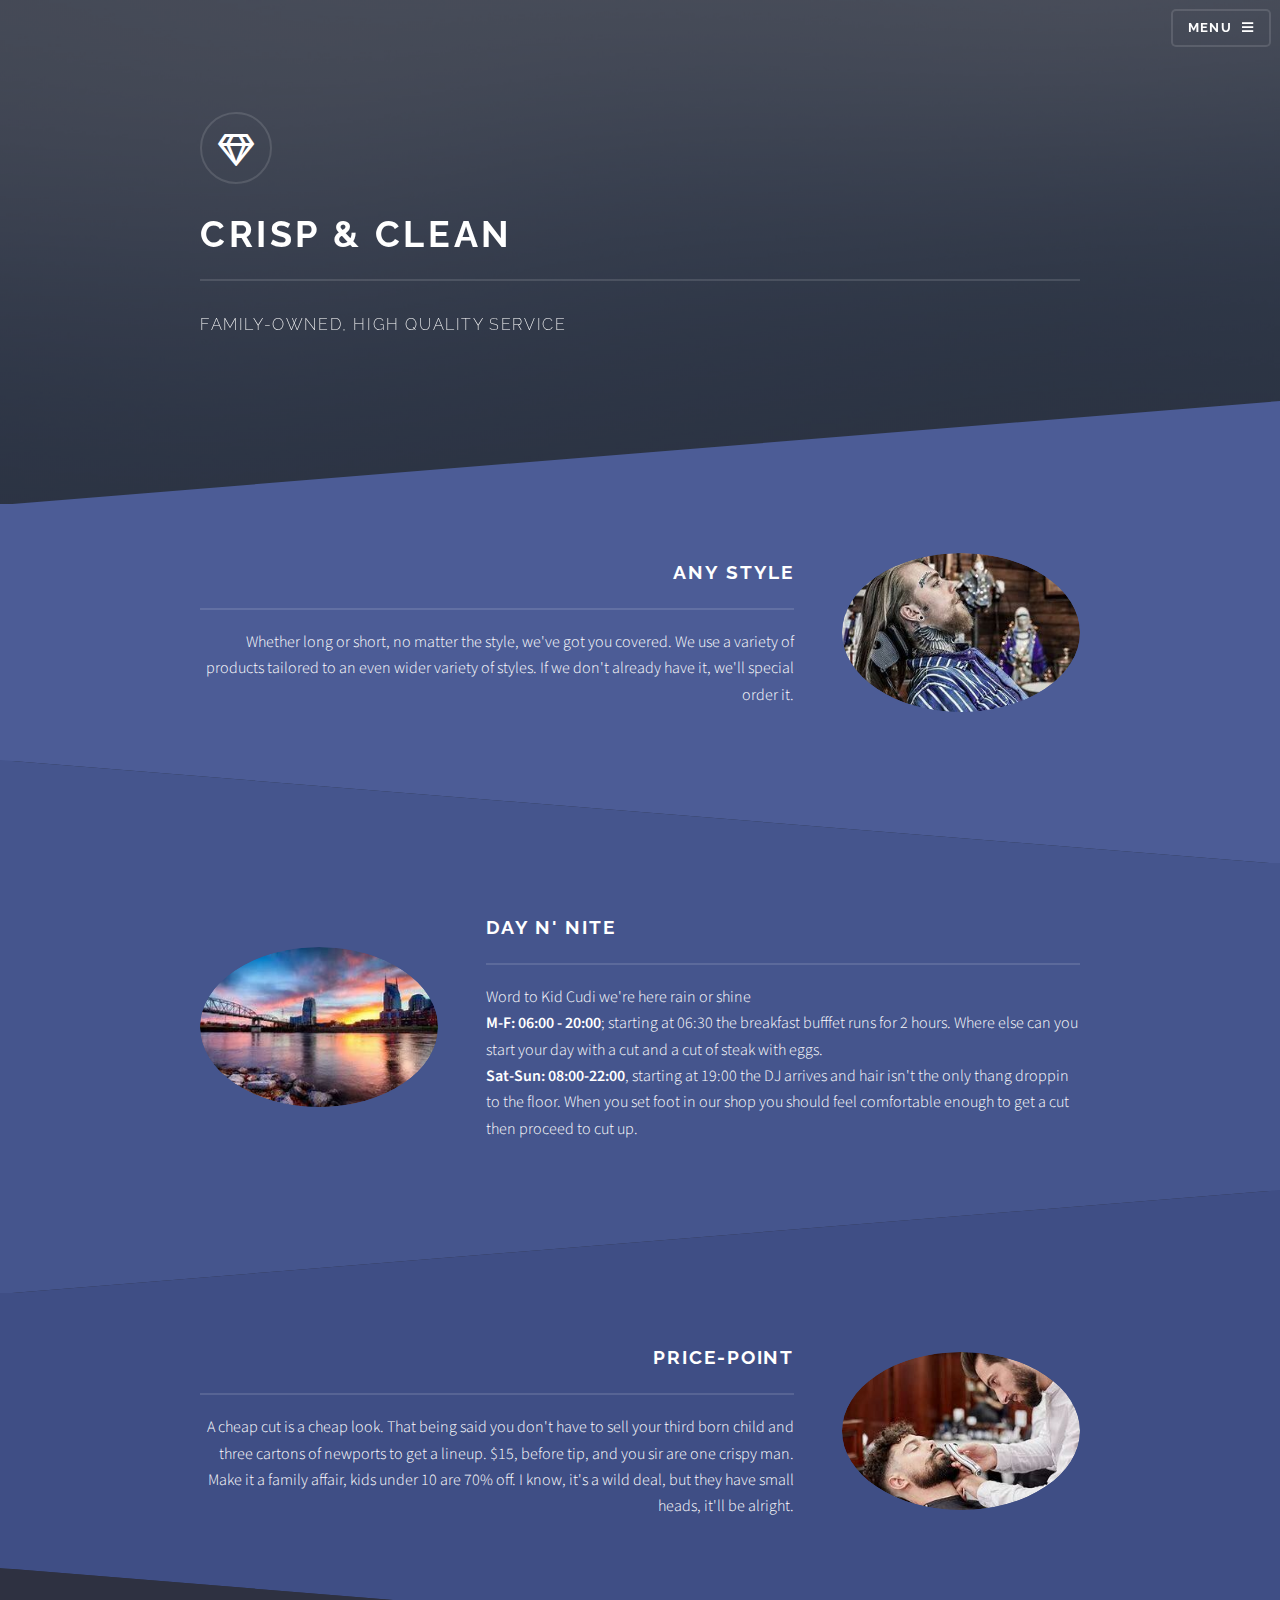
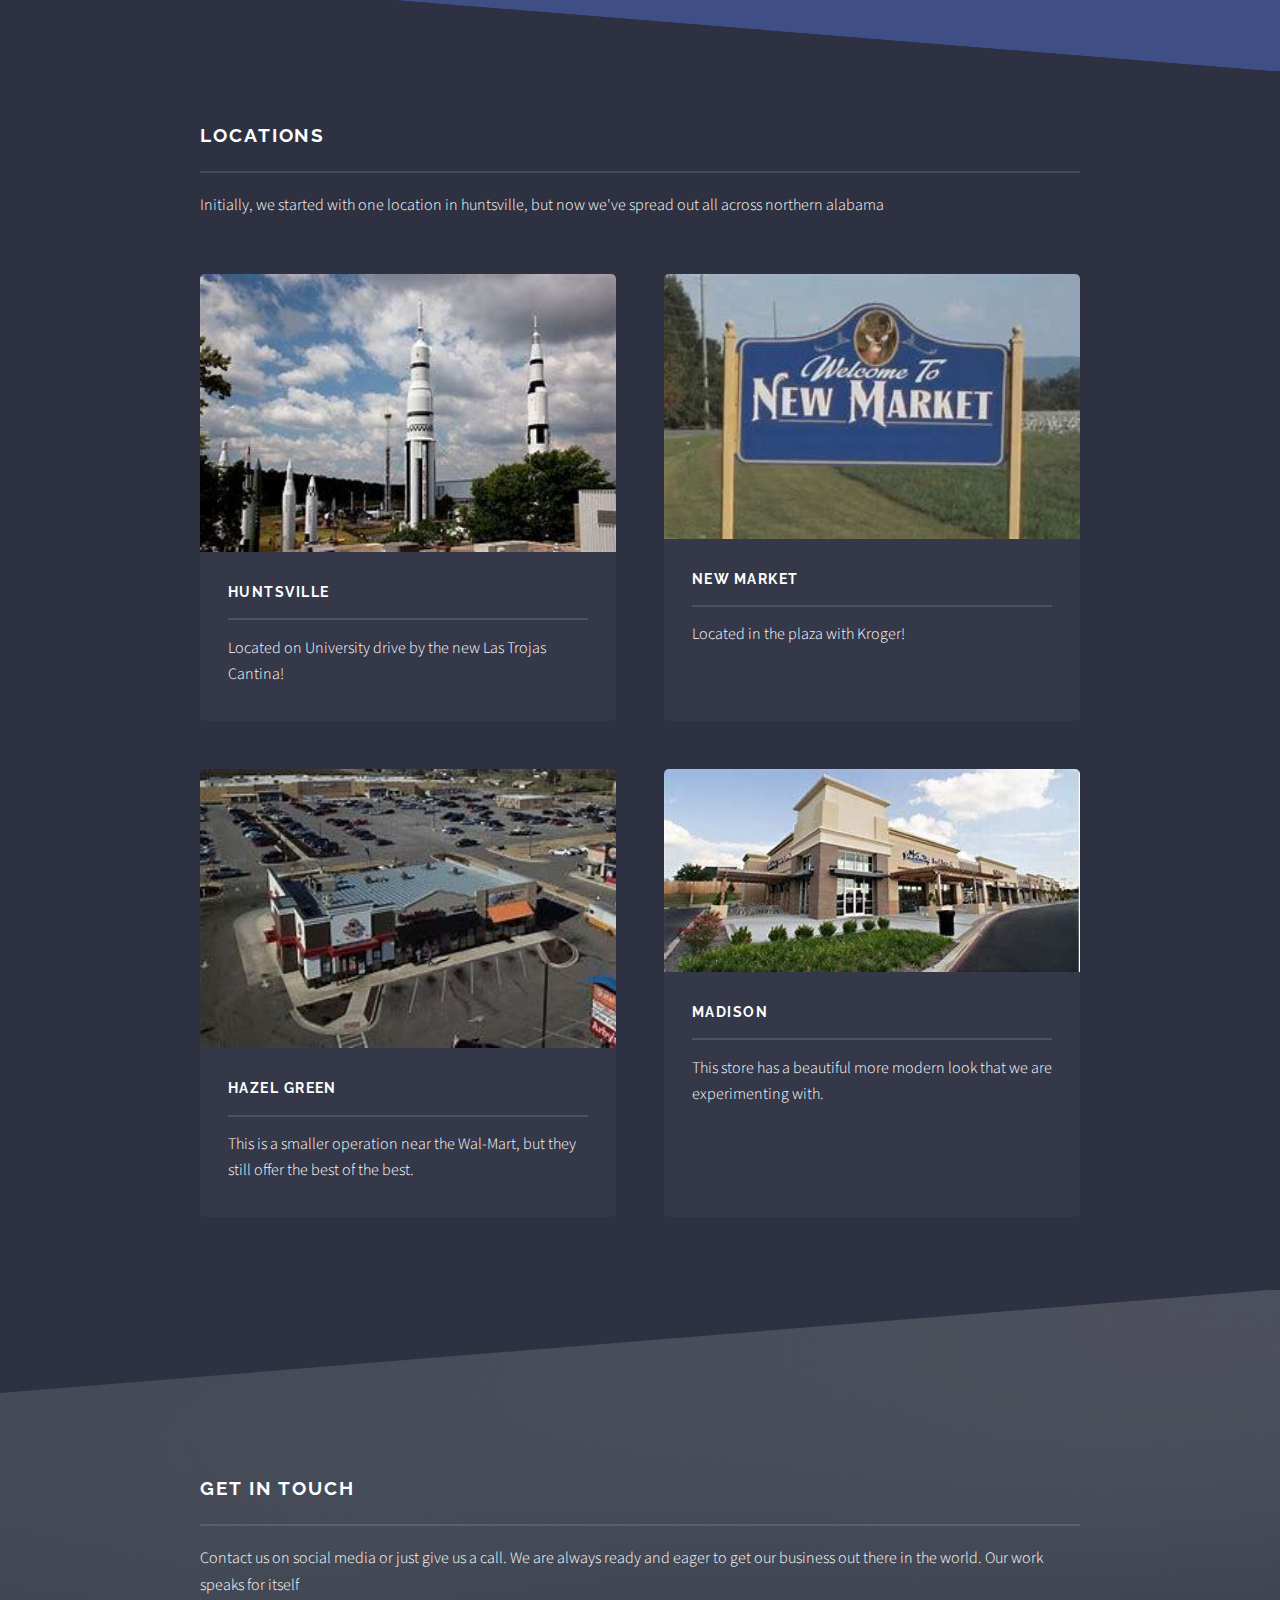
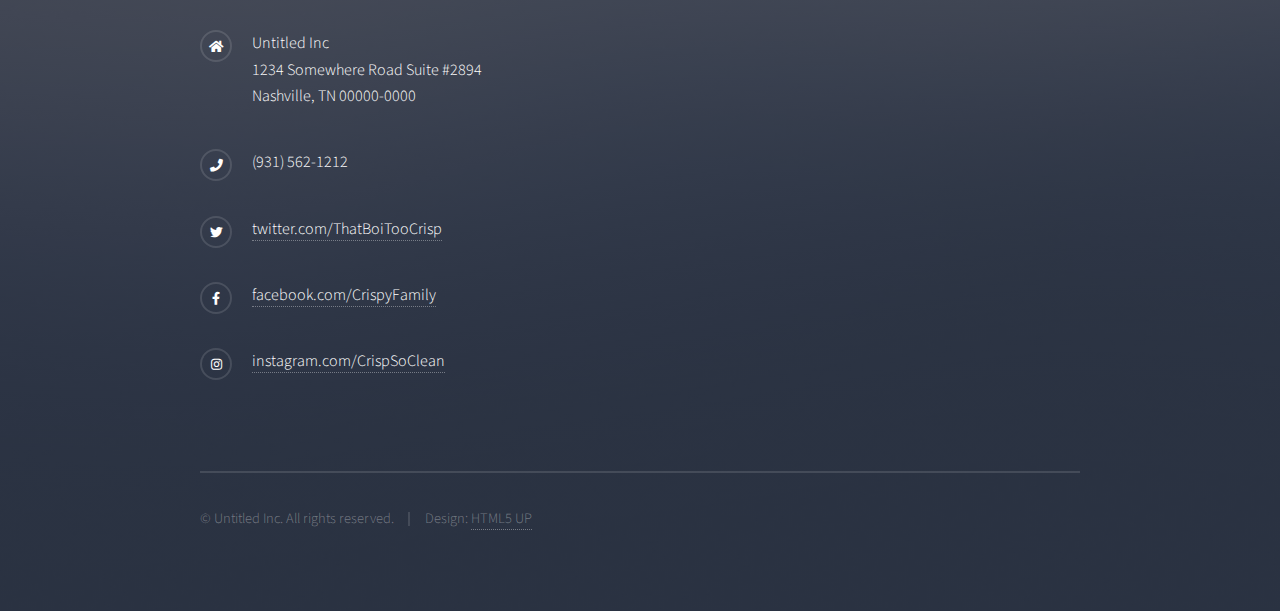
<file: barbershop/html5up-solid-state/index.html>
<!DOCTYPE HTML>
<!--
	Solid State by HTML5 UP
	html5up.net | @ajlkn
	Free for personal and commercial use under the CCA 3.0 license (html5up.net/license)
-->
<html>
	<head>
		<title>Crisp Cuts</title>
		<meta charset="utf-8" />
		<meta name="viewport" content="width=device-width, initial-scale=1, user-scalable=no" />
		<link rel="stylesheet" href="assets/css/main.css" />
		<noscript><link rel="stylesheet" href="assets/css/noscript.css" /></noscript>
	</head>
	<body class="is-preload">

		<!-- Page Wrapper -->
			<div id="page-wrapper">

				<!-- Header -->
					<header id="header" class="alt">
						<h1><a href="index.html"></a></h1>
						<nav>
							<a href="#menu">Menu</a>
						</nav>
					</header>

				<!-- Menu -->
					<nav id="menu">
						<div class="inner">
							<h2>Menu</h2>
							<ul class="links">
								<li><a href="index.html">Home</a></li>
								<li><a href="generic.html">Styles</a></li>
							</ul>
							<a href="#" class="close">Close</a>
						</div>
					</nav>

				<!-- Banner -->
					<section id="banner">
						<div class="inner">
							<div class="logo"><span class="icon fa-gem"></span></div>
							<h2>Crisp & Clean</h2>
							<p>Family-Owned, high quality service</a></p>
						</div>
					</section>

				<!-- Wrapper -->
					<section id="wrapper">

						<!-- One -->
							<section id="one" class="wrapper spotlight style1">
								<div class="inner">
									<a href="#" class="image"><img src="images/image1.jpg" alt="" /></a>
									<div class="content">
										<h2 class="major">Any Style</h2>
										<p>Whether long or short, no matter the style, we've got you covered. We use a variety of products tailored to an even wider variety of styles. If we don't already have it, we'll special order it.</p>
									</div>
								</div>
							</section>

						<!-- Two -->
							<section id="two" class="wrapper alt spotlight style2">
								<div class="inner">
									<a href="#" class="image"><img src="images/image2.jpg" alt="" /></a>
									<div class="content">
										<h2 class="major">Day n' Nite</h2>
										<p>Word to Kid Cudi we're here rain or shine<br>
											<strong>M-F: 06:00 - 20:00</strong>; starting at 06:30 the breakfast bufffet runs for 2 hours. Where else can you start your day with a cut and a cut of steak with eggs.<br>
											<strong>Sat-Sun: 08:00-22:00</strong>, starting at 19:00 the DJ arrives and hair isn't the only thang droppin to the floor. When you set foot in our shop you should feel comfortable enough to get a cut then proceed to cut up.
										</p>
									</div>
								</div>
							</section>

						<!-- Three -->
							<section id="three" class="wrapper spotlight style3">
								<div class="inner">
									<a href="#" class="image"><img src="images/image3.jpg" alt="" /></a>
									<div class="content">
										<h2 class="major">Price-Point</h2>
										<p>A cheap cut is a cheap look. That being said you don't have to sell your third born child and three cartons of newports to get a lineup. $15, before tip, and you sir are one crispy man. Make it a family affair, kids under 10 are 70% off. I know, it's a wild deal, but they have small heads, it'll be alright.</p>
								</div>
							</section>

						<!-- Four -->
							<section id="four" class="wrapper alt style1">
								<div class="inner">
									<h2 class="major">Locations</h2>
									<p>Initially, we started with one location in huntsville, but now we've spread out all across northern alabama</p>
									<section class="features">
										<article>
											<a href="#" class="image"><img src="images/hunts.jpg" alt="" /></a>
											<h3 class="major">Huntsville</h3>
											<p>Located on University drive by the new Las Trojas Cantina!</p>
										</article>
										<article>
											<a href="#" class="image"><img src="images/newmarket.jpg" alt="" /></a>
											<h3 class="major">New Market</h3>
											<p>Located in the plaza with Kroger!</p>
										</article>
										<article>
											<a href="#" class="image"><img src="images/hazelgreen.jpg" alt="" /></a>
											<h3 class="major">Hazel Green</h3>
											<p>This is a smaller operation near the Wal-Mart, but they still offer the best of the best.</p>
										</article>
										<article>
											<a href="#" class="image"><img src="images/madison.jpg" alt="" /></a>
											<h3 class="major">Madison</h3>
											<p>This store has a beautiful more modern look that we are experimenting with.</p>
										</article>
									</section>
								</div>
							</section>

					</section>

				<!-- Footer -->
					<section id="footer">
						<div class="inner">
							<h2 class="major">Get in touch</h2>
							<p>Contact us on social media or just give us a call. We are always ready and eager to get our business out there in the world. Our work speaks for itself</p>
							<ul class="contact">
								<li class="icon solid fa-home">
									Untitled Inc<br />
									1234 Somewhere Road Suite #2894<br />
									Nashville, TN 00000-0000
								</li>
								<li class="icon solid fa-phone">(931) 562-1212</li>
								<li class="icon brands fa-twitter"><a href="#">twitter.com/ThatBoiTooCrisp</a></li>
								<li class="icon brands fa-facebook-f"><a href="#">facebook.com/CrispyFamily</a></li>
								<li class="icon brands fa-instagram"><a href="#">instagram.com/CrispSoClean</a></li>
							</ul>
							<ul class="copyright">
								<li>&copy; Untitled Inc. All rights reserved.</li><li>Design: <a href="http://html5up.net">HTML5 UP</a></li>
							</ul>
						</div>
					</section>

			</div>

		<!-- Scripts -->
			<script src="assets/js/jquery.min.js"></script>
			<script src="assets/js/jquery.scrollex.min.js"></script>
			<script src="assets/js/browser.min.js"></script>
			<script src="assets/js/breakpoints.min.js"></script>
			<script src="assets/js/util.js"></script>
			<script src="assets/js/main.js"></script>

	</body>
</html>
</file>
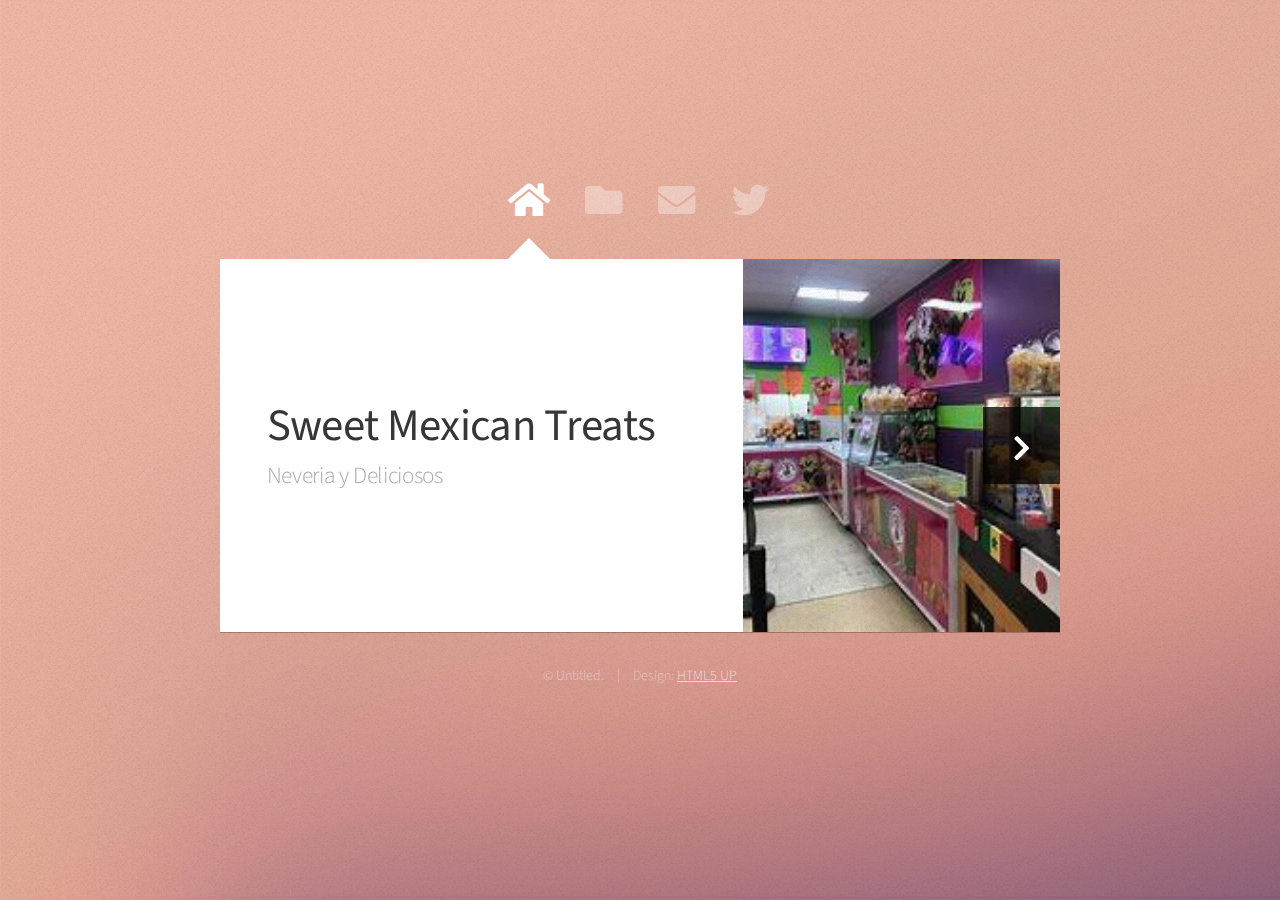
<file: cream/html5up-astral/index.html>
<!DOCTYPE HTML>
<!--
	Astral by HTML5 UP
	html5up.net | @ajlkn
	Free for personal and commercial use under the CCA 3.0 license (html5up.net/license)
-->
<html>
	<head>
		<title>Astral by HTML5 UP</title>
		<meta charset="utf-8" />
		<meta name="viewport" content="width=device-width, initial-scale=1, user-scalable=no" />
		<link rel="stylesheet" href="assets/css/main.css" />
		<noscript><link rel="stylesheet" href="assets/css/noscript.css" /></noscript>
	</head>
	<body class="is-preload">

		<!-- Wrapper-->
			<div id="wrapper">

				<!-- Nav -->
					<nav id="nav">
						<a href="#" class="icon solid fa-home"><span>Home</span></a>
						<a href="#work" class="icon solid fa-folder"><span>Work</span></a>
						<a href="#contact" class="icon solid fa-envelope"><span>Contact</span></a>
						<a href="https://twitter.com/benandjerrys" class="icon brands fa-twitter"><span>Twitter</span></a>
					</nav>

				<!-- Main -->
					<div id="main">

						<!-- Me -->
							<article id="home" class="panel intro">
								<header>
									<h1>Sweet Mexican Treats</h1>
									<p>Neveria y Deliciosos</p>
								</header>
								<a href="#work" class="jumplink pic">
									<span class="arrow icon solid fa-chevron-right"><span>See my work</span></span>
									<img src="images/creamyy.jpg" alt="" />
								</a>
							</article>

						<!-- Work -->
							<article id="work" class="panel">
								<header>
									<h2>Tasty Treats</h2>
								</header>
								<p>
									We use fresh, never frozen fruit. Cones are home-made, all juices for drinks are fresh squeezed, and oh so flavorful.
								</p>
								<section>
									<div class="row">
										<div class="col-4 col-6-medium col-12-small">
											<a href="#" class="image fit"><img src="images/mex1.jpg" alt=""></a>
										</div>
										<div class="col-4 col-6-medium col-12-small">
											<a href="#" class="image fit"><img src="images/mex2.jpg" alt=""></a>
										</div>
										<div class="col-4 col-6-medium col-12-small">
											<a href="#" class="image fit"><img src="images/mex3.jpg" alt=""></a>
										</div>
										<div class="col-4 col-6-medium col-12-small">
											<a href="#" class="image fit"><img src="images/mex4.jpg" alt=""></a>
										</div>
										<div class="col-4 col-6-medium col-12-small">
											<a href="#" class="image fit"><img src="images/mex5.jpg" alt=""></a>
										</div>
										<div class="col-4 col-6-medium col-12-small">
											<a href="#" class="image fit"><img src="images/mex11.jpg" alt=""></a>
										</div>
										<div class="col-4 col-6-medium col-12-small">
											<a href="#" class="image fit"><img src="images/mex6.jpg" alt=""></a>
										</div>
										<div class="col-4 col-6-medium col-12-small">
											<a href="#" class="image fit"><img src="images/mex7.jpg" alt=""></a>
										</div>
										<div class="col-4 col-6-medium col-12-small">
											<a href="#" class="image fit"><img src="images/mex8.jpg" alt=""></a>
										</div>
										<div class="col-4 col-6-medium col-12-small">
											<a href="#" class="image fit"><img src="images/mex9.jpg" alt=""></a>
										</div>
										<div class="col-4 col-6-medium col-12-small">
											<a href="#" class="image fit"><img src="images/mex10.jpg" alt=""></a>
										</div>
										<div class="col-4 col-6-medium col-12-small">
											<a href="#" class="image fit"><img src="images/mex12.jpg" alt=""></a>
										</div>
									</div>
								</section>
							</article>

						<!-- Contact -->
							<article id="contact" class="panel">
								<header>
									<h2>Contact Me</h2>
								</header>
								<form action="#" method="post">
									<div>
										<div class="row">
											<div class="col-6 col-12-medium">
												<input type="text" name="name" placeholder="Name" />
											</div>
											<div class="col-6 col-12-medium">
												<input type="text" name="email" placeholder="Email" />
											</div>
											<div class="col-12">
												<input type="text" name="subject" placeholder="Subject" />
											</div>
											<div class="col-12">
												<textarea name="message" placeholder="Message" rows="6"></textarea>
											</div>
											<div class="col-12">
												<input type="submit" value="Send Message" />
											</div>
										</div>
									</div>
								</form>
							</article>

					</div>

				<!-- Footer -->
					<div id="footer">
						<ul class="copyright">
							<li>&copy; Untitled.</li><li>Design: <a href="http://html5up.net">HTML5 UP</a></li>
						</ul>
					</div>

			</div>

		<!-- Scripts -->
			<script src="assets/js/jquery.min.js"></script>
			<script src="assets/js/browser.min.js"></script>
			<script src="assets/js/breakpoints.min.js"></script>
			<script src="assets/js/util.js"></script>
			<script src="assets/js/main.js"></script>

	</body>
</html>
</file>
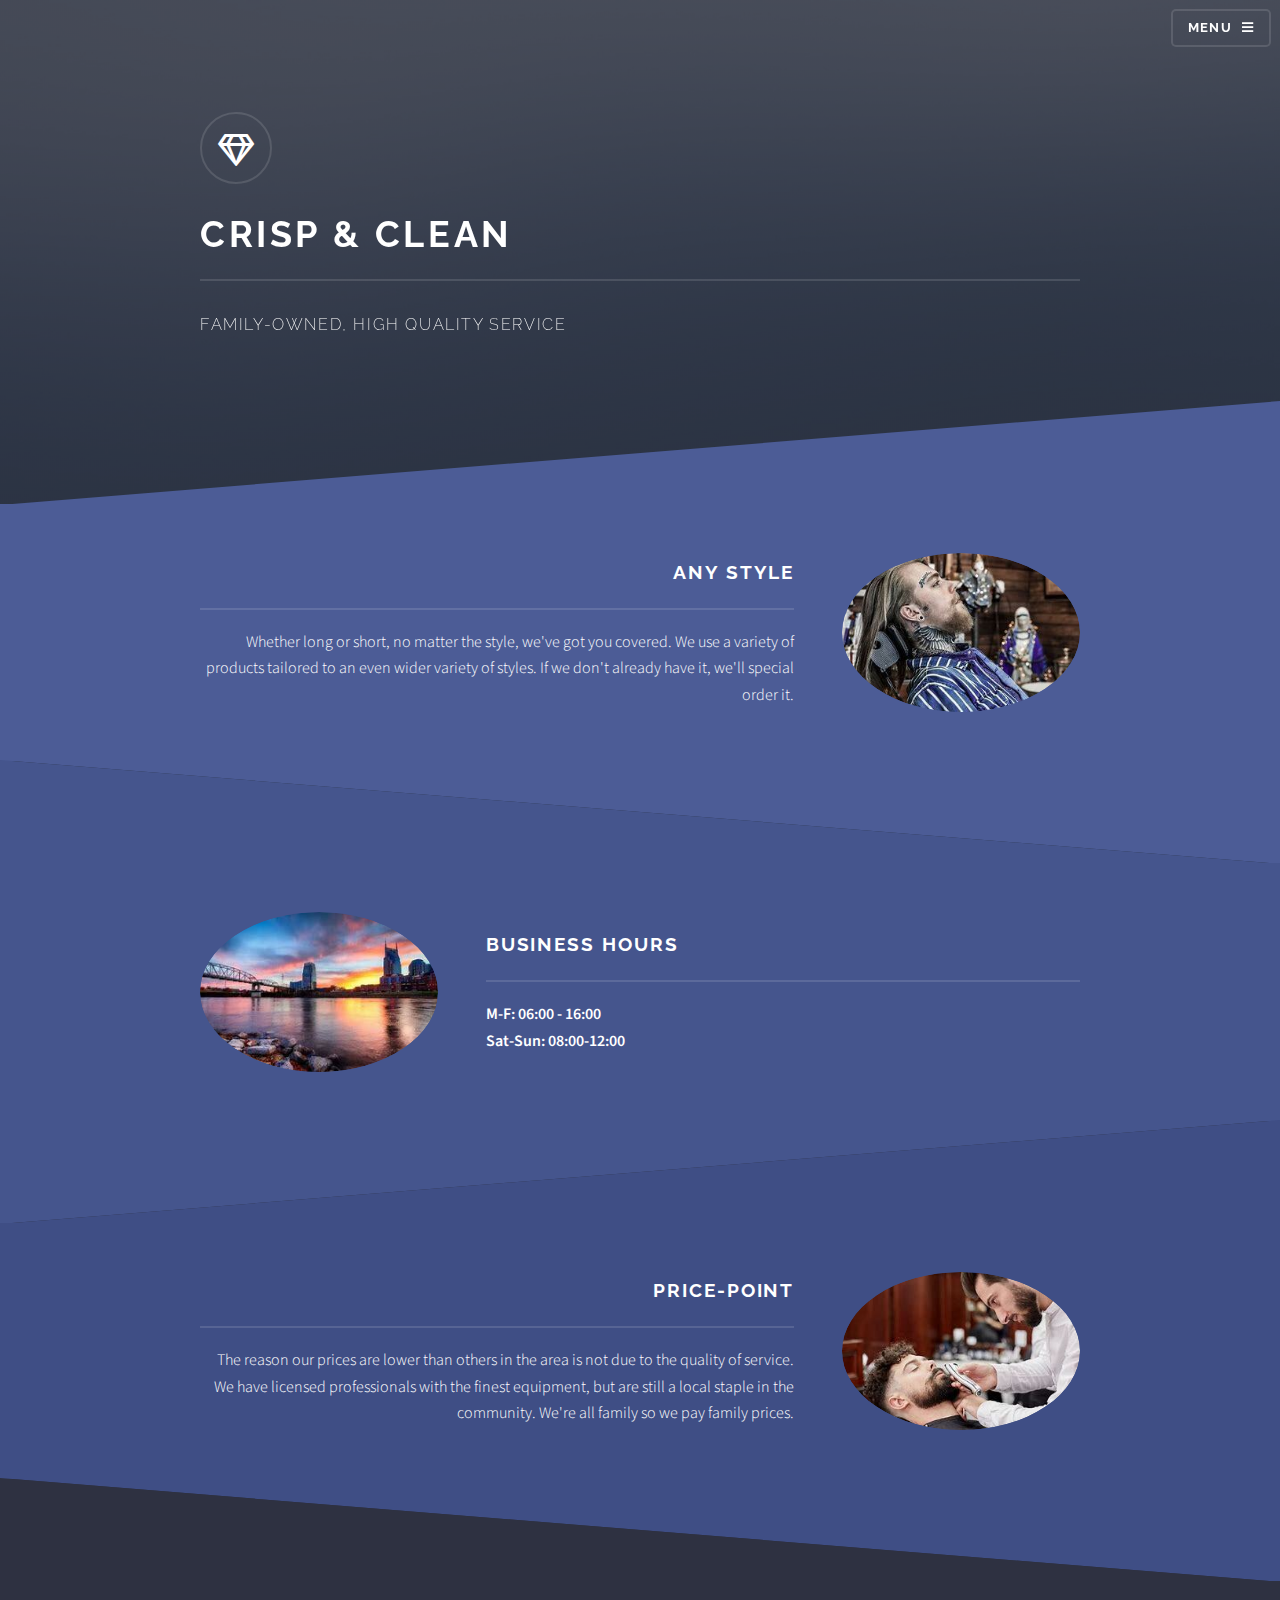
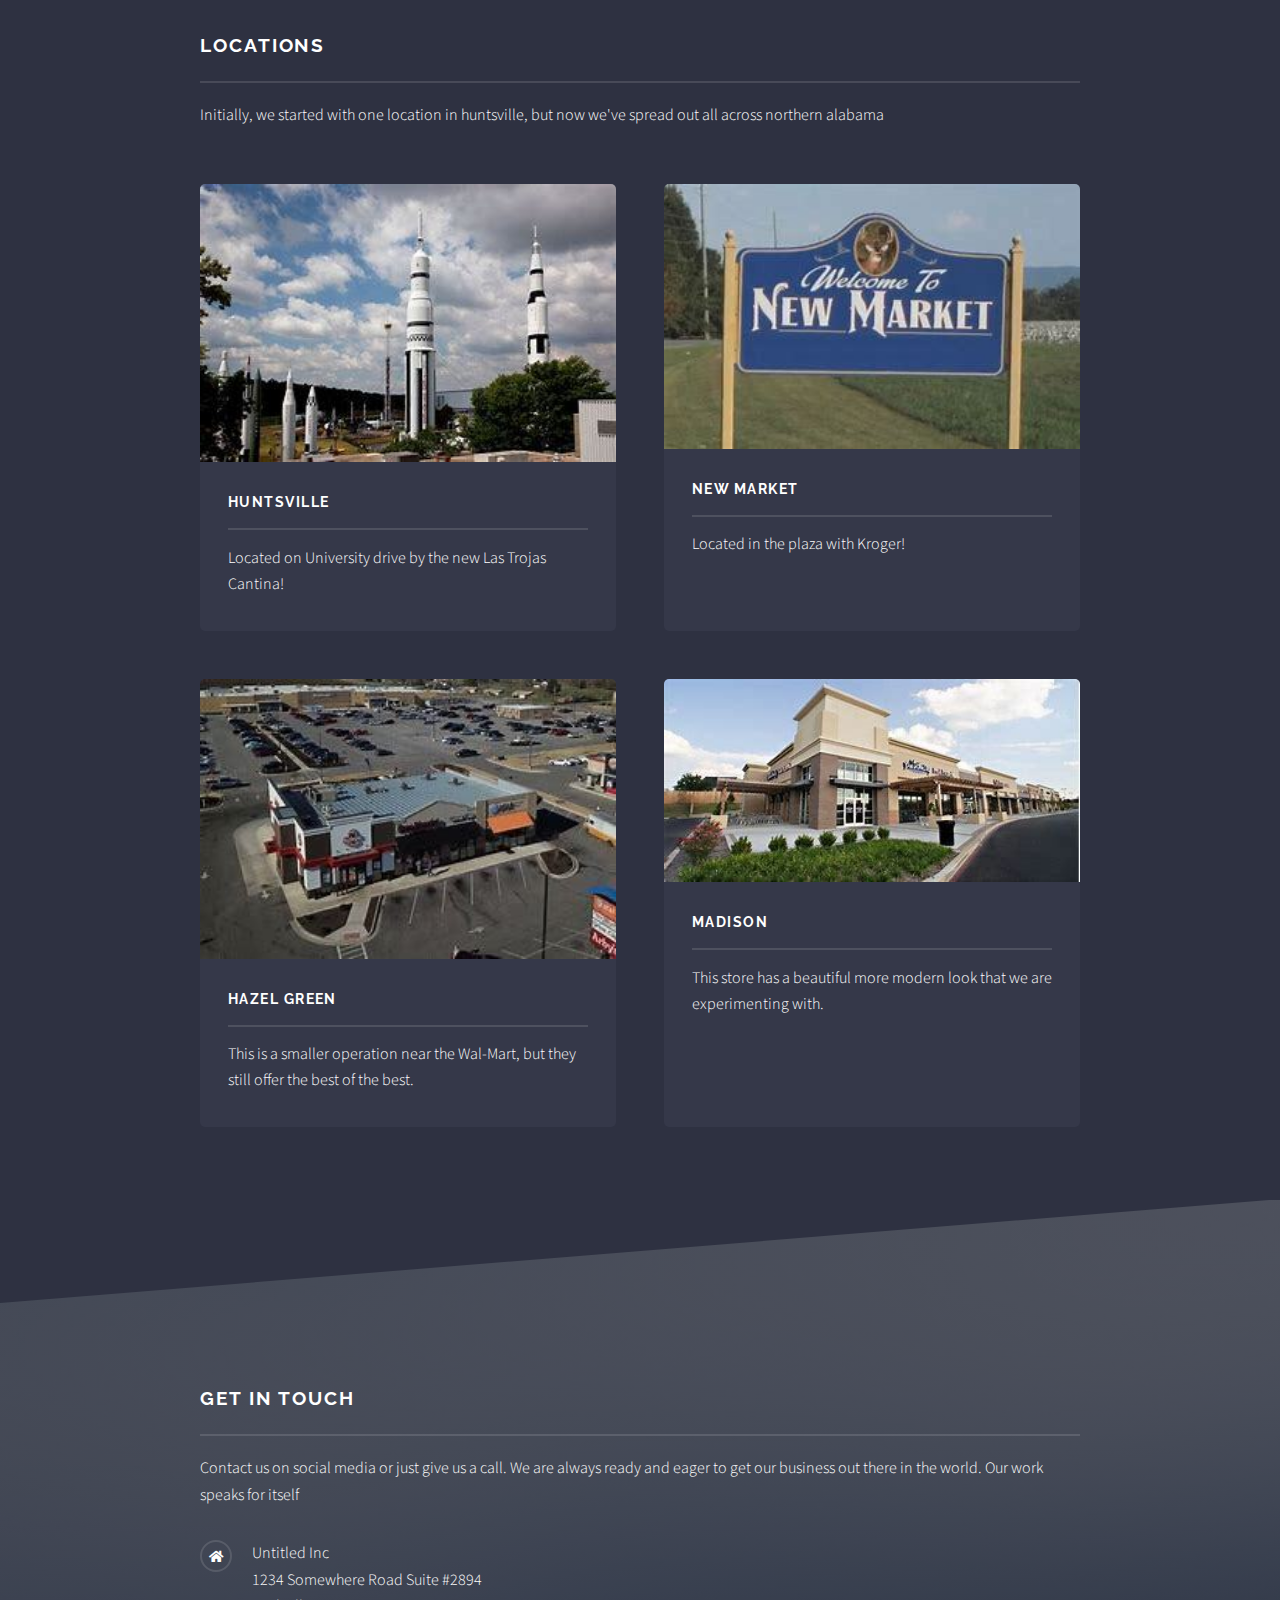
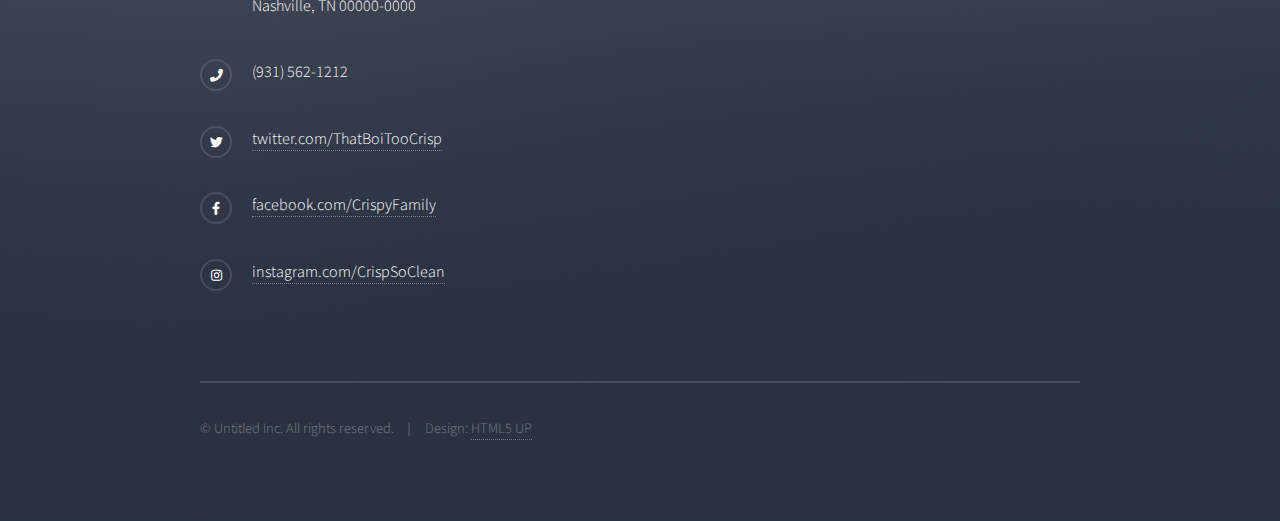
<file: assets/barbershop/html5up-solid-state/index.html>
<!DOCTYPE HTML>
<!--
	Solid State by HTML5 UP
	html5up.net | @ajlkn
	Free for personal and commercial use under the CCA 3.0 license (html5up.net/license)
-->
<html>
	<head>
		<title>Crisp Cuts</title>
		<meta charset="utf-8" />
		<meta name="viewport" content="width=device-width, initial-scale=1, user-scalable=no" />
		<link rel="stylesheet" href="assets/css/main.css" />
		<noscript><link rel="stylesheet" href="assets/css/noscript.css" /></noscript>
	</head>
	<body class="is-preload">

		<!-- Page Wrapper -->
			<div id="page-wrapper">

				<!-- Header -->
					<header id="header" class="alt">
						<h1><a href="index.html"></a></h1>
						<nav>
							<a href="#menu">Menu</a>
						</nav>
					</header>

				<!-- Menu -->
					<nav id="menu">
						<div class="inner">
							<h2>Menu</h2>
							<ul class="links">
								<li><a href="index.html">Home</a></li>
								<li><a href="generic.html">Styles</a></li>
							</ul>
							<a href="#" class="close">Close</a>
						</div>
					</nav>

				<!-- Banner -->
					<section id="banner">
						<div class="inner">
							<div class="logo"><span class="icon fa-gem"></span></div>
							<h2>Crisp & Clean</h2>
							<p>Family-Owned, high quality service</a></p>
						</div>
					</section>

				<!-- Wrapper -->
					<section id="wrapper">

						<!-- One -->
							<section id="one" class="wrapper spotlight style1">
								<div class="inner">
									<a href="#" class="image"><img src="images/image1.jpg" alt="" /></a>
									<div class="content">
										<h2 class="major">Any Style</h2>
										<p>Whether long or short, no matter the style, we've got you covered. We use a variety of products tailored to an even wider variety of styles. If we don't already have it, we'll special order it.</p>
									</div>
								</div>
							</section>

						<!-- Two -->
							<section id="two" class="wrapper alt spotlight style2">
								<div class="inner">
									<a href="#" class="image"><img src="images/image2.jpg" alt="" /></a>
									<div class="content">
										<h2 class="major">Business Hours</h2>
										<p>
											<strong>M-F: 06:00 - 16:00</strong><br>
											<strong>Sat-Sun: 08:00-12:00</strong>
										</p>
									</div>
								</div>
							</section>

						<!-- Three -->
							<section id="three" class="wrapper spotlight style3">
								<div class="inner">
									<a href="#" class="image"><img src="images/image3.jpg" alt="" /></a>
									<div class="content">
										<h2 class="major">Price-Point</h2>
										<p>The reason our prices are lower than others in the area is not due to the quality of service. We have licensed professionals with the finest equipment, but are still a local staple in the community. We're all family so we pay family prices. </p>
								</div>
							</section>

						<!-- Four -->
							<section id="four" class="wrapper alt style1">
								<div class="inner">
									<h2 class="major">Locations</h2>
									<p>Initially, we started with one location in huntsville, but now we've spread out all across northern alabama</p>
									<section class="features">
										<article>
											<a href="#" class="image"><img src="images/hunts.jpg" alt="" /></a>
											<h3 class="major">Huntsville</h3>
											<p>Located on University drive by the new Las Trojas Cantina!</p>
										</article>
										<article>
											<a href="#" class="image"><img src="images/newmarket.jpg" alt="" /></a>
											<h3 class="major">New Market</h3>
											<p>Located in the plaza with Kroger!</p>
										</article>
										<article>
											<a href="#" class="image"><img src="images/hazelgreen.jpg" alt="" /></a>
											<h3 class="major">Hazel Green</h3>
											<p>This is a smaller operation near the Wal-Mart, but they still offer the best of the best.</p>
										</article>
										<article>
											<a href="#" class="image"><img src="images/madison.jpg" alt="" /></a>
											<h3 class="major">Madison</h3>
											<p>This store has a beautiful more modern look that we are experimenting with.</p>
										</article>
									</section>
								</div>
							</section>

					</section>

				<!-- Footer -->
					<section id="footer">
						<div class="inner">
							<h2 class="major">Get in touch</h2>
							<p>Contact us on social media or just give us a call. We are always ready and eager to get our business out there in the world. Our work speaks for itself</p>
							<ul class="contact">
								<li class="icon solid fa-home">
									Untitled Inc<br />
									1234 Somewhere Road Suite #2894<br />
									Nashville, TN 00000-0000
								</li>
								<li class="icon solid fa-phone">(931) 562-1212</li>
								<li class="icon brands fa-twitter"><a href="#">twitter.com/ThatBoiTooCrisp</a></li>
								<li class="icon brands fa-facebook-f"><a href="#">facebook.com/CrispyFamily</a></li>
								<li class="icon brands fa-instagram"><a href="#">instagram.com/CrispSoClean</a></li>
							</ul>
							<ul class="copyright">
								<li>&copy; Untitled Inc. All rights reserved.</li><li>Design: <a href="http://html5up.net">HTML5 UP</a></li>
							</ul>
						</div>
					</section>

			</div>

		<!-- Scripts -->
			<script src="assets/js/jquery.min.js"></script>
			<script src="assets/js/jquery.scrollex.min.js"></script>
			<script src="assets/js/browser.min.js"></script>
			<script src="assets/js/breakpoints.min.js"></script>
			<script src="assets/js/util.js"></script>
			<script src="assets/js/main.js"></script>

	</body>
</html>
</file>
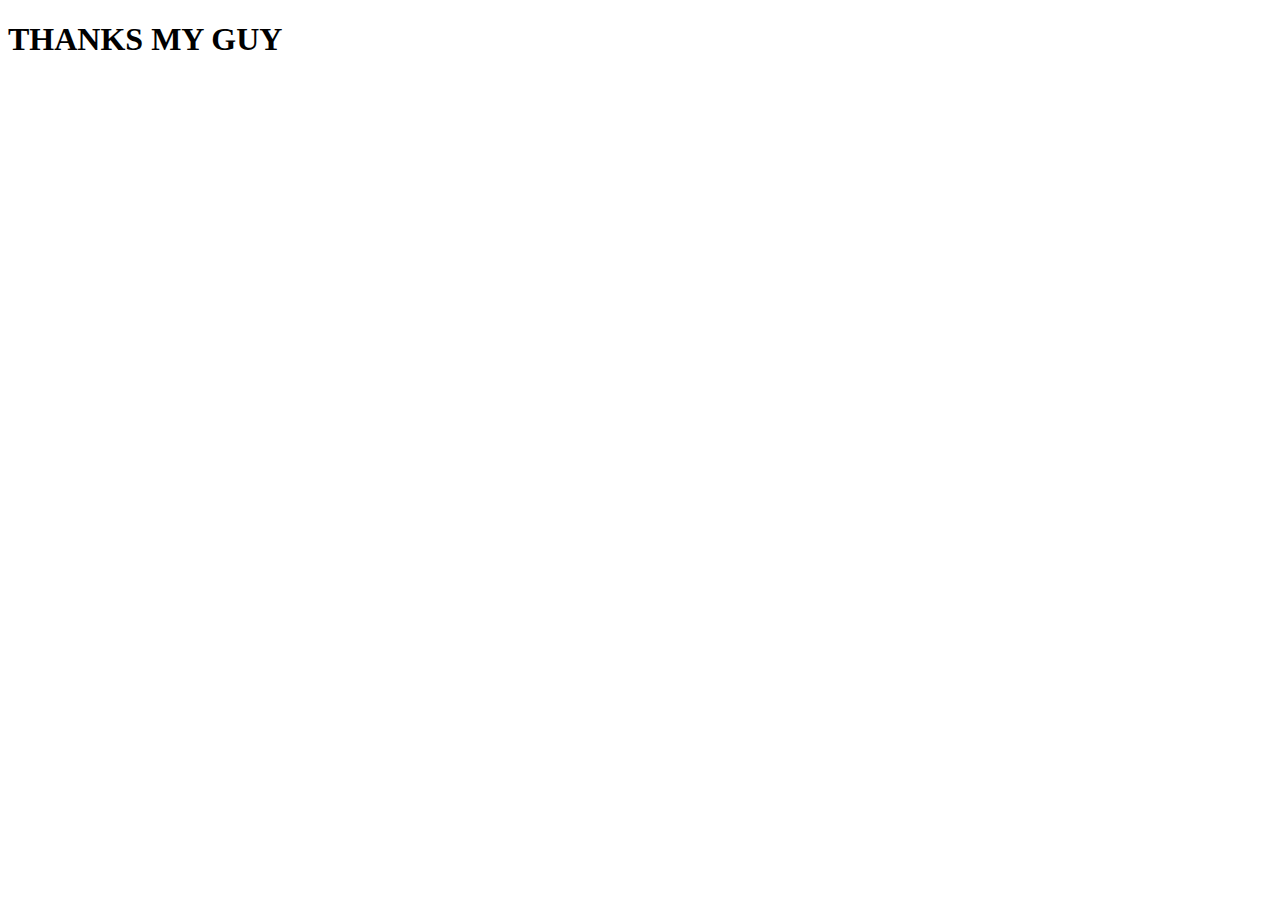
<file: pages/thankyou.html>
<!DOCTYPE html>
<html lang="en">
<head>
    <meta charset="UTF-8">
    <meta name="viewport" content="width=device-width, initial-scale=1.0">
    <title>HOW MEATY IS THIS</title>
</head>
<body>
    <h1>THANKS MY GUY</h1>
</body>
</html>
</file>
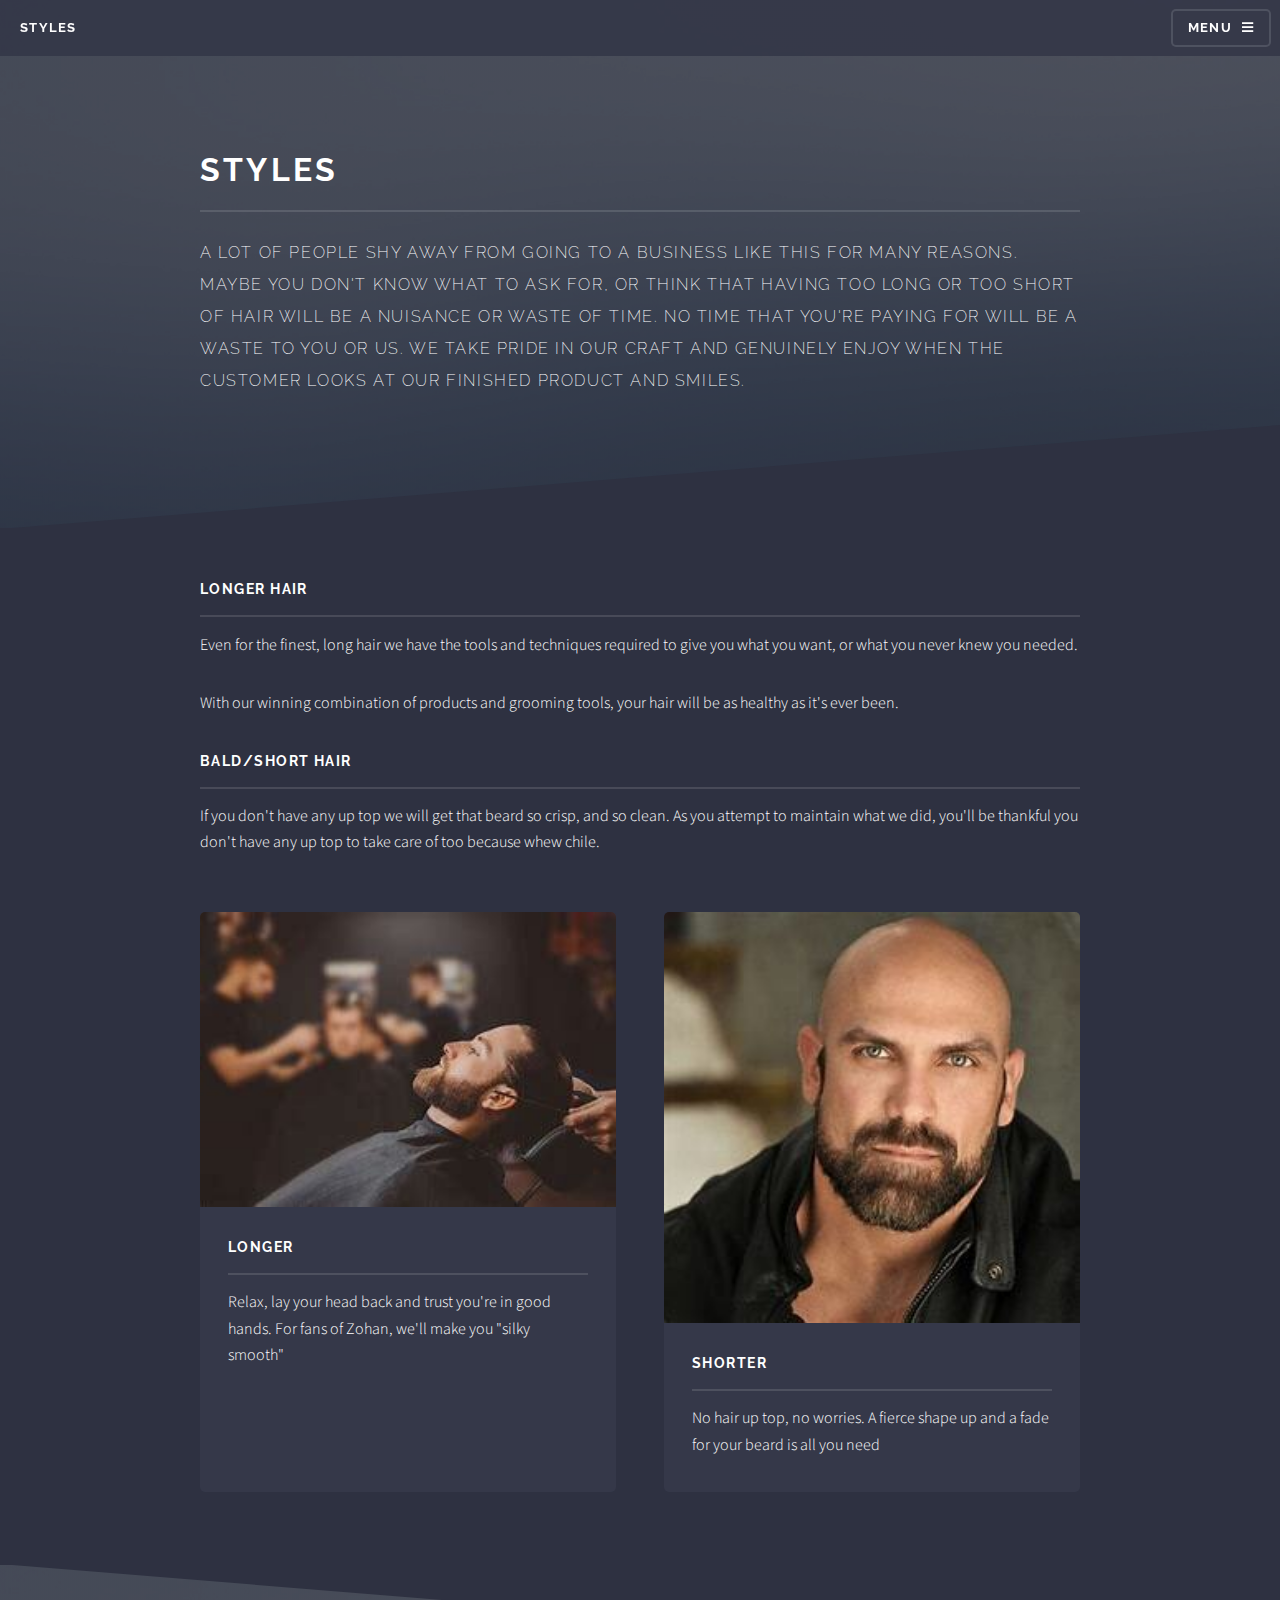
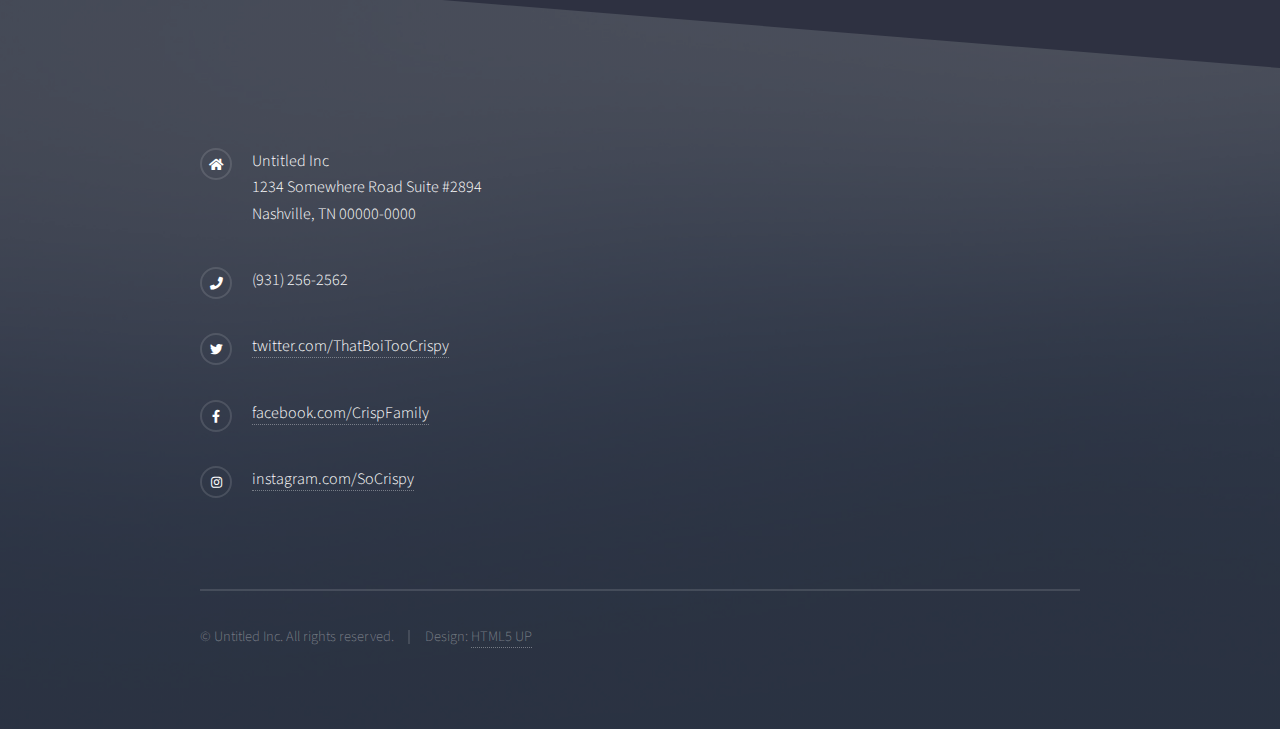
<file: barbershop/html5up-solid-state/generic.html>
<!DOCTYPE HTML>
<!--
	Solid State by HTML5 UP
	html5up.net | @ajlkn
	Free for personal and commercial use under the CCA 3.0 license (html5up.net/license)
-->
<html>
	<head>
		<title>Styles</title>
		<meta charset="utf-8" />
		<meta name="viewport" content="width=device-width, initial-scale=1, user-scalable=no" />
		<link rel="stylesheet" href="assets/css/main.css" />
		<noscript><link rel="stylesheet" href="assets/css/noscript.css" /></noscript>
	</head>
	<body class="is-preload">

		<!-- Page Wrapper -->
			<div id="page-wrapper">

				<!-- Header -->
					<header id="header">
						<h1><a href="index.html">Styles</a></h1>
						<nav>
							<a href="#menu">Menu</a>
						</nav>
					</header>

				<!-- Menu -->
					<nav id="menu">
						<div class="inner">
							<h2>Menu</h2>
							<ul class="links">
								<li><a href="index.html">Home</a></li>
								<li><a href="generic.html">Styles</a></li>
							</ul>
							<a href="#" class="close">Close</a>
						</div>
					</nav>

				<!-- Wrapper -->
					<section id="wrapper">
						<header>
							<div class="inner">
								<h2>Styles</h2>
								<p>A lot of people shy away from going to a business like this for many reasons. Maybe you don't know what to ask for, or think that having too long or too short of hair will be a nuisance or waste of time. No time that you're paying for will be a waste to you or us. We take pride in our craft and genuinely enjoy when the customer looks at our finished product and smiles.</p>
							</div>
						</header>

						<!-- Content -->
							<div class="wrapper">
								<div class="inner">

									<h3 class="major">Longer Hair</h3>
									<p>Even for the finest, long hair we have the tools and techniques required to give you what you want, or what you never knew you needed.</p>

									<p>With our winning combination of products and grooming tools, your hair will be as healthy as it's ever been.</p>

									<h3 class="major">Bald/Short Hair</h3>
									<p>If you don't have any up top we will get that beard so crisp, and so clean. As you attempt to maintain what we did, you'll be thankful you don't have any up top to take care of too because whew chile.</p>

									<section class="features">
										<article>
											<a href="#" class="image"><img src="images/longer.jpg" alt="" /></a>
											<h3 class="major">Longer</h3>
											<p>Relax, lay your head back and trust you're in good hands. For fans of Zohan, we'll make you "silky smooth"</p>
										</article>
										<article>
											<a href="#" class="image"><img src="images/bald.jpg" alt="" /></a>
											<h3 class="major">Shorter</h3>
											<p>No hair up top, no worries. A fierce shape up and a fade for your beard is all you need</p>
										</article>
									</section>

								</div>
							</div>

					</section>

				<!-- Footer -->
					<section id="footer">
						<div class="inner">
							<ul class="contact">
								<li class="icon solid fa-home">
									Untitled Inc<br />
									1234 Somewhere Road Suite #2894<br />
									Nashville, TN 00000-0000
								</li>
								<li class="icon solid fa-phone">(931) 256-2562</li>
								<li class="icon brands fa-twitter"><a href="#">twitter.com/ThatBoiTooCrispy</a></li>
								<li class="icon brands fa-facebook-f"><a href="#">facebook.com/CrispFamily</a></li>
								<li class="icon brands fa-instagram"><a href="#">instagram.com/SoCrispy</a></li>
							</ul>
							<ul class="copyright">
								<li>&copy; Untitled Inc. All rights reserved.</li><li>Design: <a href="http://html5up.net">HTML5 UP</a></li>
							</ul>
						</div>
					</section>

			</div>

		<!-- Scripts -->
			<script src="assets/js/jquery.min.js"></script>
			<script src="assets/js/jquery.scrollex.min.js"></script>
			<script src="assets/js/browser.min.js"></script>
			<script src="assets/js/breakpoints.min.js"></script>
			<script src="assets/js/util.js"></script>
			<script src="assets/js/main.js"></script>

	</body>
</html>
</file>
<file: barbershop/html5up-solid-state/assets/css/noscript.css>
/*
	Solid State by HTML5 UP
	html5up.net | @ajlkn
	Free for personal and commercial use under the CCA 3.0 license (html5up.net/license)
*/

/* Banner */

	body.is-preload #banner .logo {
		-moz-transform: none;
		-webkit-transform: none;
		-ms-transform: none;
		transform: none;
		opacity: 1;
	}

	body.is-preload #banner h2 {
		opacity: 1;
		-moz-transform: none;
		-webkit-transform: none;
		-ms-transform: none;
		transform: none;
		-moz-filter: none;
		-webkit-filter: none;
		-ms-filter: none;
		filter: none;
	}

	body.is-preload #banner p {
		opacity: 01;
		-moz-transform: none;
		-webkit-transform: none;
		-ms-transform: none;
		transform: none;
		-moz-filter: none;
		-webkit-filter: none;
		-ms-filter: none;
		filter: none;
	}
</file>
<file: cream/html5up-astral/assets/css/noscript.css>
/*
	Astral by HTML5 UP
	html5up.net | @ajlkn
	Free for personal and commercial use under the CCA 3.0 license (html5up.net/license)
*/

/* Wrapper */

	#wrapper {
		opacity: 1 !important;
	}

/* Nav */

	#nav a {
		opacity: 1.0;
	}

		#nav a:before, #nav a:after {
			display: none;
		}

		#nav a span {
			top: 0;
			opacity: 1.0;
		}

			#nav a span:after {
				display: none;
			}

/* Main */

	#main {
		background: none;
		box-shadow: none;
	}

		#main > .panel {
			background: #ffffff;
			margin-bottom: 2em;
		}

			#main > .panel:last-child {
				margin-bottom: 0;
			}
</file>
<file: assets/barbershop/html5up-solid-state/assets/css/noscript.css>
/*
	Solid State by HTML5 UP
	html5up.net | @ajlkn
	Free for personal and commercial use under the CCA 3.0 license (html5up.net/license)
*/

/* Banner */

	body.is-preload #banner .logo {
		-moz-transform: none;
		-webkit-transform: none;
		-ms-transform: none;
		transform: none;
		opacity: 1;
	}

	body.is-preload #banner h2 {
		opacity: 1;
		-moz-transform: none;
		-webkit-transform: none;
		-ms-transform: none;
		transform: none;
		-moz-filter: none;
		-webkit-filter: none;
		-ms-filter: none;
		filter: none;
	}

	body.is-preload #banner p {
		opacity: 01;
		-moz-transform: none;
		-webkit-transform: none;
		-ms-transform: none;
		transform: none;
		-moz-filter: none;
		-webkit-filter: none;
		-ms-filter: none;
		filter: none;
	}
</file>
<file: barbershop/html5up-solid-state/assets/css/main.css>
@import url(fontawesome-all.min.css);
@import url("https://fonts.googleapis.com/css?family=Raleway:200,700|Source+Sans+Pro:300,600,300italic,600italic");

/*
	Solid State by HTML5 UP
	html5up.net | @ajlkn
	Free for personal and commercial use under the CCA 3.0 license (html5up.net/license)
*/

html, body, div, span, applet, object,
iframe, h1, h2, h3, h4, h5, h6, p, blockquote,
pre, a, abbr, acronym, address, big, cite,
code, del, dfn, em, img, ins, kbd, q, s, samp,
small, strike, strong, sub, sup, tt, var, b,
u, i, center, dl, dt, dd, ol, ul, li, fieldset,
form, label, legend, table, caption, tbody,
tfoot, thead, tr, th, td, article, aside,
canvas, details, embed, figure, figcaption,
footer, header, hgroup, menu, nav, output, ruby,
section, summary, time, mark, audio, video {
	margin: 0;
	padding: 0;
	border: 0;
	font-size: 100%;
	font: inherit;
	vertical-align: baseline;}

article, aside, details, figcaption, figure,
footer, header, hgroup, menu, nav, section {
	display: block;}

body {
	line-height: 1;
}

ol, ul {
	list-style: none;
}

blockquote, q {
	quotes: none;
}

	blockquote:before, blockquote:after, q:before, q:after {
		content: '';
		content: none;
	}

table {
	border-collapse: collapse;
	border-spacing: 0;
}

body {
	-webkit-text-size-adjust: none;
}

mark {
	background-color: transparent;
	color: inherit;
}

input::-moz-focus-inner {
	border: 0;
	padding: 0;
}

input, select, textarea {
	-moz-appearance: none;
	-webkit-appearance: none;
	-ms-appearance: none;
	appearance: none;
}

/* Basic */

	@-ms-viewport {
		width: device-width;
	}

	body {
		-ms-overflow-style: scrollbar;
	}

	@media screen and (max-width: 480px) {

		html, body {
			min-width: 320px;
		}

	}

	html {
		box-sizing: border-box;
	}

	*, *:before, *:after {
		box-sizing: inherit;
	}

	body {
		background-color: #2e3141;
		background-image: linear-gradient(to top, rgba(46, 49, 65, 0.8), rgba(46, 49, 65, 0.8)), url("../../images/bg.jpg");
		background-size: auto, cover;
		background-attachment: fixed, fixed;
		background-position: center, center;
	}

		body.is-preload *, body.is-preload *:before, body.is-preload *:after {
			-moz-animation: none !important;
			-webkit-animation: none !important;
			-ms-animation: none !important;
			animation: none !important;
			-moz-transition: none !important;
			-webkit-transition: none !important;
			-ms-transition: none !important;
			transition: none !important;
		}

/* Type */

	body, input, select, textarea {
		color: #ffffff;
		font-family: "Source Sans Pro", Helvetica, sans-serif;
		font-size: 16.5pt;
		font-weight: 300;
		line-height: 1.65;
	}

		@media screen and (max-width: 1680px) {

			body, input, select, textarea {
				font-size: 13pt;
			}

		}

		@media screen and (max-width: 1280px) {

			body, input, select, textarea {
				font-size: 12pt;
			}

		}

		@media screen and (max-width: 980px) {

			body, input, select, textarea {
				font-size: 12pt;
			}

		}

		@media screen and (max-width: 736px) {

			body, input, select, textarea {
				font-size: 12pt;
			}

		}

		@media screen and (max-width: 480px) {

			body, input, select, textarea {
				font-size: 12pt;
			}

		}

	a {
		-moz-transition: color 0.2s ease-in-out, border-bottom-color 0.2s ease-in-out;
		-webkit-transition: color 0.2s ease-in-out, border-bottom-color 0.2s ease-in-out;
		-ms-transition: color 0.2s ease-in-out, border-bottom-color 0.2s ease-in-out;
		transition: color 0.2s ease-in-out, border-bottom-color 0.2s ease-in-out;
		border-bottom: dotted 1px rgba(255, 255, 255, 0.35);
		color: #ffffff;
		text-decoration: none;
	}

		a:hover {
			border-bottom-color: transparent;
			color: #ffffff !important;
		}

		a.special:not(.button) {
			text-decoration: none;
			border-bottom: 0;
			display: block;
			font-family: Raleway, Helvetica, sans-serif;
			font-size: 0.8em;
			font-weight: 700;
			letter-spacing: 0.1em;
			margin: 0 0 2em 0;
			text-transform: uppercase;
		}

			a.special:not(.button):before {
				-moz-osx-font-smoothing: grayscale;
				-webkit-font-smoothing: antialiased;
				display: inline-block;
				font-style: normal;
				font-variant: normal;
				text-rendering: auto;
				line-height: 1;
				text-transform: none !important;
				font-family: 'Font Awesome 5 Free';
				font-weight: 900;
			}

			a.special:not(.button):before {
				-moz-transition: background-color 0.2s ease-in-out;
				-webkit-transition: background-color 0.2s ease-in-out;
				-ms-transition: background-color 0.2s ease-in-out;
				transition: background-color 0.2s ease-in-out;
				border-radius: 100%;
				border: solid 2px rgba(255, 255, 255, 0.125);
				content: '\f105';
				display: inline-block;
				font-size: 1.25em;
				height: 2em;
				line-height: 1.75em;
				margin-right: 0.85em;
				text-align: center;
				text-indent: 0.15em;
				vertical-align: middle;
				width: 2em;
			}

			a.special:not(.button):hover:before {
				background-color: rgba(255, 255, 255, 0.025);
			}

			a.special:not(.button):active:before {
				background-color: rgba(255, 255, 255, 0.075);
			}

	strong, b {
		color: #ffffff;
		font-weight: 600;
	}

	em, i {
		font-style: italic;
	}

	p {
		margin: 0 0 2em 0;
	}

	h1, h2, h3, h4, h5, h6 {
		color: #ffffff;
		font-family: Raleway, Helvetica, sans-serif;
		font-weight: 700;
		letter-spacing: 0.1em;
		margin: 0 0 1em 0;
		text-transform: uppercase;
	}

		h1 a, h2 a, h3 a, h4 a, h5 a, h6 a {
			color: inherit;
			text-decoration: none;
			border-bottom: 0;
		}

		h1 span, h2 span, h3 span, h4 span, h5 span, h6 span {
			font-weight: 200;
		}

		h1.major, h2.major, h3.major, h4.major, h5.major, h6.major {
			padding-bottom: 1em;
			border-bottom: solid 2px rgba(255, 255, 255, 0.125);
		}

	h2 {
		font-size: 1.2em;
	}

	h3 {
		font-size: 0.9em;
	}

	h4 {
		font-size: 0.7em;
	}

	h5 {
		font-size: 0.7em;
	}

	h6 {
		font-size: 0.7em;
	}

	@media screen and (max-width: 736px) {

		h2 {
			font-size: 1em;
		}

		h3 {
			font-size: 0.8em;
		}

	}

	sub {
		font-size: 0.8em;
		position: relative;
		top: 0.5em;
	}

	sup {
		font-size: 0.8em;
		position: relative;
		top: -0.5em;
	}

	blockquote {
		border-left: solid 4px rgba(255, 255, 255, 0.125);
		font-style: italic;
		margin: 0 0 2em 0;
		padding: 0.5em 0 0.5em 2em;
	}

	code {
		background: rgba(255, 255, 255, 0.025);
		border-radius: 5px;
		border: solid 2px rgba(255, 255, 255, 0.125);
		font-family: "Courier New", monospace;
		font-size: 0.9em;
		margin: 0 0.25em;
		padding: 0.25em 0.65em;
	}

	pre {
		-webkit-overflow-scrolling: touch;
		font-family: "Courier New", monospace;
		font-size: 0.9em;
		margin: 0 0 2em 0;
	}

		pre code {
			display: block;
			line-height: 1.75em;
			padding: 1em 1.5em;
			overflow-x: auto;
		}

	hr {
		border: 0;
		border-bottom: solid 2px rgba(255, 255, 255, 0.125);
		margin: 2.5em 0;
	}

		hr.major {
			margin: 4em 0;
		}

	.align-left {
		text-align: left;
	}

	.align-center {
		text-align: center;
	}

	.align-right {
		text-align: right;
	}

/* Row */

	.row {
		display: flex;
		flex-wrap: wrap;
		box-sizing: border-box;
		align-items: stretch;
	}

		.row > * {
			box-sizing: border-box;
		}

		.row.gtr-uniform > * > :last-child {
			margin-bottom: 0;
		}

		.row.aln-left {
			justify-content: flex-start;
		}

		.row.aln-center {
			justify-content: center;
		}

		.row.aln-right {
			justify-content: flex-end;
		}

		.row.aln-top {
			align-items: flex-start;
		}

		.row.aln-middle {
			align-items: center;
		}

		.row.aln-bottom {
			align-items: flex-end;
		}

		.row > .imp {
			order: -1;
		}

		.row > .col-1 {
			width: 8.33333%;
		}

		.row > .off-1 {
			margin-left: 8.33333%;
		}

		.row > .col-2 {
			width: 16.66667%;
		}

		.row > .off-2 {
			margin-left: 16.66667%;
		}

		.row > .col-3 {
			width: 25%;
		}

		.row > .off-3 {
			margin-left: 25%;
		}

		.row > .col-4 {
			width: 33.33333%;
		}

		.row > .off-4 {
			margin-left: 33.33333%;
		}

		.row > .col-5 {
			width: 41.66667%;
		}

		.row > .off-5 {
			margin-left: 41.66667%;
		}

		.row > .col-6 {
			width: 50%;
		}

		.row > .off-6 {
			margin-left: 50%;
		}

		.row > .col-7 {
			width: 58.33333%;
		}

		.row > .off-7 {
			margin-left: 58.33333%;
		}

		.row > .col-8 {
			width: 66.66667%;
		}

		.row > .off-8 {
			margin-left: 66.66667%;
		}

		.row > .col-9 {
			width: 75%;
		}

		.row > .off-9 {
			margin-left: 75%;
		}

		.row > .col-10 {
			width: 83.33333%;
		}

		.row > .off-10 {
			margin-left: 83.33333%;
		}

		.row > .col-11 {
			width: 91.66667%;
		}

		.row > .off-11 {
			margin-left: 91.66667%;
		}

		.row > .col-12 {
			width: 100%;
		}

		.row > .off-12 {
			margin-left: 100%;
		}

		.row.gtr-0 {
			margin-top: 0;
			margin-left: 0em;
		}

			.row.gtr-0 > * {
				padding: 0 0 0 0em;
			}

			.row.gtr-0.gtr-uniform {
				margin-top: 0em;
			}

				.row.gtr-0.gtr-uniform > * {
					padding-top: 0em;
				}

		.row.gtr-25 {
			margin-top: 0;
			margin-left: -0.4375em;
		}

			.row.gtr-25 > * {
				padding: 0 0 0 0.4375em;
			}

			.row.gtr-25.gtr-uniform {
				margin-top: -0.4375em;
			}

				.row.gtr-25.gtr-uniform > * {
					padding-top: 0.4375em;
				}

		.row.gtr-50 {
			margin-top: 0;
			margin-left: -0.875em;
		}

			.row.gtr-50 > * {
				padding: 0 0 0 0.875em;
			}

			.row.gtr-50.gtr-uniform {
				margin-top: -0.875em;
			}

				.row.gtr-50.gtr-uniform > * {
					padding-top: 0.875em;
				}

		.row {
			margin-top: 0;
			margin-left: -1.75em;
		}

			.row > * {
				padding: 0 0 0 1.75em;
			}

			.row.gtr-uniform {
				margin-top: -1.75em;
			}

				.row.gtr-uniform > * {
					padding-top: 1.75em;
				}

		.row.gtr-150 {
			margin-top: 0;
			margin-left: -2.625em;
		}

			.row.gtr-150 > * {
				padding: 0 0 0 2.625em;
			}

			.row.gtr-150.gtr-uniform {
				margin-top: -2.625em;
			}

				.row.gtr-150.gtr-uniform > * {
					padding-top: 2.625em;
				}

		.row.gtr-200 {
			margin-top: 0;
			margin-left: -3.5em;
		}

			.row.gtr-200 > * {
				padding: 0 0 0 3.5em;
			}

			.row.gtr-200.gtr-uniform {
				margin-top: -3.5em;
			}

				.row.gtr-200.gtr-uniform > * {
					padding-top: 3.5em;
				}

		@media screen and (max-width: 1680px) {

			.row {
				display: flex;
				flex-wrap: wrap;
				box-sizing: border-box;
				align-items: stretch;
			}

				.row > * {
					box-sizing: border-box;
				}

				.row.gtr-uniform > * > :last-child {
					margin-bottom: 0;
				}

				.row.aln-left {
					justify-content: flex-start;
				}

				.row.aln-center {
					justify-content: center;
				}

				.row.aln-right {
					justify-content: flex-end;
				}

				.row.aln-top {
					align-items: flex-start;
				}

				.row.aln-middle {
					align-items: center;
				}

				.row.aln-bottom {
					align-items: flex-end;
				}

				.row > .imp-xlarge {
					order: -1;
				}

				.row > .col-1-xlarge {
					width: 8.33333%;
				}

				.row > .off-1-xlarge {
					margin-left: 8.33333%;
				}

				.row > .col-2-xlarge {
					width: 16.66667%;
				}

				.row > .off-2-xlarge {
					margin-left: 16.66667%;
				}

				.row > .col-3-xlarge {
					width: 25%;
				}

				.row > .off-3-xlarge {
					margin-left: 25%;
				}

				.row > .col-4-xlarge {
					width: 33.33333%;
				}

				.row > .off-4-xlarge {
					margin-left: 33.33333%;
				}

				.row > .col-5-xlarge {
					width: 41.66667%;
				}

				.row > .off-5-xlarge {
					margin-left: 41.66667%;
				}

				.row > .col-6-xlarge {
					width: 50%;
				}

				.row > .off-6-xlarge {
					margin-left: 50%;
				}

				.row > .col-7-xlarge {
					width: 58.33333%;
				}

				.row > .off-7-xlarge {
					margin-left: 58.33333%;
				}

				.row > .col-8-xlarge {
					width: 66.66667%;
				}

				.row > .off-8-xlarge {
					margin-left: 66.66667%;
				}

				.row > .col-9-xlarge {
					width: 75%;
				}

				.row > .off-9-xlarge {
					margin-left: 75%;
				}

				.row > .col-10-xlarge {
					width: 83.33333%;
				}

				.row > .off-10-xlarge {
					margin-left: 83.33333%;
				}

				.row > .col-11-xlarge {
					width: 91.66667%;
				}

				.row > .off-11-xlarge {
					margin-left: 91.66667%;
				}

				.row > .col-12-xlarge {
					width: 100%;
				}

				.row > .off-12-xlarge {
					margin-left: 100%;
				}

				.row.gtr-0 {
					margin-top: 0;
					margin-left: 0em;
				}

					.row.gtr-0 > * {
						padding: 0 0 0 0em;
					}

					.row.gtr-0.gtr-uniform {
						margin-top: 0em;
					}

						.row.gtr-0.gtr-uniform > * {
							padding-top: 0em;
						}

				.row.gtr-25 {
					margin-top: 0;
					margin-left: -0.4375em;
				}

					.row.gtr-25 > * {
						padding: 0 0 0 0.4375em;
					}

					.row.gtr-25.gtr-uniform {
						margin-top: -0.4375em;
					}

						.row.gtr-25.gtr-uniform > * {
							padding-top: 0.4375em;
						}

				.row.gtr-50 {
					margin-top: 0;
					margin-left: -0.875em;
				}

					.row.gtr-50 > * {
						padding: 0 0 0 0.875em;
					}

					.row.gtr-50.gtr-uniform {
						margin-top: -0.875em;
					}

						.row.gtr-50.gtr-uniform > * {
							padding-top: 0.875em;
						}

				.row {
					margin-top: 0;
					margin-left: -1.75em;
				}

					.row > * {
						padding: 0 0 0 1.75em;
					}

					.row.gtr-uniform {
						margin-top: -1.75em;
					}

						.row.gtr-uniform > * {
							padding-top: 1.75em;
						}

				.row.gtr-150 {
					margin-top: 0;
					margin-left: -2.625em;
				}

					.row.gtr-150 > * {
						padding: 0 0 0 2.625em;
					}

					.row.gtr-150.gtr-uniform {
						margin-top: -2.625em;
					}

						.row.gtr-150.gtr-uniform > * {
							padding-top: 2.625em;
						}

				.row.gtr-200 {
					margin-top: 0;
					margin-left: -3.5em;
				}

					.row.gtr-200 > * {
						padding: 0 0 0 3.5em;
					}

					.row.gtr-200.gtr-uniform {
						margin-top: -3.5em;
					}

						.row.gtr-200.gtr-uniform > * {
							padding-top: 3.5em;
						}

		}

		@media screen and (max-width: 1280px) {

			.row {
				display: flex;
				flex-wrap: wrap;
				box-sizing: border-box;
				align-items: stretch;
			}

				.row > * {
					box-sizing: border-box;
				}

				.row.gtr-uniform > * > :last-child {
					margin-bottom: 0;
				}

				.row.aln-left {
					justify-content: flex-start;
				}

				.row.aln-center {
					justify-content: center;
				}

				.row.aln-right {
					justify-content: flex-end;
				}

				.row.aln-top {
					align-items: flex-start;
				}

				.row.aln-middle {
					align-items: center;
				}

				.row.aln-bottom {
					align-items: flex-end;
				}

				.row > .imp-large {
					order: -1;
				}

				.row > .col-1-large {
					width: 8.33333%;
				}

				.row > .off-1-large {
					margin-left: 8.33333%;
				}

				.row > .col-2-large {
					width: 16.66667%;
				}

				.row > .off-2-large {
					margin-left: 16.66667%;
				}

				.row > .col-3-large {
					width: 25%;
				}

				.row > .off-3-large {
					margin-left: 25%;
				}

				.row > .col-4-large {
					width: 33.33333%;
				}

				.row > .off-4-large {
					margin-left: 33.33333%;
				}

				.row > .col-5-large {
					width: 41.66667%;
				}

				.row > .off-5-large {
					margin-left: 41.66667%;
				}

				.row > .col-6-large {
					width: 50%;
				}

				.row > .off-6-large {
					margin-left: 50%;
				}

				.row > .col-7-large {
					width: 58.33333%;
				}

				.row > .off-7-large {
					margin-left: 58.33333%;
				}

				.row > .col-8-large {
					width: 66.66667%;
				}

				.row > .off-8-large {
					margin-left: 66.66667%;
				}

				.row > .col-9-large {
					width: 75%;
				}

				.row > .off-9-large {
					margin-left: 75%;
				}

				.row > .col-10-large {
					width: 83.33333%;
				}

				.row > .off-10-large {
					margin-left: 83.33333%;
				}

				.row > .col-11-large {
					width: 91.66667%;
				}

				.row > .off-11-large {
					margin-left: 91.66667%;
				}

				.row > .col-12-large {
					width: 100%;
				}

				.row > .off-12-large {
					margin-left: 100%;
				}

				.row.gtr-0 {
					margin-top: 0;
					margin-left: 0em;
				}

					.row.gtr-0 > * {
						padding: 0 0 0 0em;
					}

					.row.gtr-0.gtr-uniform {
						margin-top: 0em;
					}

						.row.gtr-0.gtr-uniform > * {
							padding-top: 0em;
						}

				.row.gtr-25 {
					margin-top: 0;
					margin-left: -0.4375em;
				}

					.row.gtr-25 > * {
						padding: 0 0 0 0.4375em;
					}

					.row.gtr-25.gtr-uniform {
						margin-top: -0.4375em;
					}

						.row.gtr-25.gtr-uniform > * {
							padding-top: 0.4375em;
						}

				.row.gtr-50 {
					margin-top: 0;
					margin-left: -0.875em;
				}

					.row.gtr-50 > * {
						padding: 0 0 0 0.875em;
					}

					.row.gtr-50.gtr-uniform {
						margin-top: -0.875em;
					}

						.row.gtr-50.gtr-uniform > * {
							padding-top: 0.875em;
						}

				.row {
					margin-top: 0;
					margin-left: -1.75em;
				}

					.row > * {
						padding: 0 0 0 1.75em;
					}

					.row.gtr-uniform {
						margin-top: -1.75em;
					}

						.row.gtr-uniform > * {
							padding-top: 1.75em;
						}

				.row.gtr-150 {
					margin-top: 0;
					margin-left: -2.625em;
				}

					.row.gtr-150 > * {
						padding: 0 0 0 2.625em;
					}

					.row.gtr-150.gtr-uniform {
						margin-top: -2.625em;
					}

						.row.gtr-150.gtr-uniform > * {
							padding-top: 2.625em;
						}

				.row.gtr-200 {
					margin-top: 0;
					margin-left: -3.5em;
				}

					.row.gtr-200 > * {
						padding: 0 0 0 3.5em;
					}

					.row.gtr-200.gtr-uniform {
						margin-top: -3.5em;
					}

						.row.gtr-200.gtr-uniform > * {
							padding-top: 3.5em;
						}

		}

		@media screen and (max-width: 980px) {

			.row {
				display: flex;
				flex-wrap: wrap;
				box-sizing: border-box;
				align-items: stretch;
			}

				.row > * {
					box-sizing: border-box;
				}

				.row.gtr-uniform > * > :last-child {
					margin-bottom: 0;
				}

				.row.aln-left {
					justify-content: flex-start;
				}

				.row.aln-center {
					justify-content: center;
				}

				.row.aln-right {
					justify-content: flex-end;
				}

				.row.aln-top {
					align-items: flex-start;
				}

				.row.aln-middle {
					align-items: center;
				}

				.row.aln-bottom {
					align-items: flex-end;
				}

				.row > .imp-medium {
					order: -1;
				}

				.row > .col-1-medium {
					width: 8.33333%;
				}

				.row > .off-1-medium {
					margin-left: 8.33333%;
				}

				.row > .col-2-medium {
					width: 16.66667%;
				}

				.row > .off-2-medium {
					margin-left: 16.66667%;
				}

				.row > .col-3-medium {
					width: 25%;
				}

				.row > .off-3-medium {
					margin-left: 25%;
				}

				.row > .col-4-medium {
					width: 33.33333%;
				}

				.row > .off-4-medium {
					margin-left: 33.33333%;
				}

				.row > .col-5-medium {
					width: 41.66667%;
				}

				.row > .off-5-medium {
					margin-left: 41.66667%;
				}

				.row > .col-6-medium {
					width: 50%;
				}

				.row > .off-6-medium {
					margin-left: 50%;
				}

				.row > .col-7-medium {
					width: 58.33333%;
				}

				.row > .off-7-medium {
					margin-left: 58.33333%;
				}

				.row > .col-8-medium {
					width: 66.66667%;
				}

				.row > .off-8-medium {
					margin-left: 66.66667%;
				}

				.row > .col-9-medium {
					width: 75%;
				}

				.row > .off-9-medium {
					margin-left: 75%;
				}

				.row > .col-10-medium {
					width: 83.33333%;
				}

				.row > .off-10-medium {
					margin-left: 83.33333%;
				}

				.row > .col-11-medium {
					width: 91.66667%;
				}

				.row > .off-11-medium {
					margin-left: 91.66667%;
				}

				.row > .col-12-medium {
					width: 100%;
				}

				.row > .off-12-medium {
					margin-left: 100%;
				}

				.row.gtr-0 {
					margin-top: 0;
					margin-left: 0em;
				}

					.row.gtr-0 > * {
						padding: 0 0 0 0em;
					}

					.row.gtr-0.gtr-uniform {
						margin-top: 0em;
					}

						.row.gtr-0.gtr-uniform > * {
							padding-top: 0em;
						}

				.row.gtr-25 {
					margin-top: 0;
					margin-left: -0.4375em;
				}

					.row.gtr-25 > * {
						padding: 0 0 0 0.4375em;
					}

					.row.gtr-25.gtr-uniform {
						margin-top: -0.4375em;
					}

						.row.gtr-25.gtr-uniform > * {
							padding-top: 0.4375em;
						}

				.row.gtr-50 {
					margin-top: 0;
					margin-left: -0.875em;
				}

					.row.gtr-50 > * {
						padding: 0 0 0 0.875em;
					}

					.row.gtr-50.gtr-uniform {
						margin-top: -0.875em;
					}

						.row.gtr-50.gtr-uniform > * {
							padding-top: 0.875em;
						}

				.row {
					margin-top: 0;
					margin-left: -1.75em;
				}

					.row > * {
						padding: 0 0 0 1.75em;
					}

					.row.gtr-uniform {
						margin-top: -1.75em;
					}

						.row.gtr-uniform > * {
							padding-top: 1.75em;
						}

				.row.gtr-150 {
					margin-top: 0;
					margin-left: -2.625em;
				}

					.row.gtr-150 > * {
						padding: 0 0 0 2.625em;
					}

					.row.gtr-150.gtr-uniform {
						margin-top: -2.625em;
					}

						.row.gtr-150.gtr-uniform > * {
							padding-top: 2.625em;
						}

				.row.gtr-200 {
					margin-top: 0;
					margin-left: -3.5em;
				}

					.row.gtr-200 > * {
						padding: 0 0 0 3.5em;
					}

					.row.gtr-200.gtr-uniform {
						margin-top: -3.5em;
					}

						.row.gtr-200.gtr-uniform > * {
							padding-top: 3.5em;
						}

		}

		@media screen and (max-width: 736px) {

			.row {
				display: flex;
				flex-wrap: wrap;
				box-sizing: border-box;
				align-items: stretch;
			}

				.row > * {
					box-sizing: border-box;
				}

				.row.gtr-uniform > * > :last-child {
					margin-bottom: 0;
				}

				.row.aln-left {
					justify-content: flex-start;
				}

				.row.aln-center {
					justify-content: center;
				}

				.row.aln-right {
					justify-content: flex-end;
				}

				.row.aln-top {
					align-items: flex-start;
				}

				.row.aln-middle {
					align-items: center;
				}

				.row.aln-bottom {
					align-items: flex-end;
				}

				.row > .imp-small {
					order: -1;
				}

				.row > .col-1-small {
					width: 8.33333%;
				}

				.row > .off-1-small {
					margin-left: 8.33333%;
				}

				.row > .col-2-small {
					width: 16.66667%;
				}

				.row > .off-2-small {
					margin-left: 16.66667%;
				}

				.row > .col-3-small {
					width: 25%;
				}

				.row > .off-3-small {
					margin-left: 25%;
				}

				.row > .col-4-small {
					width: 33.33333%;
				}

				.row > .off-4-small {
					margin-left: 33.33333%;
				}

				.row > .col-5-small {
					width: 41.66667%;
				}

				.row > .off-5-small {
					margin-left: 41.66667%;
				}

				.row > .col-6-small {
					width: 50%;
				}

				.row > .off-6-small {
					margin-left: 50%;
				}

				.row > .col-7-small {
					width: 58.33333%;
				}

				.row > .off-7-small {
					margin-left: 58.33333%;
				}

				.row > .col-8-small {
					width: 66.66667%;
				}

				.row > .off-8-small {
					margin-left: 66.66667%;
				}

				.row > .col-9-small {
					width: 75%;
				}

				.row > .off-9-small {
					margin-left: 75%;
				}

				.row > .col-10-small {
					width: 83.33333%;
				}

				.row > .off-10-small {
					margin-left: 83.33333%;
				}

				.row > .col-11-small {
					width: 91.66667%;
				}

				.row > .off-11-small {
					margin-left: 91.66667%;
				}

				.row > .col-12-small {
					width: 100%;
				}

				.row > .off-12-small {
					margin-left: 100%;
				}

				.row.gtr-0 {
					margin-top: 0;
					margin-left: 0em;
				}

					.row.gtr-0 > * {
						padding: 0 0 0 0em;
					}

					.row.gtr-0.gtr-uniform {
						margin-top: 0em;
					}

						.row.gtr-0.gtr-uniform > * {
							padding-top: 0em;
						}

				.row.gtr-25 {
					margin-top: 0;
					margin-left: -0.3125em;
				}

					.row.gtr-25 > * {
						padding: 0 0 0 0.3125em;
					}

					.row.gtr-25.gtr-uniform {
						margin-top: -0.3125em;
					}

						.row.gtr-25.gtr-uniform > * {
							padding-top: 0.3125em;
						}

				.row.gtr-50 {
					margin-top: 0;
					margin-left: -0.625em;
				}

					.row.gtr-50 > * {
						padding: 0 0 0 0.625em;
					}

					.row.gtr-50.gtr-uniform {
						margin-top: -0.625em;
					}

						.row.gtr-50.gtr-uniform > * {
							padding-top: 0.625em;
						}

				.row {
					margin-top: 0;
					margin-left: -1.25em;
				}

					.row > * {
						padding: 0 0 0 1.25em;
					}

					.row.gtr-uniform {
						margin-top: -1.25em;
					}

						.row.gtr-uniform > * {
							padding-top: 1.25em;
						}

				.row.gtr-150 {
					margin-top: 0;
					margin-left: -1.875em;
				}

					.row.gtr-150 > * {
						padding: 0 0 0 1.875em;
					}

					.row.gtr-150.gtr-uniform {
						margin-top: -1.875em;
					}

						.row.gtr-150.gtr-uniform > * {
							padding-top: 1.875em;
						}

				.row.gtr-200 {
					margin-top: 0;
					margin-left: -2.5em;
				}

					.row.gtr-200 > * {
						padding: 0 0 0 2.5em;
					}

					.row.gtr-200.gtr-uniform {
						margin-top: -2.5em;
					}

						.row.gtr-200.gtr-uniform > * {
							padding-top: 2.5em;
						}

		}

		@media screen and (max-width: 480px) {

			.row {
				display: flex;
				flex-wrap: wrap;
				box-sizing: border-box;
				align-items: stretch;
			}

				.row > * {
					box-sizing: border-box;
				}

				.row.gtr-uniform > * > :last-child {
					margin-bottom: 0;
				}

				.row.aln-left {
					justify-content: flex-start;
				}

				.row.aln-center {
					justify-content: center;
				}

				.row.aln-right {
					justify-content: flex-end;
				}

				.row.aln-top {
					align-items: flex-start;
				}

				.row.aln-middle {
					align-items: center;
				}

				.row.aln-bottom {
					align-items: flex-end;
				}

				.row > .imp-xsmall {
					order: -1;
				}

				.row > .col-1-xsmall {
					width: 8.33333%;
				}

				.row > .off-1-xsmall {
					margin-left: 8.33333%;
				}

				.row > .col-2-xsmall {
					width: 16.66667%;
				}

				.row > .off-2-xsmall {
					margin-left: 16.66667%;
				}

				.row > .col-3-xsmall {
					width: 25%;
				}

				.row > .off-3-xsmall {
					margin-left: 25%;
				}

				.row > .col-4-xsmall {
					width: 33.33333%;
				}

				.row > .off-4-xsmall {
					margin-left: 33.33333%;
				}

				.row > .col-5-xsmall {
					width: 41.66667%;
				}

				.row > .off-5-xsmall {
					margin-left: 41.66667%;
				}

				.row > .col-6-xsmall {
					width: 50%;
				}

				.row > .off-6-xsmall {
					margin-left: 50%;
				}

				.row > .col-7-xsmall {
					width: 58.33333%;
				}

				.row > .off-7-xsmall {
					margin-left: 58.33333%;
				}

				.row > .col-8-xsmall {
					width: 66.66667%;
				}

				.row > .off-8-xsmall {
					margin-left: 66.66667%;
				}

				.row > .col-9-xsmall {
					width: 75%;
				}

				.row > .off-9-xsmall {
					margin-left: 75%;
				}

				.row > .col-10-xsmall {
					width: 83.33333%;
				}

				.row > .off-10-xsmall {
					margin-left: 83.33333%;
				}

				.row > .col-11-xsmall {
					width: 91.66667%;
				}

				.row > .off-11-xsmall {
					margin-left: 91.66667%;
				}

				.row > .col-12-xsmall {
					width: 100%;
				}

				.row > .off-12-xsmall {
					margin-left: 100%;
				}

				.row.gtr-0 {
					margin-top: 0;
					margin-left: 0em;
				}

					.row.gtr-0 > * {
						padding: 0 0 0 0em;
					}

					.row.gtr-0.gtr-uniform {
						margin-top: 0em;
					}

						.row.gtr-0.gtr-uniform > * {
							padding-top: 0em;
						}

				.row.gtr-25 {
					margin-top: 0;
					margin-left: -0.3125em;
				}

					.row.gtr-25 > * {
						padding: 0 0 0 0.3125em;
					}

					.row.gtr-25.gtr-uniform {
						margin-top: -0.3125em;
					}

						.row.gtr-25.gtr-uniform > * {
							padding-top: 0.3125em;
						}

				.row.gtr-50 {
					margin-top: 0;
					margin-left: -0.625em;
				}

					.row.gtr-50 > * {
						padding: 0 0 0 0.625em;
					}

					.row.gtr-50.gtr-uniform {
						margin-top: -0.625em;
					}

						.row.gtr-50.gtr-uniform > * {
							padding-top: 0.625em;
						}

				.row {
					margin-top: 0;
					margin-left: -1.25em;
				}

					.row > * {
						padding: 0 0 0 1.25em;
					}

					.row.gtr-uniform {
						margin-top: -1.25em;
					}

						.row.gtr-uniform > * {
							padding-top: 1.25em;
						}

				.row.gtr-150 {
					margin-top: 0;
					margin-left: -1.875em;
				}

					.row.gtr-150 > * {
						padding: 0 0 0 1.875em;
					}

					.row.gtr-150.gtr-uniform {
						margin-top: -1.875em;
					}

						.row.gtr-150.gtr-uniform > * {
							padding-top: 1.875em;
						}

				.row.gtr-200 {
					margin-top: 0;
					margin-left: -2.5em;
				}

					.row.gtr-200 > * {
						padding: 0 0 0 2.5em;
					}

					.row.gtr-200.gtr-uniform {
						margin-top: -2.5em;
					}

						.row.gtr-200.gtr-uniform > * {
							padding-top: 2.5em;
						}

		}

		@media screen and (max-width: 360px) {

			.row {
				display: flex;
				flex-wrap: wrap;
				box-sizing: border-box;
				align-items: stretch;
			}

				.row > * {
					box-sizing: border-box;
				}

				.row.gtr-uniform > * > :last-child {
					margin-bottom: 0;
				}

				.row.aln-left {
					justify-content: flex-start;
				}

				.row.aln-center {
					justify-content: center;
				}

				.row.aln-right {
					justify-content: flex-end;
				}

				.row.aln-top {
					align-items: flex-start;
				}

				.row.aln-middle {
					align-items: center;
				}

				.row.aln-bottom {
					align-items: flex-end;
				}

				.row > .imp-xxsmall {
					order: -1;
				}

				.row > .col-1-xxsmall {
					width: 8.33333%;
				}

				.row > .off-1-xxsmall {
					margin-left: 8.33333%;
				}

				.row > .col-2-xxsmall {
					width: 16.66667%;
				}

				.row > .off-2-xxsmall {
					margin-left: 16.66667%;
				}

				.row > .col-3-xxsmall {
					width: 25%;
				}

				.row > .off-3-xxsmall {
					margin-left: 25%;
				}

				.row > .col-4-xxsmall {
					width: 33.33333%;
				}

				.row > .off-4-xxsmall {
					margin-left: 33.33333%;
				}

				.row > .col-5-xxsmall {
					width: 41.66667%;
				}

				.row > .off-5-xxsmall {
					margin-left: 41.66667%;
				}

				.row > .col-6-xxsmall {
					width: 50%;
				}

				.row > .off-6-xxsmall {
					margin-left: 50%;
				}

				.row > .col-7-xxsmall {
					width: 58.33333%;
				}

				.row > .off-7-xxsmall {
					margin-left: 58.33333%;
				}

				.row > .col-8-xxsmall {
					width: 66.66667%;
				}

				.row > .off-8-xxsmall {
					margin-left: 66.66667%;
				}

				.row > .col-9-xxsmall {
					width: 75%;
				}

				.row > .off-9-xxsmall {
					margin-left: 75%;
				}

				.row > .col-10-xxsmall {
					width: 83.33333%;
				}

				.row > .off-10-xxsmall {
					margin-left: 83.33333%;
				}

				.row > .col-11-xxsmall {
					width: 91.66667%;
				}

				.row > .off-11-xxsmall {
					margin-left: 91.66667%;
				}

				.row > .col-12-xxsmall {
					width: 100%;
				}

				.row > .off-12-xxsmall {
					margin-left: 100%;
				}

				.row.gtr-0 {
					margin-top: 0;
					margin-left: 0em;
				}

					.row.gtr-0 > * {
						padding: 0 0 0 0em;
					}

					.row.gtr-0.gtr-uniform {
						margin-top: 0em;
					}

						.row.gtr-0.gtr-uniform > * {
							padding-top: 0em;
						}

				.row.gtr-25 {
					margin-top: 0;
					margin-left: -0.3125em;
				}

					.row.gtr-25 > * {
						padding: 0 0 0 0.3125em;
					}

					.row.gtr-25.gtr-uniform {
						margin-top: -0.3125em;
					}

						.row.gtr-25.gtr-uniform > * {
							padding-top: 0.3125em;
						}

				.row.gtr-50 {
					margin-top: 0;
					margin-left: -0.625em;
				}

					.row.gtr-50 > * {
						padding: 0 0 0 0.625em;
					}

					.row.gtr-50.gtr-uniform {
						margin-top: -0.625em;
					}

						.row.gtr-50.gtr-uniform > * {
							padding-top: 0.625em;
						}

				.row {
					margin-top: 0;
					margin-left: -1.25em;
				}

					.row > * {
						padding: 0 0 0 1.25em;
					}

					.row.gtr-uniform {
						margin-top: -1.25em;
					}

						.row.gtr-uniform > * {
							padding-top: 1.25em;
						}

				.row.gtr-150 {
					margin-top: 0;
					margin-left: -1.875em;
				}

					.row.gtr-150 > * {
						padding: 0 0 0 1.875em;
					}

					.row.gtr-150.gtr-uniform {
						margin-top: -1.875em;
					}

						.row.gtr-150.gtr-uniform > * {
							padding-top: 1.875em;
						}

				.row.gtr-200 {
					margin-top: 0;
					margin-left: -2.5em;
				}

					.row.gtr-200 > * {
						padding: 0 0 0 2.5em;
					}

					.row.gtr-200.gtr-uniform {
						margin-top: -2.5em;
					}

						.row.gtr-200.gtr-uniform > * {
							padding-top: 2.5em;
						}

		}

/* Section/Article */

	section.special, article.special {
		text-align: center;
	}

/* Form */

	form {
		margin: 0 0 2em 0;
	}

		form > :last-child {
			margin-bottom: 0;
		}

		form > .fields {
			display: -moz-flex;
			display: -webkit-flex;
			display: -ms-flex;
			display: flex;
			-moz-flex-wrap: wrap;
			-webkit-flex-wrap: wrap;
			-ms-flex-wrap: wrap;
			flex-wrap: wrap;
			width: calc(100% + 3em);
			margin: -1.5em 0 2em -1.5em;
		}

			form > .fields > .field {
				-moz-flex-grow: 0;
				-webkit-flex-grow: 0;
				-ms-flex-grow: 0;
				flex-grow: 0;
				-moz-flex-shrink: 0;
				-webkit-flex-shrink: 0;
				-ms-flex-shrink: 0;
				flex-shrink: 0;
				padding: 1.5em 0 0 1.5em;
				width: calc(100% - 1.5em);
			}

				form > .fields > .field.half {
					width: calc(50% - 0.75em);
				}

				form > .fields > .field.third {
					width: calc(100%/3 - 0.5em);
				}

				form > .fields > .field.quarter {
					width: calc(25% - 0.375em);
				}

		@media screen and (max-width: 480px) {

			form > .fields {
				width: calc(100% + 3em);
				margin: -1.5em 0 2em -1.5em;
			}

				form > .fields > .field {
					padding: 1.5em 0 0 1.5em;
					width: calc(100% - 1.5em);
				}

					form > .fields > .field.half {
						width: calc(100% - 1.5em);
					}

					form > .fields > .field.third {
						width: calc(100% - 1.5em);
					}

					form > .fields > .field.quarter {
						width: calc(100% - 1.5em);
					}

		}

	label {
		color: #ffffff;
		display: block;
		font-family: Raleway, Helvetica, sans-serif;
		font-size: 0.8em;
		font-weight: 700;
		letter-spacing: 0.1em;
		margin: 0 0 0.7em 0;
		text-transform: uppercase;
	}

	input[type="text"],
	input[type="password"],
	input[type="email"],
	input[type="tel"],
	select,
	textarea {
		-moz-appearance: none;
		-webkit-appearance: none;
		-ms-appearance: none;
		appearance: none;
		background: rgba(255, 255, 255, 0.025);
		border-radius: 5px;
		border: none;
		border: solid 2px rgba(255, 255, 255, 0.125);
		color: inherit;
		display: block;
		outline: 0;
		padding: 0 1em;
		text-decoration: none;
		width: 100%;
	}

		input[type="text"]:invalid,
		input[type="password"]:invalid,
		input[type="email"]:invalid,
		input[type="tel"]:invalid,
		select:invalid,
		textarea:invalid {
			box-shadow: none;
		}

		input[type="text"]:focus,
		input[type="password"]:focus,
		input[type="email"]:focus,
		input[type="tel"]:focus,
		select:focus,
		textarea:focus {
			border-color: #5b6ba6;
		}

	select {
		background-image: url("data:image/svg+xml;charset=utf8,%3Csvg xmlns='http://www.w3.org/2000/svg' width='40' height='40' preserveAspectRatio='none' viewBox='0 0 40 40'%3E%3Cpath d='M9.4,12.3l10.4,10.4l10.4-10.4c0.2-0.2,0.5-0.4,0.9-0.4c0.3,0,0.6,0.1,0.9,0.4l3.3,3.3c0.2,0.2,0.4,0.5,0.4,0.9 c0,0.4-0.1,0.6-0.4,0.9L20.7,31.9c-0.2,0.2-0.5,0.4-0.9,0.4c-0.3,0-0.6-0.1-0.9-0.4L4.3,17.3c-0.2-0.2-0.4-0.5-0.4-0.9 c0-0.4,0.1-0.6,0.4-0.9l3.3-3.3c0.2-0.2,0.5-0.4,0.9-0.4S9.1,12.1,9.4,12.3z' fill='rgba(255, 255, 255, 0.125)' /%3E%3C/svg%3E");
		background-size: 1.25rem;
		background-repeat: no-repeat;
		background-position: calc(100% - 1rem) center;
		height: 2.75em;
		padding-right: 2.75em;
		text-overflow: ellipsis;
	}

		select option {
			color: #ffffff;
			background: #2e3141;
		}

		select:focus::-ms-value {
			background-color: transparent;
		}

		select::-ms-expand {
			display: none;
		}

	input[type="text"],
	input[type="password"],
	input[type="email"],
	select {
		height: 2.75em;
	}

	textarea {
		padding: 0.75em 1em;
	}

	input[type="checkbox"],
	input[type="radio"] {
		-moz-appearance: none;
		-webkit-appearance: none;
		-ms-appearance: none;
		appearance: none;
		display: block;
		float: left;
		margin-right: -2em;
		opacity: 0;
		width: 1em;
		z-index: -1;
	}

		input[type="checkbox"] + label,
		input[type="radio"] + label {
			text-decoration: none;
			color: #ffffff;
			cursor: pointer;
			display: inline-block;
			font-size: 1em;
			font-family: "Source Sans Pro", Helvetica, sans-serif;
			text-transform: none;
			letter-spacing: 0;
			font-weight: 300;
			padding-left: 2.4em;
			padding-right: 0.75em;
			position: relative;
		}

			input[type="checkbox"] + label:before,
			input[type="radio"] + label:before {
				-moz-osx-font-smoothing: grayscale;
				-webkit-font-smoothing: antialiased;
				display: inline-block;
				font-style: normal;
				font-variant: normal;
				text-rendering: auto;
				line-height: 1;
				text-transform: none !important;
				font-family: 'Font Awesome 5 Free';
				font-weight: 900;
			}

			input[type="checkbox"] + label:before,
			input[type="radio"] + label:before {
				background: rgba(255, 255, 255, 0.025);
				border-radius: 5px;
				border: solid 2px rgba(255, 255, 255, 0.125);
				content: '';
				display: inline-block;
				font-size: 0.8em;
				height: 2.0625em;
				left: 0;
				line-height: 2.0625em;
				position: absolute;
				text-align: center;
				top: 0;
				width: 2.0625em;
			}

		input[type="checkbox"]:checked + label:before,
		input[type="radio"]:checked + label:before {
			background: #ffffff;
			border-color: #ffffff;
			content: '\f00c';
			color: #2e3141;
		}

		input[type="checkbox"]:focus + label:before,
		input[type="radio"]:focus + label:before {
			border-color: #4c5c96;
		}

	input[type="checkbox"] + label:before {
		border-radius: 5px;
	}

	input[type="radio"] + label:before {
		border-radius: 100%;
	}

	::-webkit-input-placeholder {
		color: rgba(255, 255, 255, 0.35) !important;
		opacity: 1.0;
	}

	:-moz-placeholder {
		color: rgba(255, 255, 255, 0.35) !important;
		opacity: 1.0;
	}

	::-moz-placeholder {
		color: rgba(255, 255, 255, 0.35) !important;
		opacity: 1.0;
	}

	:-ms-input-placeholder {
		color: rgba(255, 255, 255, 0.35) !important;
		opacity: 1.0;
	}

/* Box */

	.box {
		border-radius: 5px;
		border: solid 2px rgba(255, 255, 255, 0.125);
		margin-bottom: 2em;
		padding: 1.5em;
	}

		.box > :last-child,
		.box > :last-child > :last-child,
		.box > :last-child > :last-child > :last-child {
			margin-bottom: 0;
		}

		.box.alt {
			border: 0;
			border-radius: 0;
			padding: 0;
		}

/* Icon */

	.icon {
		text-decoration: none;
		border-bottom: none;
		position: relative;
	}

		.icon:before {
			-moz-osx-font-smoothing: grayscale;
			-webkit-font-smoothing: antialiased;
			display: inline-block;
			font-style: normal;
			font-variant: normal;
			text-rendering: auto;
			line-height: 1;
			text-transform: none !important;
			font-family: 'Font Awesome 5 Free';
			font-weight: 400;
		}

		.icon > .label {
			display: none;
		}

		.icon:before {
			line-height: inherit;
		}

		.icon.solid:before {
			font-weight: 900;
		}

		.icon.brands:before {
			font-family: 'Font Awesome 5 Brands';
		}

/* Image */

	.image {
		border-radius: 5px;
		border: 0;
		display: inline-block;
		position: relative;
	}

		.image img {
			border-radius: 5px;
			display: block;
		}

		.image.left, .image.right {
			max-width: 40%;
		}

			.image.left img, .image.right img {
				width: 100%;
			}

		.image.left {
			float: left;
			padding: 0 1.5em 1em 0;
			top: 0.25em;
		}

		.image.right {
			float: right;
			padding: 0 0 1em 1.5em;
			top: 0.25em;
		}

		.image.fit {
			display: block;
			margin: 0 0 2em 0;
			width: 100%;
		}

			.image.fit img {
				width: 100%;
			}

		.image.main {
			display: block;
			margin: 0 0 3em 0;
			width: 100%;
		}

			.image.main img {
				width: 100%;
			}

/* List */

	ol {
		list-style: decimal;
		margin: 0 0 2em 0;
		padding-left: 1.25em;
	}

		ol li {
			padding-left: 0.25em;
		}

	ul {
		list-style: disc;
		margin: 0 0 2em 0;
		padding-left: 1em;
	}

		ul li {
			padding-left: 0.5em;
		}

		ul.alt {
			list-style: none;
			padding-left: 0;
		}

			ul.alt li {
				border-top: solid 1px rgba(255, 255, 255, 0.125);
				padding: 0.5em 0;
			}

				ul.alt li:first-child {
					border-top: 0;
					padding-top: 0;
				}

	dl {
		margin: 0 0 2em 0;
	}

		dl dt {
			display: block;
			font-weight: 600;
			margin: 0 0 1em 0;
		}

		dl dd {
			margin-left: 2em;
		}

/* Actions */

	ul.actions {
		display: -moz-flex;
		display: -webkit-flex;
		display: -ms-flex;
		display: flex;
		cursor: default;
		list-style: none;
		margin-left: -1em;
		padding-left: 0;
	}

		ul.actions li {
			padding: 0 0 0 1em;
			vertical-align: middle;
		}

		ul.actions.special {
			-moz-justify-content: center;
			-webkit-justify-content: center;
			-ms-justify-content: center;
			justify-content: center;
			width: 100%;
			margin-left: 0;
		}

			ul.actions.special li:first-child {
				padding-left: 0;
			}

		ul.actions.stacked {
			-moz-flex-direction: column;
			-webkit-flex-direction: column;
			-ms-flex-direction: column;
			flex-direction: column;
			margin-left: 0;
		}

			ul.actions.stacked li {
				padding: 1.3em 0 0 0;
			}

				ul.actions.stacked li:first-child {
					padding-top: 0;
				}

		ul.actions.fit {
			width: calc(100% + 1em);
		}

			ul.actions.fit li {
				-moz-flex-grow: 1;
				-webkit-flex-grow: 1;
				-ms-flex-grow: 1;
				flex-grow: 1;
				-moz-flex-shrink: 1;
				-webkit-flex-shrink: 1;
				-ms-flex-shrink: 1;
				flex-shrink: 1;
				width: 100%;
			}

				ul.actions.fit li > * {
					width: 100%;
				}

			ul.actions.fit.stacked {
				width: 100%;
			}

		@media screen and (max-width: 480px) {

			ul.actions:not(.fixed) {
				-moz-flex-direction: column;
				-webkit-flex-direction: column;
				-ms-flex-direction: column;
				flex-direction: column;
				margin-left: 0;
				width: 100% !important;
			}

				ul.actions:not(.fixed) li {
					-moz-flex-grow: 1;
					-webkit-flex-grow: 1;
					-ms-flex-grow: 1;
					flex-grow: 1;
					-moz-flex-shrink: 1;
					-webkit-flex-shrink: 1;
					-ms-flex-shrink: 1;
					flex-shrink: 1;
					padding: 1em 0 0 0;
					text-align: center;
					width: 100%;
				}

					ul.actions:not(.fixed) li > * {
						width: 100%;
					}

					ul.actions:not(.fixed) li:first-child {
						padding-top: 0;
					}

					ul.actions:not(.fixed) li input[type="submit"],
					ul.actions:not(.fixed) li input[type="reset"],
					ul.actions:not(.fixed) li input[type="button"],
					ul.actions:not(.fixed) li button,
					ul.actions:not(.fixed) li .button {
						width: 100%;
					}

						ul.actions:not(.fixed) li input[type="submit"].icon:before,
						ul.actions:not(.fixed) li input[type="reset"].icon:before,
						ul.actions:not(.fixed) li input[type="button"].icon:before,
						ul.actions:not(.fixed) li button.icon:before,
						ul.actions:not(.fixed) li .button.icon:before {
							margin-left: -0.5rem;
						}

		}

/* Icons */

	ul.icons {
		cursor: default;
		list-style: none;
		padding-left: 0;
	}

		ul.icons li {
			display: inline-block;
			padding: 0 1em 0 0;
		}

			ul.icons li:last-child {
				padding-right: 0;
			}

			ul.icons li .icon:before {
				font-size: 1.25em;
			}

/* Contact */

	ul.contact {
		list-style: none;
		padding: 0;
	}

		ul.contact li {
			text-decoration: none;
			margin: 2.5em 0 0 0;
			padding: 0 0 0 3.25em;
			position: relative;
		}

			ul.contact li:before {
				-moz-osx-font-smoothing: grayscale;
				-webkit-font-smoothing: antialiased;
				display: inline-block;
				font-style: normal;
				font-variant: normal;
				text-rendering: auto;
				line-height: 1;
				text-transform: none !important;
				font-family: 'Font Awesome 5 Free';
				font-weight: 400;
			}

			ul.contact li:before {
				border-radius: 100%;
				border: solid 2px rgba(255, 255, 255, 0.125);
				display: inline-block;
				font-size: 0.8em;
				height: 2.5em;
				left: 0;
				line-height: 2.35em;
				position: absolute;
				text-align: center;
				top: 0;
				width: 2.5em;
			}

			ul.contact li:first-child {
				margin-top: 0;
			}

		@media screen and (max-width: 736px) {

			ul.contact li {
				margin: 1.5em 0 0 0;
			}

		}

/* Pagination */

	ul.pagination {
		cursor: default;
		list-style: none;
		padding-left: 0;
	}

		ul.pagination li {
			display: inline-block;
			padding-left: 0;
			vertical-align: middle;
		}

			ul.pagination li > .page {
				-moz-transition: background-color 0.2s ease-in-out, color 0.2s ease-in-out;
				-webkit-transition: background-color 0.2s ease-in-out, color 0.2s ease-in-out;
				-ms-transition: background-color 0.2s ease-in-out, color 0.2s ease-in-out;
				transition: background-color 0.2s ease-in-out, color 0.2s ease-in-out;
				border-bottom: 0;
				border-radius: 5px;
				display: inline-block;
				height: 1.5em;
				line-height: 1.5em;
				margin: 0 0.125em;
				min-width: 1.5em;
				padding: 0 0.5em;
				text-align: center;
			}

				ul.pagination li > .page:hover {
					background-color: rgba(255, 255, 255, 0.025);
				}

				ul.pagination li > .page.active {
					background-color: #4c5c96;
				}

			ul.pagination li:first-child {
				padding-right: 0.75em;
			}

			ul.pagination li:last-child {
				padding-left: 0.75em;
			}

		@media screen and (max-width: 480px) {

			ul.pagination li:nth-child(n+2):nth-last-child(n+2) {
				display: none;
			}

			ul.pagination li .button {
				width: 100%;
			}

			ul.pagination li:first-child {
				width: calc(50% - 2px);
				text-align: left;
				padding-right: 0.325em;
			}

			ul.pagination li:last-child {
				width: calc(50% - 2px);
				text-align: right;
				padding-left: 0.325em;
			}

		}

/* Table */

	.table-wrapper {
		-webkit-overflow-scrolling: touch;
		overflow-x: auto;
	}

	table {
		margin: 0 0 2em 0;
		width: 100%;
	}

		table tbody tr {
			border: solid 1px rgba(255, 255, 255, 0.125);
			border-left: 0;
			border-right: 0;
		}

			table tbody tr:nth-child(2n + 1) {
				background-color: rgba(255, 255, 255, 0.025);
			}

		table td {
			padding: 0.75em 0.75em;
		}

		table th {
			color: #ffffff;
			font-size: 0.9em;
			font-weight: 600;
			padding: 0 0.75em 0.75em 0.75em;
			text-align: left;
		}

		table thead {
			border-bottom: solid 2px rgba(255, 255, 255, 0.125);
		}

		table tfoot {
			border-top: solid 2px rgba(255, 255, 255, 0.125);
		}

		table.alt {
			border-collapse: separate;
		}

			table.alt tbody tr td {
				border: solid 1px rgba(255, 255, 255, 0.125);
				border-left-width: 0;
				border-top-width: 0;
			}

				table.alt tbody tr td:first-child {
					border-left-width: 1px;
				}

			table.alt tbody tr:first-child td {
				border-top-width: 1px;
			}

			table.alt thead {
				border-bottom: 0;
			}

			table.alt tfoot {
				border-top: 0;
			}

/* Button */

	input[type="submit"],
	input[type="reset"],
	input[type="button"],
	button,
	.button {
		-moz-appearance: none;
		-webkit-appearance: none;
		-ms-appearance: none;
		appearance: none;
		-moz-transition: background-color 0.2s ease-in-out;
		-webkit-transition: background-color 0.2s ease-in-out;
		-ms-transition: background-color 0.2s ease-in-out;
		transition: background-color 0.2s ease-in-out;
		background-color: transparent;
		border-radius: 5px;
		border: 0;
		box-shadow: inset 0 0 0 2px rgba(255, 255, 255, 0.125);
		color: #ffffff !important;
		cursor: pointer;
		display: inline-block;
		font-family: Raleway, Helvetica, sans-serif;
		font-size: 0.8em;
		font-weight: 700;
		height: 3.75em;
		letter-spacing: 0.1em;
		line-height: 3.75em;
		padding: 0 2.25em;
		text-align: center;
		text-decoration: none;
		text-transform: uppercase;
		white-space: nowrap;
	}

		input[type="submit"]:hover,
		input[type="reset"]:hover,
		input[type="button"]:hover,
		button:hover,
		.button:hover {
			background-color: rgba(255, 255, 255, 0.025);
		}

		input[type="submit"]:active,
		input[type="reset"]:active,
		input[type="button"]:active,
		button:active,
		.button:active {
			background-color: rgba(255, 255, 255, 0.075);
		}

		input[type="submit"].icon:before,
		input[type="reset"].icon:before,
		input[type="button"].icon:before,
		button.icon:before,
		.button.icon:before {
			margin-right: 0.5em;
			color: rgba(255, 255, 255, 0.35);
		}

		input[type="submit"].primary,
		input[type="reset"].primary,
		input[type="button"].primary,
		button.primary,
		.button.primary {
			background-color: #4c5c96;
			box-shadow: none;
		}

			input[type="submit"].primary:hover,
			input[type="reset"].primary:hover,
			input[type="button"].primary:hover,
			button.primary:hover,
			.button.primary:hover {
				background-color: #53639e;
			}

			input[type="submit"].primary:active,
			input[type="reset"].primary:active,
			input[type="button"].primary:active,
			button.primary:active,
			.button.primary:active {
				background-color: #45558d;
			}

			input[type="submit"].primary.icon:before,
			input[type="reset"].primary.icon:before,
			input[type="button"].primary.icon:before,
			button.primary.icon:before,
			.button.primary.icon:before {
				color: #7985b0;
			}

		input[type="submit"].fit,
		input[type="reset"].fit,
		input[type="button"].fit,
		button.fit,
		.button.fit {
			width: 100%;
		}

		input[type="submit"].small,
		input[type="reset"].small,
		input[type="button"].small,
		button.small,
		.button.small {
			font-size: 0.6em;
		}

		input[type="submit"].large,
		input[type="reset"].large,
		input[type="button"].large,
		button.large,
		.button.large {
			font-size: 1em;
		}

		input[type="submit"].disabled, input[type="submit"]:disabled,
		input[type="reset"].disabled,
		input[type="reset"]:disabled,
		input[type="button"].disabled,
		input[type="button"]:disabled,
		button.disabled,
		button:disabled,
		.button.disabled,
		.button:disabled {
			opacity: 0.25;
		}

		@media screen and (max-width: 480px) {

			input[type="submit"],
			input[type="reset"],
			input[type="button"],
			button,
			.button {
				padding: 0;
			}

		}

/* Features */

	.features {
		display: -moz-flex;
		display: -webkit-flex;
		display: -ms-flex;
		display: flex;
		-moz-flex-wrap: wrap;
		-webkit-flex-wrap: wrap;
		-ms-flex-wrap: wrap;
		flex-wrap: wrap;
		margin: 0 0 2em 0;
	}

		.features article {
			padding: 1.75em 1.75em 0.1em 1.75em ;
			background-color: #353849;
			border-radius: 5px;
			margin: 1.5em 3em 1.5em 0;
			width: calc(50% - 1.5em);
		}

			.features article:nth-child(2n) {
				margin-right: 0;
			}

			.features article .image {
				border-radius: 5px 5px 0 0;
				display: block;
				margin-bottom: 1.75em;
				margin-left: -1.75em;
				margin-top: -1.75em;
				position: relative;
				width: calc(100% + 3.5em);
			}

				.features article .image img {
					border-radius: 5px 5px 0 0;
					width: 100%;
				}

		@media screen and (max-width: 980px) {

			.features article {
				margin: 1em 2em 1em 0;
				width: calc(50% - 1em);
			}

		}

		@media screen and (max-width: 736px) {

			.features article {
				padding: 1.5em 1.5em 0.1em 1.5em ;
				margin: 0.875em 1.75em 0.875em 0;
				width: calc(50% - 0.875em - 1px);
			}

				.features article .image {
					margin-bottom: 1.5em;
					margin-left: -1.5em;
					margin-top: -1.5em;
					width: calc(100% + 3em);
				}

		}

		@media screen and (max-width: 480px) {

			.features {
				display: block;
			}

				.features article {
					width: 100%;
					margin: 0 0 2em 0 !important;
				}

		}

/* Header */

	#header {
		-moz-transition: background-color 0.2s ease-in-out;
		-webkit-transition: background-color 0.2s ease-in-out;
		-ms-transition: background-color 0.2s ease-in-out;
		transition: background-color 0.2s ease-in-out;
		background-color: rgba(53, 56, 73, 0.95);
		height: 3.5em;
		left: 0;
		line-height: 3.5em;
		padding: 0 1.25em;
		position: fixed;
		top: 0;
		width: 100%;
		z-index: 10000;
	}

		#header h1 {
			-moz-transition: opacity 0.2s ease-in-out, visibility 0.2s;
			-webkit-transition: opacity 0.2s ease-in-out, visibility 0.2s;
			-ms-transition: opacity 0.2s ease-in-out, visibility 0.2s;
			transition: opacity 0.2s ease-in-out, visibility 0.2s;
			border-bottom: 0;
			font-size: 0.8em;
			margin-bottom: 0;
			opacity: 1;
			visibility: visible;
		}

			#header h1 a {
				border: 0;
			}

		#header nav {
			font-family: Raleway, Helvetica, sans-serif;
			font-size: 0.8em;
			font-weight: 700;
			height: 3em;
			letter-spacing: 0.1em;
			line-height: 3em;
			position: absolute;
			right: 0.7em;
			text-transform: uppercase;
			top: 0.7em;
		}

			#header nav a {
				border: 0;
				display: inline-block;
				padding: 0 1em;
			}

				#header nav a:before {
					float: right;
					margin-left: 0.75em;
				}

				#header nav a[href="#menu"] {
					text-decoration: none;
					-moz-transition: background-color 0.2s ease-in-out;
					-webkit-transition: background-color 0.2s ease-in-out;
					-ms-transition: background-color 0.2s ease-in-out;
					transition: background-color 0.2s ease-in-out;
					border-radius: 5px;
					box-shadow: inset 0 0 0 2px rgba(255, 255, 255, 0.125);
					padding: 0 1.35em;
				}

					#header nav a[href="#menu"]:before {
						-moz-osx-font-smoothing: grayscale;
						-webkit-font-smoothing: antialiased;
						display: inline-block;
						font-style: normal;
						font-variant: normal;
						text-rendering: auto;
						line-height: 1;
						text-transform: none !important;
						font-family: 'Font Awesome 5 Free';
						font-weight: 900;
					}

					#header nav a[href="#menu"]:before {
						content: '\f0c9';
						line-height: inherit;
					}

					#header nav a[href="#menu"]:hover {
						background-color: rgba(255, 255, 255, 0.025);
					}

					#header nav a[href="#menu"]:active {
						background-color: rgba(255, 255, 255, 0.075);
					}

		#header.alt {
			background-color: transparent;
		}

			#header.alt h1 {
				opacity: 0;
				visibility: hidden;
			}

		@media screen and (max-width: 736px) {

			#header {
				height: 2.75em;
				line-height: 2.75em;
			}

				#header nav {
					top: 0;
					right: 0;
					height: inherit;
					line-height: inherit;
				}

					#header nav a {
						height: inherit;
						line-height: inherit;
					}

						#header nav a[href="#menu"] {
							box-shadow: none;
							padding: 0 1em;
							border-radius: 0;
						}

							#header nav a[href="#menu"]:hover, #header nav a[href="#menu"]:active {
								background-color: inherit;
							}

		}

		@media screen and (max-width: 480px) {

			#header nav a[href="#menu"] {
				width: 4em;
				white-space: nowrap;
				text-indent: 4em;
				position: relative;
			}

				#header nav a[href="#menu"]:before {
					width: inherit;
					position: absolute;
					top: 0;
					left: 0;
					text-indent: 0;
					text-align: right;
					margin-left: 0;
					padding-right: 1.25em;
				}

		}

/* Menu */

	#page-wrapper {
		-moz-transition: -moz-filter 0.25s ease;
		-webkit-transition: -webkit-filter 0.25s ease;
		-ms-transition: -ms-filter 0.25s ease;
		transition: filter 0.25s ease;
	}

	#menu {
		-moz-align-items: center;
		-webkit-align-items: center;
		-ms-align-items: center;
		align-items: center;
		display: -moz-flex;
		display: -webkit-flex;
		display: -ms-flex;
		display: flex;
		-moz-justify-content: center;
		-webkit-justify-content: center;
		-ms-justify-content: center;
		justify-content: center;
		pointer-events: none;
		-moz-transition: opacity 0.35s ease, visibility 0.35s;
		-webkit-transition: opacity 0.35s ease, visibility 0.35s;
		-ms-transition: opacity 0.35s ease, visibility 0.35s;
		transition: opacity 0.35s ease, visibility 0.35s;
		-moz-user-select: none;
		-webkit-user-select: none;
		-ms-user-select: none;
		user-select: none;
		-webkit-tap-highlight-color: rgba(0, 0, 0, 0);
		background: rgba(46, 49, 65, 0.8);
		cursor: default;
		height: 100%;
		left: 0;
		opacity: 0;
		position: fixed;
		text-align: center;
		top: 0;
		visibility: hidden;
		width: 100%;
	}

		#menu .inner {
			padding: 2.5em 1.5em 0.5em 1.5em ;
			-moz-transform: translateY(0.5em);
			-webkit-transform: translateY(0.5em);
			-ms-transform: translateY(0.5em);
			transform: translateY(0.5em);
			-moz-transition: opacity 0.35s ease, -moz-transform 0.35s ease;
			-webkit-transition: opacity 0.35s ease, -webkit-transform 0.35s ease;
			-ms-transition: opacity 0.35s ease, -ms-transform 0.35s ease;
			transition: opacity 0.35s ease, transform 0.35s ease;
			-webkit-overflow-scrolling: touch;
			background: #4c5c96;
			border-radius: 5px;
			display: block;
			max-width: 100%;
			opacity: 0;
			position: relative;
			width: 18em;
		}

		#menu h2 {
			border-bottom: solid 2px rgba(255, 255, 255, 0.125);
			padding-bottom: 1em;
		}

		#menu .close {
			background-image: url("images/close.svg");
			background-position: 75% 25%;
			background-repeat: no-repeat;
			background-size: 2em 2em;
			border: 0;
			content: '';
			display: block;
			height: 4em;
			overflow: hidden;
			position: absolute;
			right: 0;
			text-align: center;
			text-indent: 4em;
			top: 0;
			width: 4em;
		}

		#menu .links {
			list-style: none;
			margin-bottom: 1.5em;
			padding: 0;
		}

			#menu .links li {
				padding: 0;
			}

				#menu .links li a {
					border-radius: 5px;
					border: 0;
					display: block;
					font-family: Raleway, Helvetica, sans-serif;
					font-size: 0.8em;
					font-weight: 200;
					letter-spacing: 0.1em;
					line-height: 1.85em;
					padding: 0.75em 0;
					text-transform: uppercase;
				}

					#menu .links li a:hover {
						background: #45558d;
					}

		@media screen and (max-width: 736px) {

			#menu .inner {
				max-height: 100%;
				overflow-y: auto;
				overflow-x: hidden;
			}

				#menu .inner .close {
					background-size: 1.5em 1.5em;
				}

		}

	body.is-menu-visible #page-wrapper {
		-moz-filter: blur(1.5px);
		-webkit-filter: blur(1.5px);
		-ms-filter: blur(1.5px);
		filter: blur(1.5px);
	}

	body.is-menu-visible #menu {
		pointer-events: auto;
		opacity: 1;
		visibility: visible;
	}

		body.is-menu-visible #menu .inner {
			-moz-transform: translateY(0);
			-webkit-transform: translateY(0);
			-ms-transform: translateY(0);
			transform: translateY(0);
			opacity: 1;
		}

/* Banner */

	#banner {
		padding: 10em 0 4.75em 0 ;
	}

		#banner .inner {
			margin: 0 auto;
			width: 55em;
		}

		#banner .logo {
			-moz-transition: opacity 2s ease, -moz-transform 1s ease;
			-webkit-transition: opacity 2s ease, -webkit-transform 1s ease;
			-ms-transition: opacity 2s ease, -ms-transform 1s ease;
			transition: opacity 2s ease, transform 1s ease;
			-moz-transform: translateY(0);
			-webkit-transform: translateY(0);
			-ms-transform: translateY(0);
			transform: translateY(0);
			opacity: 1;
			margin: 0 0 1.3em 0;
		}

			#banner .logo .icon {
				border-radius: 100%;
				border: solid 2px rgba(255, 255, 255, 0.125);
				cursor: default;
				display: inline-block;
				font-size: 2em;
				height: 2.25em;
				line-height: 2.25em;
				text-align: center;
				width: 2.25em;
			}

		#banner h2 {
			-moz-transition: opacity 0.5s ease, -moz-transform 0.5s ease, -moz-filter 0.25s ease;
			-webkit-transition: opacity 0.5s ease, -webkit-transform 0.5s ease, -webkit-filter 0.25s ease;
			-ms-transition: opacity 0.5s ease, -ms-transform 0.5s ease, -ms-filter 0.25s ease;
			transition: opacity 0.5s ease, transform 0.5s ease, filter 0.25s ease;
			-moz-transform: translateX(0);
			-webkit-transform: translateX(0);
			-ms-transform: translateX(0);
			transform: translateX(0);
			-moz-transition-delay: 0.65s;
			-webkit-transition-delay: 0.65s;
			-ms-transition-delay: 0.65s;
			transition-delay: 0.65s;
			-moz-filter: blur(0);
			-webkit-filter: blur(0);
			-ms-filter: blur(0);
			filter: blur(0);
			opacity: 1;
			border-bottom: solid 2px rgba(255, 255, 255, 0.125);
			font-size: 2.25em;
			margin-bottom: 0.8em;
			padding-bottom: 0.4em;
		}

		#banner p {
			-moz-transition: opacity 0.5s ease, -moz-transform 0.5s ease, -moz-filter 0.25s ease;
			-webkit-transition: opacity 0.5s ease, -webkit-transform 0.5s ease, -webkit-filter 0.25s ease;
			-ms-transition: opacity 0.5s ease, -ms-transform 0.5s ease, -ms-filter 0.25s ease;
			transition: opacity 0.5s ease, transform 0.5s ease, filter 0.25s ease;
			-moz-transform: translateX(0);
			-webkit-transform: translateX(0);
			-ms-transform: translateX(0);
			transform: translateX(0);
			-moz-transition-delay: 0.8s;
			-webkit-transition-delay: 0.8s;
			-ms-transition-delay: 0.8s;
			transition-delay: 0.8s;
			-moz-filter: blur(0);
			-webkit-filter: blur(0);
			-ms-filter: blur(0);
			filter: blur(0);
			opacity: 1;
			font-family: Raleway, Helvetica, sans-serif;
			font-size: 1em;
			font-weight: 200;
			letter-spacing: 0.1em;
			line-height: 2;
			text-transform: uppercase;
		}

		@media screen and (max-width: 1280px) {

			#banner {
				padding: 7em 0 8.25em 0 ;
				background-color: #2e3141;
				background-image: linear-gradient(to top, rgba(46, 49, 65, 0.8), rgba(46, 49, 65, 0.8)), url("../../images/bg.jpg");
				background-size: auto, cover;
				background-position: center, center;
				margin-bottom: -6.5em;
			}

		}

		@media screen and (max-width: 980px) {

			#banner {
				padding: 12em 3em 12.375em 3em ;
				margin-bottom: -4.75em;
			}

				#banner .inner {
					width: 100%;
				}

		}

		@media screen and (max-width: 736px) {

			#banner {
				padding: 5em 2em 4.25em 2em ;
				margin-bottom: -2.5em;
			}

				#banner .logo {
					margin: 0 0 1em 0;
				}

					#banner .logo .icon {
						font-size: 1.5em;
					}

				#banner h2 {
					font-size: 1.5em;
				}

				#banner p {
					font-size: 0.8em;
				}

		}

		body.is-preload #banner .logo {
			-moz-transform: translateY(0.5em);
			-webkit-transform: translateY(0.5em);
			-ms-transform: translateY(0.5em);
			transform: translateY(0.5em);
			opacity: 0;
		}

		body.is-preload #banner h2 {
			opacity: 0;
			-moz-transform: translateX(0.25em);
			-webkit-transform: translateX(0.25em);
			-ms-transform: translateX(0.25em);
			transform: translateX(0.25em);
			-moz-filter: blur(2px);
			-webkit-filter: blur(2px);
			-ms-filter: blur(2px);
			filter: blur(2px);
		}

		body.is-preload #banner p {
			opacity: 0;
			-moz-transform: translateX(0.5em);
			-webkit-transform: translateX(0.5em);
			-ms-transform: translateX(0.5em);
			transform: translateX(0.5em);
			-moz-filter: blur(2px);
			-webkit-filter: blur(2px);
			-ms-filter: blur(2px);
			filter: blur(2px);
		}

/* Wrapper */

	#wrapper > header {
		padding: 11em 0 2.25em 0 ;
	}

		#wrapper > header .inner {
			margin: 0 auto;
			width: 55em;
		}

		#wrapper > header h2 {
			border-bottom: solid 2px rgba(255, 255, 255, 0.125);
			font-size: 2em;
			margin-bottom: 0.8em;
			padding-bottom: 0.4em;
		}

		#wrapper > header p {
			font-family: Raleway, Helvetica, sans-serif;
			font-size: 1em;
			font-weight: 200;
			letter-spacing: 0.1em;
			line-height: 2;
			text-transform: uppercase;
		}

	@media screen and (max-width: 1280px) {

		#wrapper > header {
			padding: 9em 0 6.25em 0 ;
			background-color: #2e3141;
			background-image: linear-gradient(to top, rgba(46, 49, 65, 0.8), rgba(46, 49, 65, 0.8)), url("../../images/bg.jpg");
			background-size: auto, cover;
			background-position: center, 0% 30%;
			margin-bottom: -6.5em;
		}

	}

	@media screen and (max-width: 980px) {

		#wrapper > header {
			padding: 11em 3em 7.375em 3em ;
			background-size: auto, cover;
			background-position: center, 0% 0%;
			margin-bottom: -4.75em;
		}

			#wrapper > header .inner {
				width: 100%;
			}

	}

	@media screen and (max-width: 736px) {

		#wrapper > header {
			padding: 6.5em 2em 3em 2em ;
			background-size: auto, 125%;
			margin-bottom: -2.5em;
		}

			#wrapper > header h2 {
				font-size: 1.25em;
			}

			#wrapper > header p {
				font-size: 0.8em;
			}

	}

	.wrapper {
		background-color: #2e3141;
		margin: 6.5em 0;
		position: relative;
	}

		.wrapper:before, .wrapper:after {
			background-image: url("data:image/svg+xml;charset=utf8,%3Csvg xmlns='http://www.w3.org/2000/svg' width='100' height='100' viewBox='0 0 100 100' preserveAspectRatio='none'%3E%3Cpolygon points='0,100 100,0 100,100' style='fill:%232e3141%3B' /%3E%3C/svg%3E");
		}

		.wrapper:before {
			box-shadow: inset 0 -1px 0 0 #2e3141, 0 1px 0 0 #2e3141;
		}

		.wrapper:after {
			box-shadow: inset 0 -1px 0 0 #2e3141, 0 1px 0 0 #2e3141;
		}

		.wrapper:before, .wrapper:after {
			background-repeat: no-repeat;
			background-size: 100% 100%;
			content: '';
			display: block;
			height: 6.5em;
			position: absolute;
			width: 100%;
		}

		.wrapper:before {
			left: 0;
			top: -6.5em;
		}

		.wrapper:after {
			-moz-transform: scaleY(-1);
			-webkit-transform: scaleY(-1);
			-ms-transform: scaleY(-1);
			transform: scaleY(-1);
			bottom: -6.5em;
			left: 0;
		}

		.wrapper.alt:before {
			-moz-transform: scaleX(-1);
			-webkit-transform: scaleX(-1);
			-ms-transform: scaleX(-1);
			transform: scaleX(-1);
		}

		.wrapper.alt:after {
			-moz-transform: scaleY(-1) scaleX(-1);
			-webkit-transform: scaleY(-1) scaleX(-1);
			-ms-transform: scaleY(-1) scaleX(-1);
			transform: scaleY(-1) scaleX(-1);
		}

		.wrapper .inner {
			padding: 3em 0 1em 0 ;
			margin: 0 auto;
			width: 55em;
		}

		.wrapper.style2 {
			background-color: #353849;
		}

			.wrapper.style2:before, .wrapper.style2:after {
				background-image: url("data:image/svg+xml;charset=utf8,%3Csvg xmlns='http://www.w3.org/2000/svg' width='100' height='100' viewBox='0 0 100 100' preserveAspectRatio='none'%3E%3Cpolygon points='0,100 100,0 100,100' style='fill:%23353849%3B' /%3E%3C/svg%3E");
			}

			.wrapper.style2:before {
				box-shadow: inset 0 -1px 0 0 #353849, 0 1px 0 0 #353849;
			}

			.wrapper.style2:after {
				box-shadow: inset 0 -1px 0 0 #353849, 0 1px 0 0 #353849;
			}

		.wrapper.style3 {
			background-color: #3d4051;
		}

			.wrapper.style3:before, .wrapper.style3:after {
				background-image: url("data:image/svg+xml;charset=utf8,%3Csvg xmlns='http://www.w3.org/2000/svg' width='100' height='100' viewBox='0 0 100 100' preserveAspectRatio='none'%3E%3Cpolygon points='0,100 100,0 100,100' style='fill:%233d4051%3B' /%3E%3C/svg%3E");
			}

			.wrapper.style3:before {
				box-shadow: inset 0 -1px 0 0 #3d4051, 0 1px 0 0 #3d4051;
			}

			.wrapper.style3:after {
				box-shadow: inset 0 -1px 0 0 #3d4051, 0 1px 0 0 #3d4051;
			}

		.wrapper.style4 {
			background-color: #454858;
		}

			.wrapper.style4:before, .wrapper.style4:after {
				background-image: url("data:image/svg+xml;charset=utf8,%3Csvg xmlns='http://www.w3.org/2000/svg' width='100' height='100' viewBox='0 0 100 100' preserveAspectRatio='none'%3E%3Cpolygon points='0,100 100,0 100,100' style='fill:%23454858%3B' /%3E%3C/svg%3E");
			}

			.wrapper.style4:before {
				box-shadow: inset 0 -1px 0 0 #454858, 0 1px 0 0 #454858;
			}

			.wrapper.style4:after {
				box-shadow: inset 0 -1px 0 0 #454858, 0 1px 0 0 #454858;
			}

		.wrapper.style5 {
			background-color: #4d5060;
		}

			.wrapper.style5:before, .wrapper.style5:after {
				background-image: url("data:image/svg+xml;charset=utf8,%3Csvg xmlns='http://www.w3.org/2000/svg' width='100' height='100' viewBox='0 0 100 100' preserveAspectRatio='none'%3E%3Cpolygon points='0,100 100,0 100,100' style='fill:%234d5060%3B' /%3E%3C/svg%3E");
			}

			.wrapper.style5:before {
				box-shadow: inset 0 -1px 0 0 #4d5060, 0 1px 0 0 #4d5060;
			}

			.wrapper.style5:after {
				box-shadow: inset 0 -1px 0 0 #4d5060, 0 1px 0 0 #4d5060;
			}

		.wrapper.style6 {
			background-color: #555867;
		}

			.wrapper.style6:before, .wrapper.style6:after {
				background-image: url("data:image/svg+xml;charset=utf8,%3Csvg xmlns='http://www.w3.org/2000/svg' width='100' height='100' viewBox='0 0 100 100' preserveAspectRatio='none'%3E%3Cpolygon points='0,100 100,0 100,100' style='fill:%23555867%3B' /%3E%3C/svg%3E");
			}

			.wrapper.style6:before {
				box-shadow: inset 0 -1px 0 0 #555867, 0 1px 0 0 #555867;
			}

			.wrapper.style6:after {
				box-shadow: inset 0 -1px 0 0 #555867, 0 1px 0 0 #555867;
			}

		.wrapper.spotlight {
			background-color: #4c5c96;
		}

			.wrapper.spotlight:before, .wrapper.spotlight:after {
				background-image: url("data:image/svg+xml;charset=utf8,%3Csvg xmlns='http://www.w3.org/2000/svg' width='100' height='100' viewBox='0 0 100 100' preserveAspectRatio='none'%3E%3Cpolygon points='0,100 100,0 100,100' style='fill:%234c5c96%3B' /%3E%3C/svg%3E");
			}

			.wrapper.spotlight:before {
				box-shadow: inset 0 -1px 0 0 #4c5c96, 0 1px 0 0 #4c5c96;
			}

			.wrapper.spotlight:after {
				box-shadow: inset 0 -1px 0 0 #4c5c96, 0 1px 0 0 #4c5c96;
			}

			.wrapper.spotlight .inner {
				display: -moz-flex;
				display: -webkit-flex;
				display: -ms-flex;
				display: flex;
				-moz-align-items: center;
				-webkit-align-items: center;
				-ms-align-items: center;
				align-items: center;
				-moz-flex-direction: row;
				-webkit-flex-direction: row;
				-ms-flex-direction: row;
				flex-direction: row;
			}

			.wrapper.spotlight .image {
				border-radius: 100%;
				margin: 0 3em 2em 0;
				width: 22em;
				overflow: hidden;
				-ms-flex: 1;
			}

				.wrapper.spotlight .image img {
					border-radius: 100%;
					width: 100%;
				}

			.wrapper.spotlight .content {
				width: 100%;
				-ms-flex: 2;
			}

			.wrapper.spotlight:nth-child(2n - 1) .inner {
				-moz-flex-direction: row-reverse;
				-webkit-flex-direction: row-reverse;
				-ms-flex-direction: row-reverse;
				flex-direction: row-reverse;
				text-align: right;
			}

			.wrapper.spotlight:nth-child(2n - 1) .image {
				margin: 0 0 2em 3em;
			}

			.wrapper.spotlight.style2 {
				background-color: #45558d;
			}

				.wrapper.spotlight.style2:before, .wrapper.spotlight.style2:after {
					background-image: url("data:image/svg+xml;charset=utf8,%3Csvg xmlns='http://www.w3.org/2000/svg' width='100' height='100' viewBox='0 0 100 100' preserveAspectRatio='none'%3E%3Cpolygon points='0,100 100,0 100,100' style='fill:%2345558d%3B' /%3E%3C/svg%3E");
				}

				.wrapper.spotlight.style2:before {
					box-shadow: inset 0 -1px 0 0 #45558d, 0 1px 0 0 #45558d;
				}

				.wrapper.spotlight.style2:after {
					box-shadow: inset 0 -1px 0 0 #45558d, 0 1px 0 0 #45558d;
				}

			.wrapper.spotlight.style3 {
				background-color: #3f4e85;
			}

				.wrapper.spotlight.style3:before, .wrapper.spotlight.style3:after {
					background-image: url("data:image/svg+xml;charset=utf8,%3Csvg xmlns='http://www.w3.org/2000/svg' width='100' height='100' viewBox='0 0 100 100' preserveAspectRatio='none'%3E%3Cpolygon points='0,100 100,0 100,100' style='fill:%233f4e85%3B' /%3E%3C/svg%3E");
				}

				.wrapper.spotlight.style3:before {
					box-shadow: inset 0 -1px 0 0 #3f4e85, 0 1px 0 0 #3f4e85;
				}

				.wrapper.spotlight.style3:after {
					box-shadow: inset 0 -1px 0 0 #3f4e85, 0 1px 0 0 #3f4e85;
				}

			.wrapper.spotlight.style4 {
				background-color: #39477c;
			}

				.wrapper.spotlight.style4:before, .wrapper.spotlight.style4:after {
					background-image: url("data:image/svg+xml;charset=utf8,%3Csvg xmlns='http://www.w3.org/2000/svg' width='100' height='100' viewBox='0 0 100 100' preserveAspectRatio='none'%3E%3Cpolygon points='0,100 100,0 100,100' style='fill:%2339477c%3B' /%3E%3C/svg%3E");
				}

				.wrapper.spotlight.style4:before {
					box-shadow: inset 0 -1px 0 0 #39477c, 0 1px 0 0 #39477c;
				}

				.wrapper.spotlight.style4:after {
					box-shadow: inset 0 -1px 0 0 #39477c, 0 1px 0 0 #39477c;
				}

			.wrapper.spotlight.style5 {
				background-color: #324072;
			}

				.wrapper.spotlight.style5:before, .wrapper.spotlight.style5:after {
					background-image: url("data:image/svg+xml;charset=utf8,%3Csvg xmlns='http://www.w3.org/2000/svg' width='100' height='100' viewBox='0 0 100 100' preserveAspectRatio='none'%3E%3Cpolygon points='0,100 100,0 100,100' style='fill:%23324072%3B' /%3E%3C/svg%3E");
				}

				.wrapper.spotlight.style5:before {
					box-shadow: inset 0 -1px 0 0 #324072, 0 1px 0 0 #324072;
				}

				.wrapper.spotlight.style5:after {
					box-shadow: inset 0 -1px 0 0 #324072, 0 1px 0 0 #324072;
				}

			.wrapper.spotlight.style6 {
				background-color: #2d3a69;
			}

				.wrapper.spotlight.style6:before, .wrapper.spotlight.style6:after {
					background-image: url("data:image/svg+xml;charset=utf8,%3Csvg xmlns='http://www.w3.org/2000/svg' width='100' height='100' viewBox='0 0 100 100' preserveAspectRatio='none'%3E%3Cpolygon points='0,100 100,0 100,100' style='fill:%232d3a69%3B' /%3E%3C/svg%3E");
				}

				.wrapper.spotlight.style6:before {
					box-shadow: inset 0 -1px 0 0 #2d3a69, 0 1px 0 0 #2d3a69;
				}

				.wrapper.spotlight.style6:after {
					box-shadow: inset 0 -1px 0 0 #2d3a69, 0 1px 0 0 #2d3a69;
				}

		@media screen and (max-width: 980px) {

			.wrapper {
				margin: 4.75em 0;
			}

				.wrapper:before, .wrapper:after {
					height: 4.75em;
				}

				.wrapper:before {
					top: -4.75em;
				}

				.wrapper:after {
					bottom: -4.75em;
					left: 0;
				}

				.wrapper .inner {
					padding: 3em 3em 1em 3em ;
					width: 100%;
				}

				.wrapper.spotlight .image {
					margin: 0 2em 2em 0;
					width: 32em;
				}

				.wrapper.spotlight:nth-child(2n - 1) .image {
					margin: 0 0 2em 2em;
				}

		}

		@media screen and (max-width: 736px) {

			.wrapper {
				margin: 2.5em 0;
			}

				.wrapper:before, .wrapper:after {
					height: 2.5em;
				}

				.wrapper:before {
					top: -2.5em;
				}

				.wrapper:after {
					bottom: -2.5em;
					left: 0;
				}

				.wrapper .inner {
					padding: 2em 2em 0.1em 2em ;
				}

				.wrapper.spotlight .inner {
					-moz-align-items: -moz-flex-start;
					-webkit-align-items: -webkit-flex-start;
					-ms-align-items: -ms-flex-start;
					align-items: flex-start;
				}

				.wrapper.spotlight .image {
					width: 19em;
					margin: 0 1.75em 2em 0;
				}

				.wrapper.spotlight:nth-child(2n - 1) .image {
					margin: 0 0 2em 1.75em;
				}

		}

		@media screen and (max-width: 480px) {

			.wrapper.spotlight .inner {
				display: block;
			}

			.wrapper.spotlight .image {
				margin: 0 0 1em 0 !important;
				max-width: 85%;
				width: 12em;
			}

		}

		@media screen and (max-width: 360px) {

			.wrapper .inner {
				padding: 2em 1.5em 0.1em 1.5em ;
			}

		}

/* Footer */

	#footer .inner {
		padding: 5em 0 3em 0 ;
		display: -moz-flex;
		display: -webkit-flex;
		display: -ms-flex;
		display: flex;
		-moz-flex-direction: row;
		-webkit-flex-direction: row;
		-ms-flex-direction: row;
		flex-direction: row;
		-moz-flex-wrap: wrap;
		-webkit-flex-wrap: wrap;
		-ms-flex-wrap: wrap;
		flex-wrap: wrap;
		margin: 0 auto;
		width: 55em;
	}

		#footer .inner > * {
			width: 100%;
		}

		#footer .inner form {
			margin: 0 3em 0 0;
			width: calc(50% - 1.5em);
		}

		#footer .inner .contact {
			width: calc(50% - 1.5em);
		}

		#footer .inner .copyright {
			border-top: solid 2px rgba(255, 255, 255, 0.125);
			list-style: none;
			margin: 4em 0 2em 0;
			padding: 2em 0 0 0;
			width: 100%;
		}

			#footer .inner .copyright li {
				border-left: solid 2px rgba(255, 255, 255, 0.125);
				color: rgba(255, 255, 255, 0.35);
				display: inline-block;
				font-size: 0.9em;
				line-height: 1;
				margin-left: 1em;
				padding: 0;
				padding-left: 1em;
			}

				#footer .inner .copyright li:first-child {
					border-left: 0;
					margin-left: 0;
					padding-left: 0;
				}

				#footer .inner .copyright li a {
					color: inherit;
				}

	@media screen and (max-width: 1280px) {

		#footer {
			background-color: #2e3141;
			background-image: linear-gradient(to top, rgba(46, 49, 65, 0.8), rgba(46, 49, 65, 0.8)), url("../../images/bg.jpg");
			background-size: auto, cover;
			background-position: center, center;
			margin-top: -6.5em;
			padding-top: 6.5em;
		}

	}

	@media screen and (max-width: 980px) {

		#footer {
			margin-top: -4.75em;
			padding-top: 4.75em;
		}

			#footer .inner {
				padding: 3em 3em 1em 3em ;
				display: block;
				width: 100%;
			}

				#footer .inner form {
					width: 100%;
					margin: 0 0 4em 0;
				}

				#footer .inner .contact {
					width: 100%;
					margin: 0 0 4em 0;
				}

				#footer .inner .copyright {
					margin: 4em 0 2em 0;
				}

	}

	@media screen and (max-width: 736px) {

		#footer {
			margin-top: -2.5em;
			padding-top: 2.5em;
		}

			#footer .inner {
				padding: 2em 2em 0.1em 2em ;
			}

				#footer .inner form {
					margin: 0 0 3em 0;
				}

				#footer .inner .contact {
					margin: 0 0 3em 0;
				}

	}

	@media screen and (max-width: 480px) {

		#footer .inner .copyright li {
			border-left: 0;
			display: block;
			margin: 1em 0 0 0;
			padding-left: 0;
		}

			#footer .inner .copyright li:first-child {
				margin-top: 0;
			}

	}

	@media screen and (max-width: 360px) {

		#footer .inner {
			padding: 2em 1.5em 0.1em 1.5em ;
		}

	}
</file>
<file: cream/html5up-astral/assets/css/main.css>
@import url("https://fonts.googleapis.com/css?family=Source+Sans+Pro:300,400,300italic,400italic");
@import url("fontawesome-all.min.css");

/*
	Astral by HTML5 UP
	html5up.net | @ajlkn
	Free for personal and commercial use under the CCA 3.0 license (html5up.net/license)
*/

html, body, div, span, applet, object,
iframe, h1, h2, h3, h4, h5, h6, p, blockquote,
pre, a, abbr, acronym, address, big, cite,
code, del, dfn, em, img, ins, kbd, q, s, samp,
small, strike, strong, sub, sup, tt, var, b,
u, i, center, dl, dt, dd, ol, ul, li, fieldset,
form, label, legend, table, caption, tbody,
tfoot, thead, tr, th, td, article, aside,
canvas, details, embed, figure, figcaption,
footer, header, hgroup, menu, nav, output, ruby,
section, summary, time, mark, audio, video {
	margin: 0;
	padding: 0;
	border: 0;
	font-size: 100%;
	font: inherit;
	vertical-align: baseline;}

article, aside, details, figcaption, figure,
footer, header, hgroup, menu, nav, section {
	display: block;}

body {
	line-height: 1;
}

ol, ul {
	list-style: none;
}

blockquote, q {
	quotes: none;
}

	blockquote:before, blockquote:after, q:before, q:after {
		content: '';
		content: none;
	}

table {
	border-collapse: collapse;
	border-spacing: 0;
}

body {
	-webkit-text-size-adjust: none;
}

mark {
	background-color: transparent;
	color: inherit;
}

input::-moz-focus-inner {
	border: 0;
	padding: 0;
}

input, select, textarea {
	-moz-appearance: none;
	-webkit-appearance: none;
	-ms-appearance: none;
	appearance: none;
}

/* Row */

	.row {
		display: flex;
		flex-wrap: wrap;
		box-sizing: border-box;
		align-items: stretch;
	}

		.row > * {
			box-sizing: border-box;
		}

		.row.gtr-uniform > * > :last-child {
			margin-bottom: 0;
		}

		.row.aln-left {
			justify-content: flex-start;
		}

		.row.aln-center {
			justify-content: center;
		}

		.row.aln-right {
			justify-content: flex-end;
		}

		.row.aln-top {
			align-items: flex-start;
		}

		.row.aln-middle {
			align-items: center;
		}

		.row.aln-bottom {
			align-items: flex-end;
		}

		.row > .imp {
			order: -1;
		}

		.row > .col-1 {
			width: 8.33333%;
		}

		.row > .off-1 {
			margin-left: 8.33333%;
		}

		.row > .col-2 {
			width: 16.66667%;
		}

		.row > .off-2 {
			margin-left: 16.66667%;
		}

		.row > .col-3 {
			width: 25%;
		}

		.row > .off-3 {
			margin-left: 25%;
		}

		.row > .col-4 {
			width: 33.33333%;
		}

		.row > .off-4 {
			margin-left: 33.33333%;
		}

		.row > .col-5 {
			width: 41.66667%;
		}

		.row > .off-5 {
			margin-left: 41.66667%;
		}

		.row > .col-6 {
			width: 50%;
		}

		.row > .off-6 {
			margin-left: 50%;
		}

		.row > .col-7 {
			width: 58.33333%;
		}

		.row > .off-7 {
			margin-left: 58.33333%;
		}

		.row > .col-8 {
			width: 66.66667%;
		}

		.row > .off-8 {
			margin-left: 66.66667%;
		}

		.row > .col-9 {
			width: 75%;
		}

		.row > .off-9 {
			margin-left: 75%;
		}

		.row > .col-10 {
			width: 83.33333%;
		}

		.row > .off-10 {
			margin-left: 83.33333%;
		}

		.row > .col-11 {
			width: 91.66667%;
		}

		.row > .off-11 {
			margin-left: 91.66667%;
		}

		.row > .col-12 {
			width: 100%;
		}

		.row > .off-12 {
			margin-left: 100%;
		}

		.row.gtr-0 {
			margin-top: 0em;
			margin-left: 0em;
		}

			.row.gtr-0 > * {
				padding: 0em 0 0 0em;
			}

			.row.gtr-0.gtr-uniform {
				margin-top: 0em;
			}

				.row.gtr-0.gtr-uniform > * {
					padding-top: 0em;
				}

		.row.gtr-25 {
			margin-top: -0.3125em;
			margin-left: -0.3125em;
		}

			.row.gtr-25 > * {
				padding: 0.3125em 0 0 0.3125em;
			}

			.row.gtr-25.gtr-uniform {
				margin-top: -0.3125em;
			}

				.row.gtr-25.gtr-uniform > * {
					padding-top: 0.3125em;
				}

		.row.gtr-50 {
			margin-top: -0.625em;
			margin-left: -0.625em;
		}

			.row.gtr-50 > * {
				padding: 0.625em 0 0 0.625em;
			}

			.row.gtr-50.gtr-uniform {
				margin-top: -0.625em;
			}

				.row.gtr-50.gtr-uniform > * {
					padding-top: 0.625em;
				}

		.row {
			margin-top: -1.25em;
			margin-left: -1.25em;
		}

			.row > * {
				padding: 1.25em 0 0 1.25em;
			}

			.row.gtr-uniform {
				margin-top: -1.25em;
			}

				.row.gtr-uniform > * {
					padding-top: 1.25em;
				}

		.row.gtr-150 {
			margin-top: -1.875em;
			margin-left: -1.875em;
		}

			.row.gtr-150 > * {
				padding: 1.875em 0 0 1.875em;
			}

			.row.gtr-150.gtr-uniform {
				margin-top: -1.875em;
			}

				.row.gtr-150.gtr-uniform > * {
					padding-top: 1.875em;
				}

		.row.gtr-200 {
			margin-top: -2.5em;
			margin-left: -2.5em;
		}

			.row.gtr-200 > * {
				padding: 2.5em 0 0 2.5em;
			}

			.row.gtr-200.gtr-uniform {
				margin-top: -2.5em;
			}

				.row.gtr-200.gtr-uniform > * {
					padding-top: 2.5em;
				}

		@media screen and (max-width: 1680px) {

			.row {
				display: flex;
				flex-wrap: wrap;
				box-sizing: border-box;
				align-items: stretch;
			}

				.row > * {
					box-sizing: border-box;
				}

				.row.gtr-uniform > * > :last-child {
					margin-bottom: 0;
				}

				.row.aln-left {
					justify-content: flex-start;
				}

				.row.aln-center {
					justify-content: center;
				}

				.row.aln-right {
					justify-content: flex-end;
				}

				.row.aln-top {
					align-items: flex-start;
				}

				.row.aln-middle {
					align-items: center;
				}

				.row.aln-bottom {
					align-items: flex-end;
				}

				.row > .imp-xlarge {
					order: -1;
				}

				.row > .col-1-xlarge {
					width: 8.33333%;
				}

				.row > .off-1-xlarge {
					margin-left: 8.33333%;
				}

				.row > .col-2-xlarge {
					width: 16.66667%;
				}

				.row > .off-2-xlarge {
					margin-left: 16.66667%;
				}

				.row > .col-3-xlarge {
					width: 25%;
				}

				.row > .off-3-xlarge {
					margin-left: 25%;
				}

				.row > .col-4-xlarge {
					width: 33.33333%;
				}

				.row > .off-4-xlarge {
					margin-left: 33.33333%;
				}

				.row > .col-5-xlarge {
					width: 41.66667%;
				}

				.row > .off-5-xlarge {
					margin-left: 41.66667%;
				}

				.row > .col-6-xlarge {
					width: 50%;
				}

				.row > .off-6-xlarge {
					margin-left: 50%;
				}

				.row > .col-7-xlarge {
					width: 58.33333%;
				}

				.row > .off-7-xlarge {
					margin-left: 58.33333%;
				}

				.row > .col-8-xlarge {
					width: 66.66667%;
				}

				.row > .off-8-xlarge {
					margin-left: 66.66667%;
				}

				.row > .col-9-xlarge {
					width: 75%;
				}

				.row > .off-9-xlarge {
					margin-left: 75%;
				}

				.row > .col-10-xlarge {
					width: 83.33333%;
				}

				.row > .off-10-xlarge {
					margin-left: 83.33333%;
				}

				.row > .col-11-xlarge {
					width: 91.66667%;
				}

				.row > .off-11-xlarge {
					margin-left: 91.66667%;
				}

				.row > .col-12-xlarge {
					width: 100%;
				}

				.row > .off-12-xlarge {
					margin-left: 100%;
				}

				.row.gtr-0 {
					margin-top: 0em;
					margin-left: 0em;
				}

					.row.gtr-0 > * {
						padding: 0em 0 0 0em;
					}

					.row.gtr-0.gtr-uniform {
						margin-top: 0em;
					}

						.row.gtr-0.gtr-uniform > * {
							padding-top: 0em;
						}

				.row.gtr-25 {
					margin-top: -0.3125em;
					margin-left: -0.3125em;
				}

					.row.gtr-25 > * {
						padding: 0.3125em 0 0 0.3125em;
					}

					.row.gtr-25.gtr-uniform {
						margin-top: -0.3125em;
					}

						.row.gtr-25.gtr-uniform > * {
							padding-top: 0.3125em;
						}

				.row.gtr-50 {
					margin-top: -0.625em;
					margin-left: -0.625em;
				}

					.row.gtr-50 > * {
						padding: 0.625em 0 0 0.625em;
					}

					.row.gtr-50.gtr-uniform {
						margin-top: -0.625em;
					}

						.row.gtr-50.gtr-uniform > * {
							padding-top: 0.625em;
						}

				.row {
					margin-top: -1.25em;
					margin-left: -1.25em;
				}

					.row > * {
						padding: 1.25em 0 0 1.25em;
					}

					.row.gtr-uniform {
						margin-top: -1.25em;
					}

						.row.gtr-uniform > * {
							padding-top: 1.25em;
						}

				.row.gtr-150 {
					margin-top: -1.875em;
					margin-left: -1.875em;
				}

					.row.gtr-150 > * {
						padding: 1.875em 0 0 1.875em;
					}

					.row.gtr-150.gtr-uniform {
						margin-top: -1.875em;
					}

						.row.gtr-150.gtr-uniform > * {
							padding-top: 1.875em;
						}

				.row.gtr-200 {
					margin-top: -2.5em;
					margin-left: -2.5em;
				}

					.row.gtr-200 > * {
						padding: 2.5em 0 0 2.5em;
					}

					.row.gtr-200.gtr-uniform {
						margin-top: -2.5em;
					}

						.row.gtr-200.gtr-uniform > * {
							padding-top: 2.5em;
						}

		}

		@media screen and (max-width: 1280px) {

			.row {
				display: flex;
				flex-wrap: wrap;
				box-sizing: border-box;
				align-items: stretch;
			}

				.row > * {
					box-sizing: border-box;
				}

				.row.gtr-uniform > * > :last-child {
					margin-bottom: 0;
				}

				.row.aln-left {
					justify-content: flex-start;
				}

				.row.aln-center {
					justify-content: center;
				}

				.row.aln-right {
					justify-content: flex-end;
				}

				.row.aln-top {
					align-items: flex-start;
				}

				.row.aln-middle {
					align-items: center;
				}

				.row.aln-bottom {
					align-items: flex-end;
				}

				.row > .imp-large {
					order: -1;
				}

				.row > .col-1-large {
					width: 8.33333%;
				}

				.row > .off-1-large {
					margin-left: 8.33333%;
				}

				.row > .col-2-large {
					width: 16.66667%;
				}

				.row > .off-2-large {
					margin-left: 16.66667%;
				}

				.row > .col-3-large {
					width: 25%;
				}

				.row > .off-3-large {
					margin-left: 25%;
				}

				.row > .col-4-large {
					width: 33.33333%;
				}

				.row > .off-4-large {
					margin-left: 33.33333%;
				}

				.row > .col-5-large {
					width: 41.66667%;
				}

				.row > .off-5-large {
					margin-left: 41.66667%;
				}

				.row > .col-6-large {
					width: 50%;
				}

				.row > .off-6-large {
					margin-left: 50%;
				}

				.row > .col-7-large {
					width: 58.33333%;
				}

				.row > .off-7-large {
					margin-left: 58.33333%;
				}

				.row > .col-8-large {
					width: 66.66667%;
				}

				.row > .off-8-large {
					margin-left: 66.66667%;
				}

				.row > .col-9-large {
					width: 75%;
				}

				.row > .off-9-large {
					margin-left: 75%;
				}

				.row > .col-10-large {
					width: 83.33333%;
				}

				.row > .off-10-large {
					margin-left: 83.33333%;
				}

				.row > .col-11-large {
					width: 91.66667%;
				}

				.row > .off-11-large {
					margin-left: 91.66667%;
				}

				.row > .col-12-large {
					width: 100%;
				}

				.row > .off-12-large {
					margin-left: 100%;
				}

				.row.gtr-0 {
					margin-top: 0em;
					margin-left: 0em;
				}

					.row.gtr-0 > * {
						padding: 0em 0 0 0em;
					}

					.row.gtr-0.gtr-uniform {
						margin-top: 0em;
					}

						.row.gtr-0.gtr-uniform > * {
							padding-top: 0em;
						}

				.row.gtr-25 {
					margin-top: -0.3125em;
					margin-left: -0.3125em;
				}

					.row.gtr-25 > * {
						padding: 0.3125em 0 0 0.3125em;
					}

					.row.gtr-25.gtr-uniform {
						margin-top: -0.3125em;
					}

						.row.gtr-25.gtr-uniform > * {
							padding-top: 0.3125em;
						}

				.row.gtr-50 {
					margin-top: -0.625em;
					margin-left: -0.625em;
				}

					.row.gtr-50 > * {
						padding: 0.625em 0 0 0.625em;
					}

					.row.gtr-50.gtr-uniform {
						margin-top: -0.625em;
					}

						.row.gtr-50.gtr-uniform > * {
							padding-top: 0.625em;
						}

				.row {
					margin-top: -1.25em;
					margin-left: -1.25em;
				}

					.row > * {
						padding: 1.25em 0 0 1.25em;
					}

					.row.gtr-uniform {
						margin-top: -1.25em;
					}

						.row.gtr-uniform > * {
							padding-top: 1.25em;
						}

				.row.gtr-150 {
					margin-top: -1.875em;
					margin-left: -1.875em;
				}

					.row.gtr-150 > * {
						padding: 1.875em 0 0 1.875em;
					}

					.row.gtr-150.gtr-uniform {
						margin-top: -1.875em;
					}

						.row.gtr-150.gtr-uniform > * {
							padding-top: 1.875em;
						}

				.row.gtr-200 {
					margin-top: -2.5em;
					margin-left: -2.5em;
				}

					.row.gtr-200 > * {
						padding: 2.5em 0 0 2.5em;
					}

					.row.gtr-200.gtr-uniform {
						margin-top: -2.5em;
					}

						.row.gtr-200.gtr-uniform > * {
							padding-top: 2.5em;
						}

		}

		@media screen and (max-width: 980px) {

			.row {
				display: flex;
				flex-wrap: wrap;
				box-sizing: border-box;
				align-items: stretch;
			}

				.row > * {
					box-sizing: border-box;
				}

				.row.gtr-uniform > * > :last-child {
					margin-bottom: 0;
				}

				.row.aln-left {
					justify-content: flex-start;
				}

				.row.aln-center {
					justify-content: center;
				}

				.row.aln-right {
					justify-content: flex-end;
				}

				.row.aln-top {
					align-items: flex-start;
				}

				.row.aln-middle {
					align-items: center;
				}

				.row.aln-bottom {
					align-items: flex-end;
				}

				.row > .imp-medium {
					order: -1;
				}

				.row > .col-1-medium {
					width: 8.33333%;
				}

				.row > .off-1-medium {
					margin-left: 8.33333%;
				}

				.row > .col-2-medium {
					width: 16.66667%;
				}

				.row > .off-2-medium {
					margin-left: 16.66667%;
				}

				.row > .col-3-medium {
					width: 25%;
				}

				.row > .off-3-medium {
					margin-left: 25%;
				}

				.row > .col-4-medium {
					width: 33.33333%;
				}

				.row > .off-4-medium {
					margin-left: 33.33333%;
				}

				.row > .col-5-medium {
					width: 41.66667%;
				}

				.row > .off-5-medium {
					margin-left: 41.66667%;
				}

				.row > .col-6-medium {
					width: 50%;
				}

				.row > .off-6-medium {
					margin-left: 50%;
				}

				.row > .col-7-medium {
					width: 58.33333%;
				}

				.row > .off-7-medium {
					margin-left: 58.33333%;
				}

				.row > .col-8-medium {
					width: 66.66667%;
				}

				.row > .off-8-medium {
					margin-left: 66.66667%;
				}

				.row > .col-9-medium {
					width: 75%;
				}

				.row > .off-9-medium {
					margin-left: 75%;
				}

				.row > .col-10-medium {
					width: 83.33333%;
				}

				.row > .off-10-medium {
					margin-left: 83.33333%;
				}

				.row > .col-11-medium {
					width: 91.66667%;
				}

				.row > .off-11-medium {
					margin-left: 91.66667%;
				}

				.row > .col-12-medium {
					width: 100%;
				}

				.row > .off-12-medium {
					margin-left: 100%;
				}

				.row.gtr-0 {
					margin-top: 0em;
					margin-left: 0em;
				}

					.row.gtr-0 > * {
						padding: 0em 0 0 0em;
					}

					.row.gtr-0.gtr-uniform {
						margin-top: 0em;
					}

						.row.gtr-0.gtr-uniform > * {
							padding-top: 0em;
						}

				.row.gtr-25 {
					margin-top: -0.3125em;
					margin-left: -0.3125em;
				}

					.row.gtr-25 > * {
						padding: 0.3125em 0 0 0.3125em;
					}

					.row.gtr-25.gtr-uniform {
						margin-top: -0.3125em;
					}

						.row.gtr-25.gtr-uniform > * {
							padding-top: 0.3125em;
						}

				.row.gtr-50 {
					margin-top: -0.625em;
					margin-left: -0.625em;
				}

					.row.gtr-50 > * {
						padding: 0.625em 0 0 0.625em;
					}

					.row.gtr-50.gtr-uniform {
						margin-top: -0.625em;
					}

						.row.gtr-50.gtr-uniform > * {
							padding-top: 0.625em;
						}

				.row {
					margin-top: -1.25em;
					margin-left: -1.25em;
				}

					.row > * {
						padding: 1.25em 0 0 1.25em;
					}

					.row.gtr-uniform {
						margin-top: -1.25em;
					}

						.row.gtr-uniform > * {
							padding-top: 1.25em;
						}

				.row.gtr-150 {
					margin-top: -1.875em;
					margin-left: -1.875em;
				}

					.row.gtr-150 > * {
						padding: 1.875em 0 0 1.875em;
					}

					.row.gtr-150.gtr-uniform {
						margin-top: -1.875em;
					}

						.row.gtr-150.gtr-uniform > * {
							padding-top: 1.875em;
						}

				.row.gtr-200 {
					margin-top: -2.5em;
					margin-left: -2.5em;
				}

					.row.gtr-200 > * {
						padding: 2.5em 0 0 2.5em;
					}

					.row.gtr-200.gtr-uniform {
						margin-top: -2.5em;
					}

						.row.gtr-200.gtr-uniform > * {
							padding-top: 2.5em;
						}

		}

		@media screen and (max-width: 736px) {

			.row {
				display: flex;
				flex-wrap: wrap;
				box-sizing: border-box;
				align-items: stretch;
			}

				.row > * {
					box-sizing: border-box;
				}

				.row.gtr-uniform > * > :last-child {
					margin-bottom: 0;
				}

				.row.aln-left {
					justify-content: flex-start;
				}

				.row.aln-center {
					justify-content: center;
				}

				.row.aln-right {
					justify-content: flex-end;
				}

				.row.aln-top {
					align-items: flex-start;
				}

				.row.aln-middle {
					align-items: center;
				}

				.row.aln-bottom {
					align-items: flex-end;
				}

				.row > .imp-small {
					order: -1;
				}

				.row > .col-1-small {
					width: 8.33333%;
				}

				.row > .off-1-small {
					margin-left: 8.33333%;
				}

				.row > .col-2-small {
					width: 16.66667%;
				}

				.row > .off-2-small {
					margin-left: 16.66667%;
				}

				.row > .col-3-small {
					width: 25%;
				}

				.row > .off-3-small {
					margin-left: 25%;
				}

				.row > .col-4-small {
					width: 33.33333%;
				}

				.row > .off-4-small {
					margin-left: 33.33333%;
				}

				.row > .col-5-small {
					width: 41.66667%;
				}

				.row > .off-5-small {
					margin-left: 41.66667%;
				}

				.row > .col-6-small {
					width: 50%;
				}

				.row > .off-6-small {
					margin-left: 50%;
				}

				.row > .col-7-small {
					width: 58.33333%;
				}

				.row > .off-7-small {
					margin-left: 58.33333%;
				}

				.row > .col-8-small {
					width: 66.66667%;
				}

				.row > .off-8-small {
					margin-left: 66.66667%;
				}

				.row > .col-9-small {
					width: 75%;
				}

				.row > .off-9-small {
					margin-left: 75%;
				}

				.row > .col-10-small {
					width: 83.33333%;
				}

				.row > .off-10-small {
					margin-left: 83.33333%;
				}

				.row > .col-11-small {
					width: 91.66667%;
				}

				.row > .off-11-small {
					margin-left: 91.66667%;
				}

				.row > .col-12-small {
					width: 100%;
				}

				.row > .off-12-small {
					margin-left: 100%;
				}

				.row.gtr-0 {
					margin-top: 0em;
					margin-left: 0em;
				}

					.row.gtr-0 > * {
						padding: 0em 0 0 0em;
					}

					.row.gtr-0.gtr-uniform {
						margin-top: 0em;
					}

						.row.gtr-0.gtr-uniform > * {
							padding-top: 0em;
						}

				.row.gtr-25 {
					margin-top: -0.3125em;
					margin-left: -0.3125em;
				}

					.row.gtr-25 > * {
						padding: 0.3125em 0 0 0.3125em;
					}

					.row.gtr-25.gtr-uniform {
						margin-top: -0.3125em;
					}

						.row.gtr-25.gtr-uniform > * {
							padding-top: 0.3125em;
						}

				.row.gtr-50 {
					margin-top: -0.625em;
					margin-left: -0.625em;
				}

					.row.gtr-50 > * {
						padding: 0.625em 0 0 0.625em;
					}

					.row.gtr-50.gtr-uniform {
						margin-top: -0.625em;
					}

						.row.gtr-50.gtr-uniform > * {
							padding-top: 0.625em;
						}

				.row {
					margin-top: -1.25em;
					margin-left: -1.25em;
				}

					.row > * {
						padding: 1.25em 0 0 1.25em;
					}

					.row.gtr-uniform {
						margin-top: -1.25em;
					}

						.row.gtr-uniform > * {
							padding-top: 1.25em;
						}

				.row.gtr-150 {
					margin-top: -1.875em;
					margin-left: -1.875em;
				}

					.row.gtr-150 > * {
						padding: 1.875em 0 0 1.875em;
					}

					.row.gtr-150.gtr-uniform {
						margin-top: -1.875em;
					}

						.row.gtr-150.gtr-uniform > * {
							padding-top: 1.875em;
						}

				.row.gtr-200 {
					margin-top: -2.5em;
					margin-left: -2.5em;
				}

					.row.gtr-200 > * {
						padding: 2.5em 0 0 2.5em;
					}

					.row.gtr-200.gtr-uniform {
						margin-top: -2.5em;
					}

						.row.gtr-200.gtr-uniform > * {
							padding-top: 2.5em;
						}

		}

/* Basic */

	html {
		box-sizing: border-box;
	}

	*, *:before, *:after {
		box-sizing: inherit;
	}

	body {
		background-image: url("images/overlay.png"), url("images/bg.jpg");
		background-repeat: repeat, no-repeat;
		background-size: auto, 100% 100%;
		background-attachment: fixed;
		overflow-y: scroll;
	}

		body.is-preload *, body.is-preload *:before, body.is-preload *:after {
			-moz-animation: none !important;
			-webkit-animation: none !important;
			-ms-animation: none !important;
			animation: none !important;
			-moz-transition: none !important;
			-webkit-transition: none !important;
			-ms-transition: none !important;
			transition: none !important;
		}

	body, input, textarea, select {
		font-family: 'Source Sans Pro', sans-serif;
		font-weight: 300;
		color: #777777;
		font-size: 20pt;
		line-height: 1.75em;
	}

		@media screen and (max-width: 1680px) {

			body, input, textarea, select {
				font-size: 15pt;
			}

		}

		@media screen and (max-width: 1280px) {

			body, input, textarea, select {
				font-size: 14pt;
			}

		}

		@media screen and (max-width: 736px) {

			body, input, textarea, select {
				font-size: 12pt;
			}

		}

		@media screen and (max-width: 360px) {

			body, input, textarea, select {
				font-size: 11pt;
			}

		}

	strong, b, h1, h2, h3, h4, h5, h6 {
		font-weight: 400;
		color: #363636;
	}

	h1 {
		font-size: 2.4em;
		letter-spacing: -0.015em;
	}

	h2 {
		font-size: 1.8em;
		letter-spacing: -0.015em;
	}

	h3, h4, h5, h6 {
		font-size: 1.25em;
		letter-spacing: -0.015em;
	}

	@media screen and (max-width: 736px) {

		h1 {
			font-size: 1.75em;
		}

		h2 {
			font-size: 1.375em;
		}

		h3, h4, h5, h6 {
			font-size: 1em;
		}

	}

	blockquote {
		border-left: solid 0.5em #ddd;
		padding: 1em 0 1em 2em;
		font-style: italic;
	}

	em, i {
		font-style: italic;
	}

	hr {
		border: 0;
		border-top: solid 1px #ddd;
		padding: 1.5em 0 0 0;
		margin: 1.75em 0 0 0;
	}

	sub {
		position: relative;
		top: 0.5em;
		font-size: 0.8em;
	}

	sup {
		position: relative;
		top: -0.5em;
		font-size: 0.8em;
	}

	br.clear {
		clear: both;
	}

	p, ul, ol, dl, table, blockquote, form {
		margin-bottom: 2em;
	}

/* Table */

	table {
		width: 100%;
	}

		table.default tbody tr {
			border-bottom: solid 1px #f4f4f4;
		}

		table.default td {
			padding: 0.5em 1em 0.5em 1em;
		}

		table.default th {
			text-align: left;
			font-weight: 400;
			padding: 0.5em 1em 0.5em 1em;
		}

		table.default thead {
			border-bottom: solid 2px #f4f4f4;
		}

/* Form */

	form label {
		display: block;
		font-weight: 400;
		color: #363636;
		margin: 0 0 1em 0;
	}

	form input[type="text"],
	form input[type="email"],
	form input[type="password"],
	form select,
	form textarea {
		-webkit-appearance: none;
		border: 0;
		background: #f4f4f4;
		padding: 0.75em;
		width: 100%;
		-moz-transition: background-color .25s ease-in-out;
		-webkit-transition: background-color .25s ease-in-out;
		-ms-transition: background-color .25s ease-in-out;
		transition: background-color .25s ease-in-out;
	}

		form input[type="text"]:focus,
		form input[type="email"]:focus,
		form input[type="password"]:focus,
		form select:focus,
		form textarea:focus {
			background: #f8f8f8;
		}

	form input[type="text"],
	form input[type="email"],
	form input[type="password"],
	form select {
		line-height: 1.35em;
	}

	form ::-webkit-input-placeholder {
		color: #999;
	}

	form :-moz-placeholder {
		color: #999;
	}

	form ::-moz-placeholder {
		color: #999;
	}

	form :-ms-input-placeholder {
		color: #999;
	}

/* Section/Article */

	section, article {
		margin-bottom: 3em;
	}

		section > :last-child, section:last-child, article > :last-child, article:last-child {
			margin-bottom: 0;
		}

	header {
		margin: 0 0 1.5em 0;
	}

		header > p {
			margin: 0.5em 0 0 0;
			color: #aaa;
		}

		@media screen and (max-width: 736px) {

			header {
				margin: 0 0 1em 0;
			}

		}

/* Image */

	.image {
		display: inline-block;
	}

		.image img {
			display: block;
			width: 100%;
		}

		.image.fit {
			display: block;
			width: 100%;
		}

		.image.featured {
			display: block;
			width: 100%;
			margin: 0 0 2em 0;
		}

		.image.left {
			float: left;
			margin: 0 2em 2em 0;
		}

		.image.centered {
			display: block;
			margin: 0 0 2em 0;
		}

			.image.centered img {
				margin: 0 auto;
				width: auto;
			}

/* Button */

	input[type="button"],
	input[type="submit"],
	input[type="reset"],
	button,
	.button {
		-moz-transition: background-color .25s ease-in-out;
		-webkit-transition: background-color .25s ease-in-out;
		-ms-transition: background-color .25s ease-in-out;
		transition: background-color .25s ease-in-out;
		-webkit-appearance: none;
		display: inline-block;
		background-color: #222222;
		color: #ffffff;
		border: 0;
		cursor: pointer;
		outline: 0;
		padding: 0.7em 1.5em 0.7em 1.5em;
	}

		input[type="button"]:hover,
		input[type="submit"]:hover,
		input[type="reset"]:hover,
		button:hover,
		.button:hover {
			background-color: #333333;
		}

		input[type="button"]:active,
		input[type="submit"]:active,
		input[type="reset"]:active,
		button:active,
		.button:active {
			background-color: #444444;
		}

		input[type="button"].alt,
		input[type="submit"].alt,
		input[type="reset"].alt,
		button.alt,
		.button.alt {
			background-color: #777777;
		}

			input[type="button"].alt:hover,
			input[type="submit"].alt:hover,
			input[type="reset"].alt:hover,
			button.alt:hover,
			.button.alt:hover {
				background-color: #888888;
			}

			input[type="button"].alt:active,
			input[type="submit"].alt:active,
			input[type="reset"].alt:active,
			button.alt:active,
			.button.alt:active {
				background-color: #999999;
			}

		input[type="button"].small,
		input[type="submit"].small,
		input[type="reset"].small,
		button.small,
		.button.small {
			font-size: 0.75em;
		}

		input[type="button"].large,
		input[type="submit"].large,
		input[type="reset"].large,
		button.large,
		.button.large {
			font-size: 1.25em;
			padding: 0.5em 1.25em 0.5em 1.25em;
		}

		input[type="button"].xlarge,
		input[type="submit"].xlarge,
		input[type="reset"].xlarge,
		button.xlarge,
		.button.xlarge {
			font-size: 1.5em;
			padding: 0.5em 1.25em 0.5em 1.25em;
		}

		@media screen and (max-width: 736px) {

			input[type="button"],
			input[type="submit"],
			input[type="reset"],
			button,
			.button {
				width: 100%;
			}

		}

/* List */

	ul {
		list-style: disc;
		padding-left: 1em;
	}

		ul li {
			padding-left: 0.5em;
		}

	ol {
		list-style: decimal;
		padding-left: 1.25em;
	}

		ol li {
			padding-left: 0.25em;
		}

/* Actions */

	ul.actions {
		list-style: none;
		padding-left: 0;
	}

		ul.actions li {
			display: inline-block;
			padding-left: 0;
			margin: 0 0 0 0.5em;
		}

			ul.actions li:first-child {
				margin-left: 0;
			}

		@media screen and (max-width: 736px) {

			ul.actions li {
				display: block;
				margin: 0.75em 0 0 0;
			}

				ul.actions li:first-child {
					margin-top: 0;
				}

		}

/* Icons */

	.icon {
		text-decoration: none;
		position: relative;
		text-decoration: none;
	}

		.icon:before {
			-moz-osx-font-smoothing: grayscale;
			-webkit-font-smoothing: antialiased;
			display: inline-block;
			font-style: normal;
			font-variant: normal;
			text-rendering: auto;
			line-height: 1;
			text-transform: none !important;
			font-family: 'Font Awesome 5 Free';
			font-weight: 400;
		}

		.icon.solid:before {
			font-weight: 900;
		}

		.icon.brands:before {
			font-family: 'Font Awesome 5 Brands';
		}

		.icon:before {
			line-height: inherit;
		}

		.icon > .label {
			display: none;
		}

/* Nav */

	#nav {
		text-align: center;
		height: 4.25em;
		cursor: default;
	}

		#nav a {
			position: relative;
			display: inline-block;
			color: #ffffff;
			width: 1em;
			height: 1em;
			line-height: 0.9em;
			font-size: 2.5em;
			margin: 0 0.25em 0 0.25em;
			opacity: 0.35;
			outline: 0;
			-moz-transition: opacity .25s ease-in-out;
			-webkit-transition: opacity .25s ease-in-out;
			-ms-transition: opacity .25s ease-in-out;
			transition: opacity .25s ease-in-out;
		}

			#nav a.icon:before {
				padding-right: 0;
			}

			#nav a:before {
				font-size: 0.8em;
			}

			#nav a:after {
				content: '';
				display: block;
				position: absolute;
				left: 50%;
				bottom: -0.75em;
				margin-left: -0.5em;
				border-bottom: solid 0em #ffffff;
				border-left: solid 0.5em transparent;
				border-right: solid 0.5em transparent;
				-moz-transition: border-bottom-width .25s ease-in-out;
				-webkit-transition: border-bottom-width .25s ease-in-out;
				-ms-transition: border-bottom-width .25s ease-in-out;
				transition: border-bottom-width .25s ease-in-out;
			}

			#nav a span {
				display: block;
				position: absolute;
				background: #222222;
				color: #ffffff;
				top: -2.75em;
				font-size: 0.3em;
				height: 2.25em;
				line-height: 2.25em;
				left: 50%;
				opacity: 0;
				-moz-transition: opacity .25s ease-in-out;
				-webkit-transition: opacity .25s ease-in-out;
				-ms-transition: opacity .25s ease-in-out;
				transition: opacity .25s ease-in-out;
				width: 5.5em;
				margin-left: -2.75em;
			}

				#nav a span:after {
					content: '';
					display: block;
					position: absolute;
					bottom: -0.4em;
					left: 50%;
					margin-left: -0.6em;
					border-top: solid 0.6em #222222;
					border-left: solid 0.6em transparent;
					border-right: solid 0.6em transparent;
				}

			#nav a:hover {
				opacity: 1.0;
			}

				#nav a:hover span {
					opacity: 1.0;
				}

			#nav a.active {
				opacity: 1.0;
			}

				#nav a.active:after {
					border-bottom-width: 0.5em;
				}

		@media screen and (max-width: 980px) {

			#nav a span {
				display: none;
			}

		}

/* Wrapper */

	#wrapper {
		width: 45em;
		margin: 0 auto;
		min-height: 100vh;
		max-width: 100%;
		padding: 4em 0;
		display: -moz-flex;
		display: -webkit-flex;
		display: -ms-flex;
		display: flex;
		-moz-flex-direction: column;
		-webkit-flex-direction: column;
		-ms-flex-direction: column;
		flex-direction: column;
		-moz-align-items: center;
		-webkit-align-items: center;
		-ms-align-items: center;
		align-items: center;
		-moz-justify-content: center;
		-webkit-justify-content: center;
		-ms-justify-content: center;
		justify-content: center;
		-moz-transition: opacity 1s ease-in-out;
		-webkit-transition: opacity 1s ease-in-out;
		-ms-transition: opacity 1s ease-in-out;
		transition: opacity 1s ease-in-out;
	}

		body.is-preload #wrapper {
			opacity: 0;
		}

		@media screen and (max-width: 1280px) {

			#wrapper {
				padding: 3em 0;
				max-width: calc(100% - 6em);
			}

		}

		@media screen and (max-width: 980px) {

			#wrapper {
				padding: 1.5em 0;
				max-width: calc(100% - 8em);
			}

		}

		@media screen and (max-width: 736px) {

			#wrapper {
				padding: 1em 0;
				max-width: calc(100% - 2em);
			}

		}

		@media screen and (max-width: 360px) {

			#wrapper {
				padding: 1em 0;
				max-width: 100%;
			}

		}

/* Main */

	#main {
		position: relative;
		overflow: hidden;
		width: 100%;
		background: #ffffff;
		box-shadow: 0px 1px 0px 0px rgba(0, 0, 0, 0.25);
		-moz-transition: min-height 0.5s ease-in-out, max-height 0.5s ease-in-out;
		-webkit-transition: min-height 0.5s ease-in-out, max-height 0.5s ease-in-out;
		-ms-transition: min-height 0.5s ease-in-out, max-height 0.5s ease-in-out;
		transition: min-height 0.5s ease-in-out, max-height 0.5s ease-in-out;
	}

		#main > .panel {
			-moz-transition: opacity 0.25s ease-in-out;
			-webkit-transition: opacity 0.25s ease-in-out;
			-ms-transition: opacity 0.25s ease-in-out;
			transition: opacity 0.25s ease-in-out;
			margin-bottom: 0;
			position: relative;
			padding: 3.5em 2.5em 2.5em 2.5em;
			width: 100%;
		}

			#main > .panel.inactive {
				opacity: 0;
			}

			@media screen and (max-width: 736px) {

				#main > .panel {
					padding: 2em 1.5em 1.5em 1.5em;
				}

			}

			#main > .panel.intro {
				padding: 0;
				height: 20em;
				display: -moz-flex;
				display: -webkit-flex;
				display: -ms-flex;
				display: flex;
				-moz-flex-direction: row;
				-webkit-flex-direction: row;
				-ms-flex-direction: row;
				flex-direction: row;
				-moz-align-items: center;
				-webkit-align-items: center;
				-ms-align-items: center;
				align-items: center;
			}

				#main > .panel.intro .pic {
					text-decoration: none;
					position: relative;
					-moz-flex-grow: 0;
					-webkit-flex-grow: 0;
					-ms-flex-grow: 0;
					flex-grow: 0;
					-moz-flex-shrink: 0;
					-webkit-flex-shrink: 0;
					-ms-flex-shrink: 0;
					flex-shrink: 0;
					width: 17em;
					height: 100%;
				}

					#main > .panel.intro .pic:before {
						content: '';
						position: absolute;
						top: 0;
						left: 0;
						background: url("images/overlay.png");
						width: 100%;
						height: 100%;
						z-index: 1;
					}

					#main > .panel.intro .pic img {
						position: relative;
						display: block;
						position: absolute;
						top: 0;
						left: 0;
						width: 100%;
						height: 100%;
						-moz-object-fit: cover;
						-webkit-object-fit: cover;
						-ms-object-fit: cover;
						object-fit: cover;
						-moz-object-position: center;
						-webkit-object-position: center;
						-ms-object-position: center;
						object-position: center;
					}

					#main > .panel.intro .pic .arrow {
						display: block;
						position: absolute;
						right: 0;
						top: 50%;
						margin-top: -1.375em;
						width: 2.75em;
						height: 2.75em;
						background: #000;
						background: rgba(0, 0, 0, 0.75);
						color: #ffffff;
						text-align: center;
						line-height: 2.75em;
						font-size: 1.5em;
						z-index: 1;
						-moz-transition: width .15s ease-in-out, padding-right .15s ease-in-out;
						-webkit-transition: width .15s ease-in-out, padding-right .15s ease-in-out;
						-ms-transition: width .15s ease-in-out, padding-right .15s ease-in-out;
						transition: width .15s ease-in-out, padding-right .15s ease-in-out;
					}

						#main > .panel.intro .pic .arrow:before {
							position: relative;
							padding-right: 0;
							top: 0.125em;
						}

						#main > .panel.intro .pic .arrow span {
							display: block;
							text-indent: -9999px;
						}

					#main > .panel.intro .pic:hover .arrow {
						width: 3em;
						padding-right: 0.25em;
					}

				#main > .panel.intro header {
					-moz-flex-grow: 1;
					-webkit-flex-grow: 1;
					-ms-flex-grow: 1;
					flex-grow: 1;
					-moz-flex-shrink: 1;
					-webkit-flex-shrink: 1;
					-ms-flex-shrink: 1;
					flex-shrink: 1;
					padding: 3.5em 2.5em;
					margin-bottom: 0;
					width: 100%;
				}

					#main > .panel.intro header h1 {
						line-height: 1.25em;
						margin-bottom: 0;
					}

					#main > .panel.intro header p {
						letter-spacing: -0.015em;
						font-size: 1.25em;
						margin: 0.25em 0 0 0;
					}

				@media screen and (max-width: 980px) {

					#main > .panel.intro {
						-moz-flex-direction: column;
						-webkit-flex-direction: column;
						-ms-flex-direction: column;
						flex-direction: column;
						height: auto;
					}

						#main > .panel.intro .pic {
							height: 25em;
							width: 100%;
						}

						#main > .panel.intro header {
							padding: 4em;
							text-align: center;
						}

				}

				@media screen and (max-width: 736px) {

					#main > .panel.intro .pic {
						height: 20em;
					}

					#main > .panel.intro header {
						padding: 2.75em 2em 2.5em 2em;
					}

						#main > .panel.intro header p {
							font-size: 1em;
							margin: 0.25em 0 0 0;
						}

				}

/* Footer */

	#footer {
		color: rgba(255, 255, 255, 0.45);
		text-align: center;
		padding: 2em 0 0 0;
		font-size: 0.75em;
	}

		#footer a {
			color: #ddd;
			color: rgba(255, 255, 255, 0.65);
			-moz-transition: color .25s ease-in-out;
			-webkit-transition: color .25s ease-in-out;
			-ms-transition: color .25s ease-in-out;
			transition: color .25s ease-in-out;
		}

			#footer a:hover {
				color: white;
			}

		#footer .copyright {
			list-style: none;
			padding-left: 0;
		}

			#footer .copyright li {
				display: inline-block;
				padding-left: 1em;
				margin-left: 1em;
				border-left: solid 1px rgba(255, 255, 255, 0.25);
				line-height: 1;
			}

				#footer .copyright li:first-child {
					padding-left: 0;
					margin-left: 0;
					border-left: 0;
				}

		@media screen and (max-width: 736px) {

			#footer .copyright li {
				padding-left: 0.5em;
				margin-left: 0.5em;
			}

		}
</file>
<file: assets/barbershop/html5up-solid-state/assets/css/main.css>
@import url(fontawesome-all.min.css);
@import url("https://fonts.googleapis.com/css?family=Raleway:200,700|Source+Sans+Pro:300,600,300italic,600italic");

/*
	Solid State by HTML5 UP
	html5up.net | @ajlkn
	Free for personal and commercial use under the CCA 3.0 license (html5up.net/license)
*/

html, body, div, span, applet, object,
iframe, h1, h2, h3, h4, h5, h6, p, blockquote,
pre, a, abbr, acronym, address, big, cite,
code, del, dfn, em, img, ins, kbd, q, s, samp,
small, strike, strong, sub, sup, tt, var, b,
u, i, center, dl, dt, dd, ol, ul, li, fieldset,
form, label, legend, table, caption, tbody,
tfoot, thead, tr, th, td, article, aside,
canvas, details, embed, figure, figcaption,
footer, header, hgroup, menu, nav, output, ruby,
section, summary, time, mark, audio, video {
	margin: 0;
	padding: 0;
	border: 0;
	font-size: 100%;
	font: inherit;
	vertical-align: baseline;}

article, aside, details, figcaption, figure,
footer, header, hgroup, menu, nav, section {
	display: block;}

body {
	line-height: 1;
}

ol, ul {
	list-style: none;
}

blockquote, q {
	quotes: none;
}

	blockquote:before, blockquote:after, q:before, q:after {
		content: '';
		content: none;
	}

table {
	border-collapse: collapse;
	border-spacing: 0;
}

body {
	-webkit-text-size-adjust: none;
}

mark {
	background-color: transparent;
	color: inherit;
}

input::-moz-focus-inner {
	border: 0;
	padding: 0;
}

input, select, textarea {
	-moz-appearance: none;
	-webkit-appearance: none;
	-ms-appearance: none;
	appearance: none;
}

/* Basic */

	@-ms-viewport {
		width: device-width;
	}

	body {
		-ms-overflow-style: scrollbar;
	}

	@media screen and (max-width: 480px) {

		html, body {
			min-width: 320px;
		}

	}

	html {
		box-sizing: border-box;
	}

	*, *:before, *:after {
		box-sizing: inherit;
	}

	body {
		background-color: #2e3141;
		background-image: linear-gradient(to top, rgba(46, 49, 65, 0.8), rgba(46, 49, 65, 0.8)), url("../../images/bg.jpg");
		background-size: auto, cover;
		background-attachment: fixed, fixed;
		background-position: center, center;
	}

		body.is-preload *, body.is-preload *:before, body.is-preload *:after {
			-moz-animation: none !important;
			-webkit-animation: none !important;
			-ms-animation: none !important;
			animation: none !important;
			-moz-transition: none !important;
			-webkit-transition: none !important;
			-ms-transition: none !important;
			transition: none !important;
		}

/* Type */

	body, input, select, textarea {
		color: #ffffff;
		font-family: "Source Sans Pro", Helvetica, sans-serif;
		font-size: 16.5pt;
		font-weight: 300;
		line-height: 1.65;
	}

		@media screen and (max-width: 1680px) {

			body, input, select, textarea {
				font-size: 13pt;
			}

		}

		@media screen and (max-width: 1280px) {

			body, input, select, textarea {
				font-size: 12pt;
			}

		}

		@media screen and (max-width: 980px) {

			body, input, select, textarea {
				font-size: 12pt;
			}

		}

		@media screen and (max-width: 736px) {

			body, input, select, textarea {
				font-size: 12pt;
			}

		}

		@media screen and (max-width: 480px) {

			body, input, select, textarea {
				font-size: 12pt;
			}

		}

	a {
		-moz-transition: color 0.2s ease-in-out, border-bottom-color 0.2s ease-in-out;
		-webkit-transition: color 0.2s ease-in-out, border-bottom-color 0.2s ease-in-out;
		-ms-transition: color 0.2s ease-in-out, border-bottom-color 0.2s ease-in-out;
		transition: color 0.2s ease-in-out, border-bottom-color 0.2s ease-in-out;
		border-bottom: dotted 1px rgba(255, 255, 255, 0.35);
		color: #ffffff;
		text-decoration: none;
	}

		a:hover {
			border-bottom-color: transparent;
			color: #ffffff !important;
		}

		a.special:not(.button) {
			text-decoration: none;
			border-bottom: 0;
			display: block;
			font-family: Raleway, Helvetica, sans-serif;
			font-size: 0.8em;
			font-weight: 700;
			letter-spacing: 0.1em;
			margin: 0 0 2em 0;
			text-transform: uppercase;
		}

			a.special:not(.button):before {
				-moz-osx-font-smoothing: grayscale;
				-webkit-font-smoothing: antialiased;
				display: inline-block;
				font-style: normal;
				font-variant: normal;
				text-rendering: auto;
				line-height: 1;
				text-transform: none !important;
				font-family: 'Font Awesome 5 Free';
				font-weight: 900;
			}

			a.special:not(.button):before {
				-moz-transition: background-color 0.2s ease-in-out;
				-webkit-transition: background-color 0.2s ease-in-out;
				-ms-transition: background-color 0.2s ease-in-out;
				transition: background-color 0.2s ease-in-out;
				border-radius: 100%;
				border: solid 2px rgba(255, 255, 255, 0.125);
				content: '\f105';
				display: inline-block;
				font-size: 1.25em;
				height: 2em;
				line-height: 1.75em;
				margin-right: 0.85em;
				text-align: center;
				text-indent: 0.15em;
				vertical-align: middle;
				width: 2em;
			}

			a.special:not(.button):hover:before {
				background-color: rgba(255, 255, 255, 0.025);
			}

			a.special:not(.button):active:before {
				background-color: rgba(255, 255, 255, 0.075);
			}

	strong, b {
		color: #ffffff;
		font-weight: 600;
	}

	em, i {
		font-style: italic;
	}

	p {
		margin: 0 0 2em 0;
	}

	h1, h2, h3, h4, h5, h6 {
		color: #ffffff;
		font-family: Raleway, Helvetica, sans-serif;
		font-weight: 700;
		letter-spacing: 0.1em;
		margin: 0 0 1em 0;
		text-transform: uppercase;
	}

		h1 a, h2 a, h3 a, h4 a, h5 a, h6 a {
			color: inherit;
			text-decoration: none;
			border-bottom: 0;
		}

		h1 span, h2 span, h3 span, h4 span, h5 span, h6 span {
			font-weight: 200;
		}

		h1.major, h2.major, h3.major, h4.major, h5.major, h6.major {
			padding-bottom: 1em;
			border-bottom: solid 2px rgba(255, 255, 255, 0.125);
		}

	h2 {
		font-size: 1.2em;
	}

	h3 {
		font-size: 0.9em;
	}

	h4 {
		font-size: 0.7em;
	}

	h5 {
		font-size: 0.7em;
	}

	h6 {
		font-size: 0.7em;
	}

	@media screen and (max-width: 736px) {

		h2 {
			font-size: 1em;
		}

		h3 {
			font-size: 0.8em;
		}

	}

	sub {
		font-size: 0.8em;
		position: relative;
		top: 0.5em;
	}

	sup {
		font-size: 0.8em;
		position: relative;
		top: -0.5em;
	}

	blockquote {
		border-left: solid 4px rgba(255, 255, 255, 0.125);
		font-style: italic;
		margin: 0 0 2em 0;
		padding: 0.5em 0 0.5em 2em;
	}

	code {
		background: rgba(255, 255, 255, 0.025);
		border-radius: 5px;
		border: solid 2px rgba(255, 255, 255, 0.125);
		font-family: "Courier New", monospace;
		font-size: 0.9em;
		margin: 0 0.25em;
		padding: 0.25em 0.65em;
	}

	pre {
		-webkit-overflow-scrolling: touch;
		font-family: "Courier New", monospace;
		font-size: 0.9em;
		margin: 0 0 2em 0;
	}

		pre code {
			display: block;
			line-height: 1.75em;
			padding: 1em 1.5em;
			overflow-x: auto;
		}

	hr {
		border: 0;
		border-bottom: solid 2px rgba(255, 255, 255, 0.125);
		margin: 2.5em 0;
	}

		hr.major {
			margin: 4em 0;
		}

	.align-left {
		text-align: left;
	}

	.align-center {
		text-align: center;
	}

	.align-right {
		text-align: right;
	}

/* Row */

	.row {
		display: flex;
		flex-wrap: wrap;
		box-sizing: border-box;
		align-items: stretch;
	}

		.row > * {
			box-sizing: border-box;
		}

		.row.gtr-uniform > * > :last-child {
			margin-bottom: 0;
		}

		.row.aln-left {
			justify-content: flex-start;
		}

		.row.aln-center {
			justify-content: center;
		}

		.row.aln-right {
			justify-content: flex-end;
		}

		.row.aln-top {
			align-items: flex-start;
		}

		.row.aln-middle {
			align-items: center;
		}

		.row.aln-bottom {
			align-items: flex-end;
		}

		.row > .imp {
			order: -1;
		}

		.row > .col-1 {
			width: 8.33333%;
		}

		.row > .off-1 {
			margin-left: 8.33333%;
		}

		.row > .col-2 {
			width: 16.66667%;
		}

		.row > .off-2 {
			margin-left: 16.66667%;
		}

		.row > .col-3 {
			width: 25%;
		}

		.row > .off-3 {
			margin-left: 25%;
		}

		.row > .col-4 {
			width: 33.33333%;
		}

		.row > .off-4 {
			margin-left: 33.33333%;
		}

		.row > .col-5 {
			width: 41.66667%;
		}

		.row > .off-5 {
			margin-left: 41.66667%;
		}

		.row > .col-6 {
			width: 50%;
		}

		.row > .off-6 {
			margin-left: 50%;
		}

		.row > .col-7 {
			width: 58.33333%;
		}

		.row > .off-7 {
			margin-left: 58.33333%;
		}

		.row > .col-8 {
			width: 66.66667%;
		}

		.row > .off-8 {
			margin-left: 66.66667%;
		}

		.row > .col-9 {
			width: 75%;
		}

		.row > .off-9 {
			margin-left: 75%;
		}

		.row > .col-10 {
			width: 83.33333%;
		}

		.row > .off-10 {
			margin-left: 83.33333%;
		}

		.row > .col-11 {
			width: 91.66667%;
		}

		.row > .off-11 {
			margin-left: 91.66667%;
		}

		.row > .col-12 {
			width: 100%;
		}

		.row > .off-12 {
			margin-left: 100%;
		}

		.row.gtr-0 {
			margin-top: 0;
			margin-left: 0em;
		}

			.row.gtr-0 > * {
				padding: 0 0 0 0em;
			}

			.row.gtr-0.gtr-uniform {
				margin-top: 0em;
			}

				.row.gtr-0.gtr-uniform > * {
					padding-top: 0em;
				}

		.row.gtr-25 {
			margin-top: 0;
			margin-left: -0.4375em;
		}

			.row.gtr-25 > * {
				padding: 0 0 0 0.4375em;
			}

			.row.gtr-25.gtr-uniform {
				margin-top: -0.4375em;
			}

				.row.gtr-25.gtr-uniform > * {
					padding-top: 0.4375em;
				}

		.row.gtr-50 {
			margin-top: 0;
			margin-left: -0.875em;
		}

			.row.gtr-50 > * {
				padding: 0 0 0 0.875em;
			}

			.row.gtr-50.gtr-uniform {
				margin-top: -0.875em;
			}

				.row.gtr-50.gtr-uniform > * {
					padding-top: 0.875em;
				}

		.row {
			margin-top: 0;
			margin-left: -1.75em;
		}

			.row > * {
				padding: 0 0 0 1.75em;
			}

			.row.gtr-uniform {
				margin-top: -1.75em;
			}

				.row.gtr-uniform > * {
					padding-top: 1.75em;
				}

		.row.gtr-150 {
			margin-top: 0;
			margin-left: -2.625em;
		}

			.row.gtr-150 > * {
				padding: 0 0 0 2.625em;
			}

			.row.gtr-150.gtr-uniform {
				margin-top: -2.625em;
			}

				.row.gtr-150.gtr-uniform > * {
					padding-top: 2.625em;
				}

		.row.gtr-200 {
			margin-top: 0;
			margin-left: -3.5em;
		}

			.row.gtr-200 > * {
				padding: 0 0 0 3.5em;
			}

			.row.gtr-200.gtr-uniform {
				margin-top: -3.5em;
			}

				.row.gtr-200.gtr-uniform > * {
					padding-top: 3.5em;
				}

		@media screen and (max-width: 1680px) {

			.row {
				display: flex;
				flex-wrap: wrap;
				box-sizing: border-box;
				align-items: stretch;
			}

				.row > * {
					box-sizing: border-box;
				}

				.row.gtr-uniform > * > :last-child {
					margin-bottom: 0;
				}

				.row.aln-left {
					justify-content: flex-start;
				}

				.row.aln-center {
					justify-content: center;
				}

				.row.aln-right {
					justify-content: flex-end;
				}

				.row.aln-top {
					align-items: flex-start;
				}

				.row.aln-middle {
					align-items: center;
				}

				.row.aln-bottom {
					align-items: flex-end;
				}

				.row > .imp-xlarge {
					order: -1;
				}

				.row > .col-1-xlarge {
					width: 8.33333%;
				}

				.row > .off-1-xlarge {
					margin-left: 8.33333%;
				}

				.row > .col-2-xlarge {
					width: 16.66667%;
				}

				.row > .off-2-xlarge {
					margin-left: 16.66667%;
				}

				.row > .col-3-xlarge {
					width: 25%;
				}

				.row > .off-3-xlarge {
					margin-left: 25%;
				}

				.row > .col-4-xlarge {
					width: 33.33333%;
				}

				.row > .off-4-xlarge {
					margin-left: 33.33333%;
				}

				.row > .col-5-xlarge {
					width: 41.66667%;
				}

				.row > .off-5-xlarge {
					margin-left: 41.66667%;
				}

				.row > .col-6-xlarge {
					width: 50%;
				}

				.row > .off-6-xlarge {
					margin-left: 50%;
				}

				.row > .col-7-xlarge {
					width: 58.33333%;
				}

				.row > .off-7-xlarge {
					margin-left: 58.33333%;
				}

				.row > .col-8-xlarge {
					width: 66.66667%;
				}

				.row > .off-8-xlarge {
					margin-left: 66.66667%;
				}

				.row > .col-9-xlarge {
					width: 75%;
				}

				.row > .off-9-xlarge {
					margin-left: 75%;
				}

				.row > .col-10-xlarge {
					width: 83.33333%;
				}

				.row > .off-10-xlarge {
					margin-left: 83.33333%;
				}

				.row > .col-11-xlarge {
					width: 91.66667%;
				}

				.row > .off-11-xlarge {
					margin-left: 91.66667%;
				}

				.row > .col-12-xlarge {
					width: 100%;
				}

				.row > .off-12-xlarge {
					margin-left: 100%;
				}

				.row.gtr-0 {
					margin-top: 0;
					margin-left: 0em;
				}

					.row.gtr-0 > * {
						padding: 0 0 0 0em;
					}

					.row.gtr-0.gtr-uniform {
						margin-top: 0em;
					}

						.row.gtr-0.gtr-uniform > * {
							padding-top: 0em;
						}

				.row.gtr-25 {
					margin-top: 0;
					margin-left: -0.4375em;
				}

					.row.gtr-25 > * {
						padding: 0 0 0 0.4375em;
					}

					.row.gtr-25.gtr-uniform {
						margin-top: -0.4375em;
					}

						.row.gtr-25.gtr-uniform > * {
							padding-top: 0.4375em;
						}

				.row.gtr-50 {
					margin-top: 0;
					margin-left: -0.875em;
				}

					.row.gtr-50 > * {
						padding: 0 0 0 0.875em;
					}

					.row.gtr-50.gtr-uniform {
						margin-top: -0.875em;
					}

						.row.gtr-50.gtr-uniform > * {
							padding-top: 0.875em;
						}

				.row {
					margin-top: 0;
					margin-left: -1.75em;
				}

					.row > * {
						padding: 0 0 0 1.75em;
					}

					.row.gtr-uniform {
						margin-top: -1.75em;
					}

						.row.gtr-uniform > * {
							padding-top: 1.75em;
						}

				.row.gtr-150 {
					margin-top: 0;
					margin-left: -2.625em;
				}

					.row.gtr-150 > * {
						padding: 0 0 0 2.625em;
					}

					.row.gtr-150.gtr-uniform {
						margin-top: -2.625em;
					}

						.row.gtr-150.gtr-uniform > * {
							padding-top: 2.625em;
						}

				.row.gtr-200 {
					margin-top: 0;
					margin-left: -3.5em;
				}

					.row.gtr-200 > * {
						padding: 0 0 0 3.5em;
					}

					.row.gtr-200.gtr-uniform {
						margin-top: -3.5em;
					}

						.row.gtr-200.gtr-uniform > * {
							padding-top: 3.5em;
						}

		}

		@media screen and (max-width: 1280px) {

			.row {
				display: flex;
				flex-wrap: wrap;
				box-sizing: border-box;
				align-items: stretch;
			}

				.row > * {
					box-sizing: border-box;
				}

				.row.gtr-uniform > * > :last-child {
					margin-bottom: 0;
				}

				.row.aln-left {
					justify-content: flex-start;
				}

				.row.aln-center {
					justify-content: center;
				}

				.row.aln-right {
					justify-content: flex-end;
				}

				.row.aln-top {
					align-items: flex-start;
				}

				.row.aln-middle {
					align-items: center;
				}

				.row.aln-bottom {
					align-items: flex-end;
				}

				.row > .imp-large {
					order: -1;
				}

				.row > .col-1-large {
					width: 8.33333%;
				}

				.row > .off-1-large {
					margin-left: 8.33333%;
				}

				.row > .col-2-large {
					width: 16.66667%;
				}

				.row > .off-2-large {
					margin-left: 16.66667%;
				}

				.row > .col-3-large {
					width: 25%;
				}

				.row > .off-3-large {
					margin-left: 25%;
				}

				.row > .col-4-large {
					width: 33.33333%;
				}

				.row > .off-4-large {
					margin-left: 33.33333%;
				}

				.row > .col-5-large {
					width: 41.66667%;
				}

				.row > .off-5-large {
					margin-left: 41.66667%;
				}

				.row > .col-6-large {
					width: 50%;
				}

				.row > .off-6-large {
					margin-left: 50%;
				}

				.row > .col-7-large {
					width: 58.33333%;
				}

				.row > .off-7-large {
					margin-left: 58.33333%;
				}

				.row > .col-8-large {
					width: 66.66667%;
				}

				.row > .off-8-large {
					margin-left: 66.66667%;
				}

				.row > .col-9-large {
					width: 75%;
				}

				.row > .off-9-large {
					margin-left: 75%;
				}

				.row > .col-10-large {
					width: 83.33333%;
				}

				.row > .off-10-large {
					margin-left: 83.33333%;
				}

				.row > .col-11-large {
					width: 91.66667%;
				}

				.row > .off-11-large {
					margin-left: 91.66667%;
				}

				.row > .col-12-large {
					width: 100%;
				}

				.row > .off-12-large {
					margin-left: 100%;
				}

				.row.gtr-0 {
					margin-top: 0;
					margin-left: 0em;
				}

					.row.gtr-0 > * {
						padding: 0 0 0 0em;
					}

					.row.gtr-0.gtr-uniform {
						margin-top: 0em;
					}

						.row.gtr-0.gtr-uniform > * {
							padding-top: 0em;
						}

				.row.gtr-25 {
					margin-top: 0;
					margin-left: -0.4375em;
				}

					.row.gtr-25 > * {
						padding: 0 0 0 0.4375em;
					}

					.row.gtr-25.gtr-uniform {
						margin-top: -0.4375em;
					}

						.row.gtr-25.gtr-uniform > * {
							padding-top: 0.4375em;
						}

				.row.gtr-50 {
					margin-top: 0;
					margin-left: -0.875em;
				}

					.row.gtr-50 > * {
						padding: 0 0 0 0.875em;
					}

					.row.gtr-50.gtr-uniform {
						margin-top: -0.875em;
					}

						.row.gtr-50.gtr-uniform > * {
							padding-top: 0.875em;
						}

				.row {
					margin-top: 0;
					margin-left: -1.75em;
				}

					.row > * {
						padding: 0 0 0 1.75em;
					}

					.row.gtr-uniform {
						margin-top: -1.75em;
					}

						.row.gtr-uniform > * {
							padding-top: 1.75em;
						}

				.row.gtr-150 {
					margin-top: 0;
					margin-left: -2.625em;
				}

					.row.gtr-150 > * {
						padding: 0 0 0 2.625em;
					}

					.row.gtr-150.gtr-uniform {
						margin-top: -2.625em;
					}

						.row.gtr-150.gtr-uniform > * {
							padding-top: 2.625em;
						}

				.row.gtr-200 {
					margin-top: 0;
					margin-left: -3.5em;
				}

					.row.gtr-200 > * {
						padding: 0 0 0 3.5em;
					}

					.row.gtr-200.gtr-uniform {
						margin-top: -3.5em;
					}

						.row.gtr-200.gtr-uniform > * {
							padding-top: 3.5em;
						}

		}

		@media screen and (max-width: 980px) {

			.row {
				display: flex;
				flex-wrap: wrap;
				box-sizing: border-box;
				align-items: stretch;
			}

				.row > * {
					box-sizing: border-box;
				}

				.row.gtr-uniform > * > :last-child {
					margin-bottom: 0;
				}

				.row.aln-left {
					justify-content: flex-start;
				}

				.row.aln-center {
					justify-content: center;
				}

				.row.aln-right {
					justify-content: flex-end;
				}

				.row.aln-top {
					align-items: flex-start;
				}

				.row.aln-middle {
					align-items: center;
				}

				.row.aln-bottom {
					align-items: flex-end;
				}

				.row > .imp-medium {
					order: -1;
				}

				.row > .col-1-medium {
					width: 8.33333%;
				}

				.row > .off-1-medium {
					margin-left: 8.33333%;
				}

				.row > .col-2-medium {
					width: 16.66667%;
				}

				.row > .off-2-medium {
					margin-left: 16.66667%;
				}

				.row > .col-3-medium {
					width: 25%;
				}

				.row > .off-3-medium {
					margin-left: 25%;
				}

				.row > .col-4-medium {
					width: 33.33333%;
				}

				.row > .off-4-medium {
					margin-left: 33.33333%;
				}

				.row > .col-5-medium {
					width: 41.66667%;
				}

				.row > .off-5-medium {
					margin-left: 41.66667%;
				}

				.row > .col-6-medium {
					width: 50%;
				}

				.row > .off-6-medium {
					margin-left: 50%;
				}

				.row > .col-7-medium {
					width: 58.33333%;
				}

				.row > .off-7-medium {
					margin-left: 58.33333%;
				}

				.row > .col-8-medium {
					width: 66.66667%;
				}

				.row > .off-8-medium {
					margin-left: 66.66667%;
				}

				.row > .col-9-medium {
					width: 75%;
				}

				.row > .off-9-medium {
					margin-left: 75%;
				}

				.row > .col-10-medium {
					width: 83.33333%;
				}

				.row > .off-10-medium {
					margin-left: 83.33333%;
				}

				.row > .col-11-medium {
					width: 91.66667%;
				}

				.row > .off-11-medium {
					margin-left: 91.66667%;
				}

				.row > .col-12-medium {
					width: 100%;
				}

				.row > .off-12-medium {
					margin-left: 100%;
				}

				.row.gtr-0 {
					margin-top: 0;
					margin-left: 0em;
				}

					.row.gtr-0 > * {
						padding: 0 0 0 0em;
					}

					.row.gtr-0.gtr-uniform {
						margin-top: 0em;
					}

						.row.gtr-0.gtr-uniform > * {
							padding-top: 0em;
						}

				.row.gtr-25 {
					margin-top: 0;
					margin-left: -0.4375em;
				}

					.row.gtr-25 > * {
						padding: 0 0 0 0.4375em;
					}

					.row.gtr-25.gtr-uniform {
						margin-top: -0.4375em;
					}

						.row.gtr-25.gtr-uniform > * {
							padding-top: 0.4375em;
						}

				.row.gtr-50 {
					margin-top: 0;
					margin-left: -0.875em;
				}

					.row.gtr-50 > * {
						padding: 0 0 0 0.875em;
					}

					.row.gtr-50.gtr-uniform {
						margin-top: -0.875em;
					}

						.row.gtr-50.gtr-uniform > * {
							padding-top: 0.875em;
						}

				.row {
					margin-top: 0;
					margin-left: -1.75em;
				}

					.row > * {
						padding: 0 0 0 1.75em;
					}

					.row.gtr-uniform {
						margin-top: -1.75em;
					}

						.row.gtr-uniform > * {
							padding-top: 1.75em;
						}

				.row.gtr-150 {
					margin-top: 0;
					margin-left: -2.625em;
				}

					.row.gtr-150 > * {
						padding: 0 0 0 2.625em;
					}

					.row.gtr-150.gtr-uniform {
						margin-top: -2.625em;
					}

						.row.gtr-150.gtr-uniform > * {
							padding-top: 2.625em;
						}

				.row.gtr-200 {
					margin-top: 0;
					margin-left: -3.5em;
				}

					.row.gtr-200 > * {
						padding: 0 0 0 3.5em;
					}

					.row.gtr-200.gtr-uniform {
						margin-top: -3.5em;
					}

						.row.gtr-200.gtr-uniform > * {
							padding-top: 3.5em;
						}

		}

		@media screen and (max-width: 736px) {

			.row {
				display: flex;
				flex-wrap: wrap;
				box-sizing: border-box;
				align-items: stretch;
			}

				.row > * {
					box-sizing: border-box;
				}

				.row.gtr-uniform > * > :last-child {
					margin-bottom: 0;
				}

				.row.aln-left {
					justify-content: flex-start;
				}

				.row.aln-center {
					justify-content: center;
				}

				.row.aln-right {
					justify-content: flex-end;
				}

				.row.aln-top {
					align-items: flex-start;
				}

				.row.aln-middle {
					align-items: center;
				}

				.row.aln-bottom {
					align-items: flex-end;
				}

				.row > .imp-small {
					order: -1;
				}

				.row > .col-1-small {
					width: 8.33333%;
				}

				.row > .off-1-small {
					margin-left: 8.33333%;
				}

				.row > .col-2-small {
					width: 16.66667%;
				}

				.row > .off-2-small {
					margin-left: 16.66667%;
				}

				.row > .col-3-small {
					width: 25%;
				}

				.row > .off-3-small {
					margin-left: 25%;
				}

				.row > .col-4-small {
					width: 33.33333%;
				}

				.row > .off-4-small {
					margin-left: 33.33333%;
				}

				.row > .col-5-small {
					width: 41.66667%;
				}

				.row > .off-5-small {
					margin-left: 41.66667%;
				}

				.row > .col-6-small {
					width: 50%;
				}

				.row > .off-6-small {
					margin-left: 50%;
				}

				.row > .col-7-small {
					width: 58.33333%;
				}

				.row > .off-7-small {
					margin-left: 58.33333%;
				}

				.row > .col-8-small {
					width: 66.66667%;
				}

				.row > .off-8-small {
					margin-left: 66.66667%;
				}

				.row > .col-9-small {
					width: 75%;
				}

				.row > .off-9-small {
					margin-left: 75%;
				}

				.row > .col-10-small {
					width: 83.33333%;
				}

				.row > .off-10-small {
					margin-left: 83.33333%;
				}

				.row > .col-11-small {
					width: 91.66667%;
				}

				.row > .off-11-small {
					margin-left: 91.66667%;
				}

				.row > .col-12-small {
					width: 100%;
				}

				.row > .off-12-small {
					margin-left: 100%;
				}

				.row.gtr-0 {
					margin-top: 0;
					margin-left: 0em;
				}

					.row.gtr-0 > * {
						padding: 0 0 0 0em;
					}

					.row.gtr-0.gtr-uniform {
						margin-top: 0em;
					}

						.row.gtr-0.gtr-uniform > * {
							padding-top: 0em;
						}

				.row.gtr-25 {
					margin-top: 0;
					margin-left: -0.3125em;
				}

					.row.gtr-25 > * {
						padding: 0 0 0 0.3125em;
					}

					.row.gtr-25.gtr-uniform {
						margin-top: -0.3125em;
					}

						.row.gtr-25.gtr-uniform > * {
							padding-top: 0.3125em;
						}

				.row.gtr-50 {
					margin-top: 0;
					margin-left: -0.625em;
				}

					.row.gtr-50 > * {
						padding: 0 0 0 0.625em;
					}

					.row.gtr-50.gtr-uniform {
						margin-top: -0.625em;
					}

						.row.gtr-50.gtr-uniform > * {
							padding-top: 0.625em;
						}

				.row {
					margin-top: 0;
					margin-left: -1.25em;
				}

					.row > * {
						padding: 0 0 0 1.25em;
					}

					.row.gtr-uniform {
						margin-top: -1.25em;
					}

						.row.gtr-uniform > * {
							padding-top: 1.25em;
						}

				.row.gtr-150 {
					margin-top: 0;
					margin-left: -1.875em;
				}

					.row.gtr-150 > * {
						padding: 0 0 0 1.875em;
					}

					.row.gtr-150.gtr-uniform {
						margin-top: -1.875em;
					}

						.row.gtr-150.gtr-uniform > * {
							padding-top: 1.875em;
						}

				.row.gtr-200 {
					margin-top: 0;
					margin-left: -2.5em;
				}

					.row.gtr-200 > * {
						padding: 0 0 0 2.5em;
					}

					.row.gtr-200.gtr-uniform {
						margin-top: -2.5em;
					}

						.row.gtr-200.gtr-uniform > * {
							padding-top: 2.5em;
						}

		}

		@media screen and (max-width: 480px) {

			.row {
				display: flex;
				flex-wrap: wrap;
				box-sizing: border-box;
				align-items: stretch;
			}

				.row > * {
					box-sizing: border-box;
				}

				.row.gtr-uniform > * > :last-child {
					margin-bottom: 0;
				}

				.row.aln-left {
					justify-content: flex-start;
				}

				.row.aln-center {
					justify-content: center;
				}

				.row.aln-right {
					justify-content: flex-end;
				}

				.row.aln-top {
					align-items: flex-start;
				}

				.row.aln-middle {
					align-items: center;
				}

				.row.aln-bottom {
					align-items: flex-end;
				}

				.row > .imp-xsmall {
					order: -1;
				}

				.row > .col-1-xsmall {
					width: 8.33333%;
				}

				.row > .off-1-xsmall {
					margin-left: 8.33333%;
				}

				.row > .col-2-xsmall {
					width: 16.66667%;
				}

				.row > .off-2-xsmall {
					margin-left: 16.66667%;
				}

				.row > .col-3-xsmall {
					width: 25%;
				}

				.row > .off-3-xsmall {
					margin-left: 25%;
				}

				.row > .col-4-xsmall {
					width: 33.33333%;
				}

				.row > .off-4-xsmall {
					margin-left: 33.33333%;
				}

				.row > .col-5-xsmall {
					width: 41.66667%;
				}

				.row > .off-5-xsmall {
					margin-left: 41.66667%;
				}

				.row > .col-6-xsmall {
					width: 50%;
				}

				.row > .off-6-xsmall {
					margin-left: 50%;
				}

				.row > .col-7-xsmall {
					width: 58.33333%;
				}

				.row > .off-7-xsmall {
					margin-left: 58.33333%;
				}

				.row > .col-8-xsmall {
					width: 66.66667%;
				}

				.row > .off-8-xsmall {
					margin-left: 66.66667%;
				}

				.row > .col-9-xsmall {
					width: 75%;
				}

				.row > .off-9-xsmall {
					margin-left: 75%;
				}

				.row > .col-10-xsmall {
					width: 83.33333%;
				}

				.row > .off-10-xsmall {
					margin-left: 83.33333%;
				}

				.row > .col-11-xsmall {
					width: 91.66667%;
				}

				.row > .off-11-xsmall {
					margin-left: 91.66667%;
				}

				.row > .col-12-xsmall {
					width: 100%;
				}

				.row > .off-12-xsmall {
					margin-left: 100%;
				}

				.row.gtr-0 {
					margin-top: 0;
					margin-left: 0em;
				}

					.row.gtr-0 > * {
						padding: 0 0 0 0em;
					}

					.row.gtr-0.gtr-uniform {
						margin-top: 0em;
					}

						.row.gtr-0.gtr-uniform > * {
							padding-top: 0em;
						}

				.row.gtr-25 {
					margin-top: 0;
					margin-left: -0.3125em;
				}

					.row.gtr-25 > * {
						padding: 0 0 0 0.3125em;
					}

					.row.gtr-25.gtr-uniform {
						margin-top: -0.3125em;
					}

						.row.gtr-25.gtr-uniform > * {
							padding-top: 0.3125em;
						}

				.row.gtr-50 {
					margin-top: 0;
					margin-left: -0.625em;
				}

					.row.gtr-50 > * {
						padding: 0 0 0 0.625em;
					}

					.row.gtr-50.gtr-uniform {
						margin-top: -0.625em;
					}

						.row.gtr-50.gtr-uniform > * {
							padding-top: 0.625em;
						}

				.row {
					margin-top: 0;
					margin-left: -1.25em;
				}

					.row > * {
						padding: 0 0 0 1.25em;
					}

					.row.gtr-uniform {
						margin-top: -1.25em;
					}

						.row.gtr-uniform > * {
							padding-top: 1.25em;
						}

				.row.gtr-150 {
					margin-top: 0;
					margin-left: -1.875em;
				}

					.row.gtr-150 > * {
						padding: 0 0 0 1.875em;
					}

					.row.gtr-150.gtr-uniform {
						margin-top: -1.875em;
					}

						.row.gtr-150.gtr-uniform > * {
							padding-top: 1.875em;
						}

				.row.gtr-200 {
					margin-top: 0;
					margin-left: -2.5em;
				}

					.row.gtr-200 > * {
						padding: 0 0 0 2.5em;
					}

					.row.gtr-200.gtr-uniform {
						margin-top: -2.5em;
					}

						.row.gtr-200.gtr-uniform > * {
							padding-top: 2.5em;
						}

		}

		@media screen and (max-width: 360px) {

			.row {
				display: flex;
				flex-wrap: wrap;
				box-sizing: border-box;
				align-items: stretch;
			}

				.row > * {
					box-sizing: border-box;
				}

				.row.gtr-uniform > * > :last-child {
					margin-bottom: 0;
				}

				.row.aln-left {
					justify-content: flex-start;
				}

				.row.aln-center {
					justify-content: center;
				}

				.row.aln-right {
					justify-content: flex-end;
				}

				.row.aln-top {
					align-items: flex-start;
				}

				.row.aln-middle {
					align-items: center;
				}

				.row.aln-bottom {
					align-items: flex-end;
				}

				.row > .imp-xxsmall {
					order: -1;
				}

				.row > .col-1-xxsmall {
					width: 8.33333%;
				}

				.row > .off-1-xxsmall {
					margin-left: 8.33333%;
				}

				.row > .col-2-xxsmall {
					width: 16.66667%;
				}

				.row > .off-2-xxsmall {
					margin-left: 16.66667%;
				}

				.row > .col-3-xxsmall {
					width: 25%;
				}

				.row > .off-3-xxsmall {
					margin-left: 25%;
				}

				.row > .col-4-xxsmall {
					width: 33.33333%;
				}

				.row > .off-4-xxsmall {
					margin-left: 33.33333%;
				}

				.row > .col-5-xxsmall {
					width: 41.66667%;
				}

				.row > .off-5-xxsmall {
					margin-left: 41.66667%;
				}

				.row > .col-6-xxsmall {
					width: 50%;
				}

				.row > .off-6-xxsmall {
					margin-left: 50%;
				}

				.row > .col-7-xxsmall {
					width: 58.33333%;
				}

				.row > .off-7-xxsmall {
					margin-left: 58.33333%;
				}

				.row > .col-8-xxsmall {
					width: 66.66667%;
				}

				.row > .off-8-xxsmall {
					margin-left: 66.66667%;
				}

				.row > .col-9-xxsmall {
					width: 75%;
				}

				.row > .off-9-xxsmall {
					margin-left: 75%;
				}

				.row > .col-10-xxsmall {
					width: 83.33333%;
				}

				.row > .off-10-xxsmall {
					margin-left: 83.33333%;
				}

				.row > .col-11-xxsmall {
					width: 91.66667%;
				}

				.row > .off-11-xxsmall {
					margin-left: 91.66667%;
				}

				.row > .col-12-xxsmall {
					width: 100%;
				}

				.row > .off-12-xxsmall {
					margin-left: 100%;
				}

				.row.gtr-0 {
					margin-top: 0;
					margin-left: 0em;
				}

					.row.gtr-0 > * {
						padding: 0 0 0 0em;
					}

					.row.gtr-0.gtr-uniform {
						margin-top: 0em;
					}

						.row.gtr-0.gtr-uniform > * {
							padding-top: 0em;
						}

				.row.gtr-25 {
					margin-top: 0;
					margin-left: -0.3125em;
				}

					.row.gtr-25 > * {
						padding: 0 0 0 0.3125em;
					}

					.row.gtr-25.gtr-uniform {
						margin-top: -0.3125em;
					}

						.row.gtr-25.gtr-uniform > * {
							padding-top: 0.3125em;
						}

				.row.gtr-50 {
					margin-top: 0;
					margin-left: -0.625em;
				}

					.row.gtr-50 > * {
						padding: 0 0 0 0.625em;
					}

					.row.gtr-50.gtr-uniform {
						margin-top: -0.625em;
					}

						.row.gtr-50.gtr-uniform > * {
							padding-top: 0.625em;
						}

				.row {
					margin-top: 0;
					margin-left: -1.25em;
				}

					.row > * {
						padding: 0 0 0 1.25em;
					}

					.row.gtr-uniform {
						margin-top: -1.25em;
					}

						.row.gtr-uniform > * {
							padding-top: 1.25em;
						}

				.row.gtr-150 {
					margin-top: 0;
					margin-left: -1.875em;
				}

					.row.gtr-150 > * {
						padding: 0 0 0 1.875em;
					}

					.row.gtr-150.gtr-uniform {
						margin-top: -1.875em;
					}

						.row.gtr-150.gtr-uniform > * {
							padding-top: 1.875em;
						}

				.row.gtr-200 {
					margin-top: 0;
					margin-left: -2.5em;
				}

					.row.gtr-200 > * {
						padding: 0 0 0 2.5em;
					}

					.row.gtr-200.gtr-uniform {
						margin-top: -2.5em;
					}

						.row.gtr-200.gtr-uniform > * {
							padding-top: 2.5em;
						}

		}

/* Section/Article */

	section.special, article.special {
		text-align: center;
	}

/* Form */

	form {
		margin: 0 0 2em 0;
	}

		form > :last-child {
			margin-bottom: 0;
		}

		form > .fields {
			display: -moz-flex;
			display: -webkit-flex;
			display: -ms-flex;
			display: flex;
			-moz-flex-wrap: wrap;
			-webkit-flex-wrap: wrap;
			-ms-flex-wrap: wrap;
			flex-wrap: wrap;
			width: calc(100% + 3em);
			margin: -1.5em 0 2em -1.5em;
		}

			form > .fields > .field {
				-moz-flex-grow: 0;
				-webkit-flex-grow: 0;
				-ms-flex-grow: 0;
				flex-grow: 0;
				-moz-flex-shrink: 0;
				-webkit-flex-shrink: 0;
				-ms-flex-shrink: 0;
				flex-shrink: 0;
				padding: 1.5em 0 0 1.5em;
				width: calc(100% - 1.5em);
			}

				form > .fields > .field.half {
					width: calc(50% - 0.75em);
				}

				form > .fields > .field.third {
					width: calc(100%/3 - 0.5em);
				}

				form > .fields > .field.quarter {
					width: calc(25% - 0.375em);
				}

		@media screen and (max-width: 480px) {

			form > .fields {
				width: calc(100% + 3em);
				margin: -1.5em 0 2em -1.5em;
			}

				form > .fields > .field {
					padding: 1.5em 0 0 1.5em;
					width: calc(100% - 1.5em);
				}

					form > .fields > .field.half {
						width: calc(100% - 1.5em);
					}

					form > .fields > .field.third {
						width: calc(100% - 1.5em);
					}

					form > .fields > .field.quarter {
						width: calc(100% - 1.5em);
					}

		}

	label {
		color: #ffffff;
		display: block;
		font-family: Raleway, Helvetica, sans-serif;
		font-size: 0.8em;
		font-weight: 700;
		letter-spacing: 0.1em;
		margin: 0 0 0.7em 0;
		text-transform: uppercase;
	}

	input[type="text"],
	input[type="password"],
	input[type="email"],
	input[type="tel"],
	select,
	textarea {
		-moz-appearance: none;
		-webkit-appearance: none;
		-ms-appearance: none;
		appearance: none;
		background: rgba(255, 255, 255, 0.025);
		border-radius: 5px;
		border: none;
		border: solid 2px rgba(255, 255, 255, 0.125);
		color: inherit;
		display: block;
		outline: 0;
		padding: 0 1em;
		text-decoration: none;
		width: 100%;
	}

		input[type="text"]:invalid,
		input[type="password"]:invalid,
		input[type="email"]:invalid,
		input[type="tel"]:invalid,
		select:invalid,
		textarea:invalid {
			box-shadow: none;
		}

		input[type="text"]:focus,
		input[type="password"]:focus,
		input[type="email"]:focus,
		input[type="tel"]:focus,
		select:focus,
		textarea:focus {
			border-color: #5b6ba6;
		}

	select {
		background-image: url("data:image/svg+xml;charset=utf8,%3Csvg xmlns='http://www.w3.org/2000/svg' width='40' height='40' preserveAspectRatio='none' viewBox='0 0 40 40'%3E%3Cpath d='M9.4,12.3l10.4,10.4l10.4-10.4c0.2-0.2,0.5-0.4,0.9-0.4c0.3,0,0.6,0.1,0.9,0.4l3.3,3.3c0.2,0.2,0.4,0.5,0.4,0.9 c0,0.4-0.1,0.6-0.4,0.9L20.7,31.9c-0.2,0.2-0.5,0.4-0.9,0.4c-0.3,0-0.6-0.1-0.9-0.4L4.3,17.3c-0.2-0.2-0.4-0.5-0.4-0.9 c0-0.4,0.1-0.6,0.4-0.9l3.3-3.3c0.2-0.2,0.5-0.4,0.9-0.4S9.1,12.1,9.4,12.3z' fill='rgba(255, 255, 255, 0.125)' /%3E%3C/svg%3E");
		background-size: 1.25rem;
		background-repeat: no-repeat;
		background-position: calc(100% - 1rem) center;
		height: 2.75em;
		padding-right: 2.75em;
		text-overflow: ellipsis;
	}

		select option {
			color: #ffffff;
			background: #2e3141;
		}

		select:focus::-ms-value {
			background-color: transparent;
		}

		select::-ms-expand {
			display: none;
		}

	input[type="text"],
	input[type="password"],
	input[type="email"],
	select {
		height: 2.75em;
	}

	textarea {
		padding: 0.75em 1em;
	}

	input[type="checkbox"],
	input[type="radio"] {
		-moz-appearance: none;
		-webkit-appearance: none;
		-ms-appearance: none;
		appearance: none;
		display: block;
		float: left;
		margin-right: -2em;
		opacity: 0;
		width: 1em;
		z-index: -1;
	}

		input[type="checkbox"] + label,
		input[type="radio"] + label {
			text-decoration: none;
			color: #ffffff;
			cursor: pointer;
			display: inline-block;
			font-size: 1em;
			font-family: "Source Sans Pro", Helvetica, sans-serif;
			text-transform: none;
			letter-spacing: 0;
			font-weight: 300;
			padding-left: 2.4em;
			padding-right: 0.75em;
			position: relative;
		}

			input[type="checkbox"] + label:before,
			input[type="radio"] + label:before {
				-moz-osx-font-smoothing: grayscale;
				-webkit-font-smoothing: antialiased;
				display: inline-block;
				font-style: normal;
				font-variant: normal;
				text-rendering: auto;
				line-height: 1;
				text-transform: none !important;
				font-family: 'Font Awesome 5 Free';
				font-weight: 900;
			}

			input[type="checkbox"] + label:before,
			input[type="radio"] + label:before {
				background: rgba(255, 255, 255, 0.025);
				border-radius: 5px;
				border: solid 2px rgba(255, 255, 255, 0.125);
				content: '';
				display: inline-block;
				font-size: 0.8em;
				height: 2.0625em;
				left: 0;
				line-height: 2.0625em;
				position: absolute;
				text-align: center;
				top: 0;
				width: 2.0625em;
			}

		input[type="checkbox"]:checked + label:before,
		input[type="radio"]:checked + label:before {
			background: #ffffff;
			border-color: #ffffff;
			content: '\f00c';
			color: #2e3141;
		}

		input[type="checkbox"]:focus + label:before,
		input[type="radio"]:focus + label:before {
			border-color: #4c5c96;
		}

	input[type="checkbox"] + label:before {
		border-radius: 5px;
	}

	input[type="radio"] + label:before {
		border-radius: 100%;
	}

	::-webkit-input-placeholder {
		color: rgba(255, 255, 255, 0.35) !important;
		opacity: 1.0;
	}

	:-moz-placeholder {
		color: rgba(255, 255, 255, 0.35) !important;
		opacity: 1.0;
	}

	::-moz-placeholder {
		color: rgba(255, 255, 255, 0.35) !important;
		opacity: 1.0;
	}

	:-ms-input-placeholder {
		color: rgba(255, 255, 255, 0.35) !important;
		opacity: 1.0;
	}

/* Box */

	.box {
		border-radius: 5px;
		border: solid 2px rgba(255, 255, 255, 0.125);
		margin-bottom: 2em;
		padding: 1.5em;
	}

		.box > :last-child,
		.box > :last-child > :last-child,
		.box > :last-child > :last-child > :last-child {
			margin-bottom: 0;
		}

		.box.alt {
			border: 0;
			border-radius: 0;
			padding: 0;
		}

/* Icon */

	.icon {
		text-decoration: none;
		border-bottom: none;
		position: relative;
	}

		.icon:before {
			-moz-osx-font-smoothing: grayscale;
			-webkit-font-smoothing: antialiased;
			display: inline-block;
			font-style: normal;
			font-variant: normal;
			text-rendering: auto;
			line-height: 1;
			text-transform: none !important;
			font-family: 'Font Awesome 5 Free';
			font-weight: 400;
		}

		.icon > .label {
			display: none;
		}

		.icon:before {
			line-height: inherit;
		}

		.icon.solid:before {
			font-weight: 900;
		}

		.icon.brands:before {
			font-family: 'Font Awesome 5 Brands';
		}

/* Image */

	.image {
		border-radius: 5px;
		border: 0;
		display: inline-block;
		position: relative;
	}

		.image img {
			border-radius: 5px;
			display: block;
		}

		.image.left, .image.right {
			max-width: 40%;
		}

			.image.left img, .image.right img {
				width: 100%;
			}

		.image.left {
			float: left;
			padding: 0 1.5em 1em 0;
			top: 0.25em;
		}

		.image.right {
			float: right;
			padding: 0 0 1em 1.5em;
			top: 0.25em;
		}

		.image.fit {
			display: block;
			margin: 0 0 2em 0;
			width: 100%;
		}

			.image.fit img {
				width: 100%;
			}

		.image.main {
			display: block;
			margin: 0 0 3em 0;
			width: 100%;
		}

			.image.main img {
				width: 100%;
			}

/* List */

	ol {
		list-style: decimal;
		margin: 0 0 2em 0;
		padding-left: 1.25em;
	}

		ol li {
			padding-left: 0.25em;
		}

	ul {
		list-style: disc;
		margin: 0 0 2em 0;
		padding-left: 1em;
	}

		ul li {
			padding-left: 0.5em;
		}

		ul.alt {
			list-style: none;
			padding-left: 0;
		}

			ul.alt li {
				border-top: solid 1px rgba(255, 255, 255, 0.125);
				padding: 0.5em 0;
			}

				ul.alt li:first-child {
					border-top: 0;
					padding-top: 0;
				}

	dl {
		margin: 0 0 2em 0;
	}

		dl dt {
			display: block;
			font-weight: 600;
			margin: 0 0 1em 0;
		}

		dl dd {
			margin-left: 2em;
		}

/* Actions */

	ul.actions {
		display: -moz-flex;
		display: -webkit-flex;
		display: -ms-flex;
		display: flex;
		cursor: default;
		list-style: none;
		margin-left: -1em;
		padding-left: 0;
	}

		ul.actions li {
			padding: 0 0 0 1em;
			vertical-align: middle;
		}

		ul.actions.special {
			-moz-justify-content: center;
			-webkit-justify-content: center;
			-ms-justify-content: center;
			justify-content: center;
			width: 100%;
			margin-left: 0;
		}

			ul.actions.special li:first-child {
				padding-left: 0;
			}

		ul.actions.stacked {
			-moz-flex-direction: column;
			-webkit-flex-direction: column;
			-ms-flex-direction: column;
			flex-direction: column;
			margin-left: 0;
		}

			ul.actions.stacked li {
				padding: 1.3em 0 0 0;
			}

				ul.actions.stacked li:first-child {
					padding-top: 0;
				}

		ul.actions.fit {
			width: calc(100% + 1em);
		}

			ul.actions.fit li {
				-moz-flex-grow: 1;
				-webkit-flex-grow: 1;
				-ms-flex-grow: 1;
				flex-grow: 1;
				-moz-flex-shrink: 1;
				-webkit-flex-shrink: 1;
				-ms-flex-shrink: 1;
				flex-shrink: 1;
				width: 100%;
			}

				ul.actions.fit li > * {
					width: 100%;
				}

			ul.actions.fit.stacked {
				width: 100%;
			}

		@media screen and (max-width: 480px) {

			ul.actions:not(.fixed) {
				-moz-flex-direction: column;
				-webkit-flex-direction: column;
				-ms-flex-direction: column;
				flex-direction: column;
				margin-left: 0;
				width: 100% !important;
			}

				ul.actions:not(.fixed) li {
					-moz-flex-grow: 1;
					-webkit-flex-grow: 1;
					-ms-flex-grow: 1;
					flex-grow: 1;
					-moz-flex-shrink: 1;
					-webkit-flex-shrink: 1;
					-ms-flex-shrink: 1;
					flex-shrink: 1;
					padding: 1em 0 0 0;
					text-align: center;
					width: 100%;
				}

					ul.actions:not(.fixed) li > * {
						width: 100%;
					}

					ul.actions:not(.fixed) li:first-child {
						padding-top: 0;
					}

					ul.actions:not(.fixed) li input[type="submit"],
					ul.actions:not(.fixed) li input[type="reset"],
					ul.actions:not(.fixed) li input[type="button"],
					ul.actions:not(.fixed) li button,
					ul.actions:not(.fixed) li .button {
						width: 100%;
					}

						ul.actions:not(.fixed) li input[type="submit"].icon:before,
						ul.actions:not(.fixed) li input[type="reset"].icon:before,
						ul.actions:not(.fixed) li input[type="button"].icon:before,
						ul.actions:not(.fixed) li button.icon:before,
						ul.actions:not(.fixed) li .button.icon:before {
							margin-left: -0.5rem;
						}

		}

/* Icons */

	ul.icons {
		cursor: default;
		list-style: none;
		padding-left: 0;
	}

		ul.icons li {
			display: inline-block;
			padding: 0 1em 0 0;
		}

			ul.icons li:last-child {
				padding-right: 0;
			}

			ul.icons li .icon:before {
				font-size: 1.25em;
			}

/* Contact */

	ul.contact {
		list-style: none;
		padding: 0;
	}

		ul.contact li {
			text-decoration: none;
			margin: 2.5em 0 0 0;
			padding: 0 0 0 3.25em;
			position: relative;
		}

			ul.contact li:before {
				-moz-osx-font-smoothing: grayscale;
				-webkit-font-smoothing: antialiased;
				display: inline-block;
				font-style: normal;
				font-variant: normal;
				text-rendering: auto;
				line-height: 1;
				text-transform: none !important;
				font-family: 'Font Awesome 5 Free';
				font-weight: 400;
			}

			ul.contact li:before {
				border-radius: 100%;
				border: solid 2px rgba(255, 255, 255, 0.125);
				display: inline-block;
				font-size: 0.8em;
				height: 2.5em;
				left: 0;
				line-height: 2.35em;
				position: absolute;
				text-align: center;
				top: 0;
				width: 2.5em;
			}

			ul.contact li:first-child {
				margin-top: 0;
			}

		@media screen and (max-width: 736px) {

			ul.contact li {
				margin: 1.5em 0 0 0;
			}

		}

/* Pagination */

	ul.pagination {
		cursor: default;
		list-style: none;
		padding-left: 0;
	}

		ul.pagination li {
			display: inline-block;
			padding-left: 0;
			vertical-align: middle;
		}

			ul.pagination li > .page {
				-moz-transition: background-color 0.2s ease-in-out, color 0.2s ease-in-out;
				-webkit-transition: background-color 0.2s ease-in-out, color 0.2s ease-in-out;
				-ms-transition: background-color 0.2s ease-in-out, color 0.2s ease-in-out;
				transition: background-color 0.2s ease-in-out, color 0.2s ease-in-out;
				border-bottom: 0;
				border-radius: 5px;
				display: inline-block;
				height: 1.5em;
				line-height: 1.5em;
				margin: 0 0.125em;
				min-width: 1.5em;
				padding: 0 0.5em;
				text-align: center;
			}

				ul.pagination li > .page:hover {
					background-color: rgba(255, 255, 255, 0.025);
				}

				ul.pagination li > .page.active {
					background-color: #4c5c96;
				}

			ul.pagination li:first-child {
				padding-right: 0.75em;
			}

			ul.pagination li:last-child {
				padding-left: 0.75em;
			}

		@media screen and (max-width: 480px) {

			ul.pagination li:nth-child(n+2):nth-last-child(n+2) {
				display: none;
			}

			ul.pagination li .button {
				width: 100%;
			}

			ul.pagination li:first-child {
				width: calc(50% - 2px);
				text-align: left;
				padding-right: 0.325em;
			}

			ul.pagination li:last-child {
				width: calc(50% - 2px);
				text-align: right;
				padding-left: 0.325em;
			}

		}

/* Table */

	.table-wrapper {
		-webkit-overflow-scrolling: touch;
		overflow-x: auto;
	}

	table {
		margin: 0 0 2em 0;
		width: 100%;
	}

		table tbody tr {
			border: solid 1px rgba(255, 255, 255, 0.125);
			border-left: 0;
			border-right: 0;
		}

			table tbody tr:nth-child(2n + 1) {
				background-color: rgba(255, 255, 255, 0.025);
			}

		table td {
			padding: 0.75em 0.75em;
		}

		table th {
			color: #ffffff;
			font-size: 0.9em;
			font-weight: 600;
			padding: 0 0.75em 0.75em 0.75em;
			text-align: left;
		}

		table thead {
			border-bottom: solid 2px rgba(255, 255, 255, 0.125);
		}

		table tfoot {
			border-top: solid 2px rgba(255, 255, 255, 0.125);
		}

		table.alt {
			border-collapse: separate;
		}

			table.alt tbody tr td {
				border: solid 1px rgba(255, 255, 255, 0.125);
				border-left-width: 0;
				border-top-width: 0;
			}

				table.alt tbody tr td:first-child {
					border-left-width: 1px;
				}

			table.alt tbody tr:first-child td {
				border-top-width: 1px;
			}

			table.alt thead {
				border-bottom: 0;
			}

			table.alt tfoot {
				border-top: 0;
			}

/* Button */

	input[type="submit"],
	input[type="reset"],
	input[type="button"],
	button,
	.button {
		-moz-appearance: none;
		-webkit-appearance: none;
		-ms-appearance: none;
		appearance: none;
		-moz-transition: background-color 0.2s ease-in-out;
		-webkit-transition: background-color 0.2s ease-in-out;
		-ms-transition: background-color 0.2s ease-in-out;
		transition: background-color 0.2s ease-in-out;
		background-color: transparent;
		border-radius: 5px;
		border: 0;
		box-shadow: inset 0 0 0 2px rgba(255, 255, 255, 0.125);
		color: #ffffff !important;
		cursor: pointer;
		display: inline-block;
		font-family: Raleway, Helvetica, sans-serif;
		font-size: 0.8em;
		font-weight: 700;
		height: 3.75em;
		letter-spacing: 0.1em;
		line-height: 3.75em;
		padding: 0 2.25em;
		text-align: center;
		text-decoration: none;
		text-transform: uppercase;
		white-space: nowrap;
	}

		input[type="submit"]:hover,
		input[type="reset"]:hover,
		input[type="button"]:hover,
		button:hover,
		.button:hover {
			background-color: rgba(255, 255, 255, 0.025);
		}

		input[type="submit"]:active,
		input[type="reset"]:active,
		input[type="button"]:active,
		button:active,
		.button:active {
			background-color: rgba(255, 255, 255, 0.075);
		}

		input[type="submit"].icon:before,
		input[type="reset"].icon:before,
		input[type="button"].icon:before,
		button.icon:before,
		.button.icon:before {
			margin-right: 0.5em;
			color: rgba(255, 255, 255, 0.35);
		}

		input[type="submit"].primary,
		input[type="reset"].primary,
		input[type="button"].primary,
		button.primary,
		.button.primary {
			background-color: #4c5c96;
			box-shadow: none;
		}

			input[type="submit"].primary:hover,
			input[type="reset"].primary:hover,
			input[type="button"].primary:hover,
			button.primary:hover,
			.button.primary:hover {
				background-color: #53639e;
			}

			input[type="submit"].primary:active,
			input[type="reset"].primary:active,
			input[type="button"].primary:active,
			button.primary:active,
			.button.primary:active {
				background-color: #45558d;
			}

			input[type="submit"].primary.icon:before,
			input[type="reset"].primary.icon:before,
			input[type="button"].primary.icon:before,
			button.primary.icon:before,
			.button.primary.icon:before {
				color: #7985b0;
			}

		input[type="submit"].fit,
		input[type="reset"].fit,
		input[type="button"].fit,
		button.fit,
		.button.fit {
			width: 100%;
		}

		input[type="submit"].small,
		input[type="reset"].small,
		input[type="button"].small,
		button.small,
		.button.small {
			font-size: 0.6em;
		}

		input[type="submit"].large,
		input[type="reset"].large,
		input[type="button"].large,
		button.large,
		.button.large {
			font-size: 1em;
		}

		input[type="submit"].disabled, input[type="submit"]:disabled,
		input[type="reset"].disabled,
		input[type="reset"]:disabled,
		input[type="button"].disabled,
		input[type="button"]:disabled,
		button.disabled,
		button:disabled,
		.button.disabled,
		.button:disabled {
			opacity: 0.25;
		}

		@media screen and (max-width: 480px) {

			input[type="submit"],
			input[type="reset"],
			input[type="button"],
			button,
			.button {
				padding: 0;
			}

		}

/* Features */

	.features {
		display: -moz-flex;
		display: -webkit-flex;
		display: -ms-flex;
		display: flex;
		-moz-flex-wrap: wrap;
		-webkit-flex-wrap: wrap;
		-ms-flex-wrap: wrap;
		flex-wrap: wrap;
		margin: 0 0 2em 0;
	}

		.features article {
			padding: 1.75em 1.75em 0.1em 1.75em ;
			background-color: #353849;
			border-radius: 5px;
			margin: 1.5em 3em 1.5em 0;
			width: calc(50% - 1.5em);
		}

			.features article:nth-child(2n) {
				margin-right: 0;
			}

			.features article .image {
				border-radius: 5px 5px 0 0;
				display: block;
				margin-bottom: 1.75em;
				margin-left: -1.75em;
				margin-top: -1.75em;
				position: relative;
				width: calc(100% + 3.5em);
			}

				.features article .image img {
					border-radius: 5px 5px 0 0;
					width: 100%;
				}

		@media screen and (max-width: 980px) {

			.features article {
				margin: 1em 2em 1em 0;
				width: calc(50% - 1em);
			}

		}

		@media screen and (max-width: 736px) {

			.features article {
				padding: 1.5em 1.5em 0.1em 1.5em ;
				margin: 0.875em 1.75em 0.875em 0;
				width: calc(50% - 0.875em - 1px);
			}

				.features article .image {
					margin-bottom: 1.5em;
					margin-left: -1.5em;
					margin-top: -1.5em;
					width: calc(100% + 3em);
				}

		}

		@media screen and (max-width: 480px) {

			.features {
				display: block;
			}

				.features article {
					width: 100%;
					margin: 0 0 2em 0 !important;
				}

		}

/* Header */

	#header {
		-moz-transition: background-color 0.2s ease-in-out;
		-webkit-transition: background-color 0.2s ease-in-out;
		-ms-transition: background-color 0.2s ease-in-out;
		transition: background-color 0.2s ease-in-out;
		background-color: rgba(53, 56, 73, 0.95);
		height: 3.5em;
		left: 0;
		line-height: 3.5em;
		padding: 0 1.25em;
		position: fixed;
		top: 0;
		width: 100%;
		z-index: 10000;
	}

		#header h1 {
			-moz-transition: opacity 0.2s ease-in-out, visibility 0.2s;
			-webkit-transition: opacity 0.2s ease-in-out, visibility 0.2s;
			-ms-transition: opacity 0.2s ease-in-out, visibility 0.2s;
			transition: opacity 0.2s ease-in-out, visibility 0.2s;
			border-bottom: 0;
			font-size: 0.8em;
			margin-bottom: 0;
			opacity: 1;
			visibility: visible;
		}

			#header h1 a {
				border: 0;
			}

		#header nav {
			font-family: Raleway, Helvetica, sans-serif;
			font-size: 0.8em;
			font-weight: 700;
			height: 3em;
			letter-spacing: 0.1em;
			line-height: 3em;
			position: absolute;
			right: 0.7em;
			text-transform: uppercase;
			top: 0.7em;
		}

			#header nav a {
				border: 0;
				display: inline-block;
				padding: 0 1em;
			}

				#header nav a:before {
					float: right;
					margin-left: 0.75em;
				}

				#header nav a[href="#menu"] {
					text-decoration: none;
					-moz-transition: background-color 0.2s ease-in-out;
					-webkit-transition: background-color 0.2s ease-in-out;
					-ms-transition: background-color 0.2s ease-in-out;
					transition: background-color 0.2s ease-in-out;
					border-radius: 5px;
					box-shadow: inset 0 0 0 2px rgba(255, 255, 255, 0.125);
					padding: 0 1.35em;
				}

					#header nav a[href="#menu"]:before {
						-moz-osx-font-smoothing: grayscale;
						-webkit-font-smoothing: antialiased;
						display: inline-block;
						font-style: normal;
						font-variant: normal;
						text-rendering: auto;
						line-height: 1;
						text-transform: none !important;
						font-family: 'Font Awesome 5 Free';
						font-weight: 900;
					}

					#header nav a[href="#menu"]:before {
						content: '\f0c9';
						line-height: inherit;
					}

					#header nav a[href="#menu"]:hover {
						background-color: rgba(255, 255, 255, 0.025);
					}

					#header nav a[href="#menu"]:active {
						background-color: rgba(255, 255, 255, 0.075);
					}

		#header.alt {
			background-color: transparent;
		}

			#header.alt h1 {
				opacity: 0;
				visibility: hidden;
			}

		@media screen and (max-width: 736px) {

			#header {
				height: 2.75em;
				line-height: 2.75em;
			}

				#header nav {
					top: 0;
					right: 0;
					height: inherit;
					line-height: inherit;
				}

					#header nav a {
						height: inherit;
						line-height: inherit;
					}

						#header nav a[href="#menu"] {
							box-shadow: none;
							padding: 0 1em;
							border-radius: 0;
						}

							#header nav a[href="#menu"]:hover, #header nav a[href="#menu"]:active {
								background-color: inherit;
							}

		}

		@media screen and (max-width: 480px) {

			#header nav a[href="#menu"] {
				width: 4em;
				white-space: nowrap;
				text-indent: 4em;
				position: relative;
			}

				#header nav a[href="#menu"]:before {
					width: inherit;
					position: absolute;
					top: 0;
					left: 0;
					text-indent: 0;
					text-align: right;
					margin-left: 0;
					padding-right: 1.25em;
				}

		}

/* Menu */

	#page-wrapper {
		-moz-transition: -moz-filter 0.25s ease;
		-webkit-transition: -webkit-filter 0.25s ease;
		-ms-transition: -ms-filter 0.25s ease;
		transition: filter 0.25s ease;
	}

	#menu {
		-moz-align-items: center;
		-webkit-align-items: center;
		-ms-align-items: center;
		align-items: center;
		display: -moz-flex;
		display: -webkit-flex;
		display: -ms-flex;
		display: flex;
		-moz-justify-content: center;
		-webkit-justify-content: center;
		-ms-justify-content: center;
		justify-content: center;
		pointer-events: none;
		-moz-transition: opacity 0.35s ease, visibility 0.35s;
		-webkit-transition: opacity 0.35s ease, visibility 0.35s;
		-ms-transition: opacity 0.35s ease, visibility 0.35s;
		transition: opacity 0.35s ease, visibility 0.35s;
		-moz-user-select: none;
		-webkit-user-select: none;
		-ms-user-select: none;
		user-select: none;
		-webkit-tap-highlight-color: rgba(0, 0, 0, 0);
		background: rgba(46, 49, 65, 0.8);
		cursor: default;
		height: 100%;
		left: 0;
		opacity: 0;
		position: fixed;
		text-align: center;
		top: 0;
		visibility: hidden;
		width: 100%;
	}

		#menu .inner {
			padding: 2.5em 1.5em 0.5em 1.5em ;
			-moz-transform: translateY(0.5em);
			-webkit-transform: translateY(0.5em);
			-ms-transform: translateY(0.5em);
			transform: translateY(0.5em);
			-moz-transition: opacity 0.35s ease, -moz-transform 0.35s ease;
			-webkit-transition: opacity 0.35s ease, -webkit-transform 0.35s ease;
			-ms-transition: opacity 0.35s ease, -ms-transform 0.35s ease;
			transition: opacity 0.35s ease, transform 0.35s ease;
			-webkit-overflow-scrolling: touch;
			background: #4c5c96;
			border-radius: 5px;
			display: block;
			max-width: 100%;
			opacity: 0;
			position: relative;
			width: 18em;
		}

		#menu h2 {
			border-bottom: solid 2px rgba(255, 255, 255, 0.125);
			padding-bottom: 1em;
		}

		#menu .close {
			background-image: url("images/close.svg");
			background-position: 75% 25%;
			background-repeat: no-repeat;
			background-size: 2em 2em;
			border: 0;
			content: '';
			display: block;
			height: 4em;
			overflow: hidden;
			position: absolute;
			right: 0;
			text-align: center;
			text-indent: 4em;
			top: 0;
			width: 4em;
		}

		#menu .links {
			list-style: none;
			margin-bottom: 1.5em;
			padding: 0;
		}

			#menu .links li {
				padding: 0;
			}

				#menu .links li a {
					border-radius: 5px;
					border: 0;
					display: block;
					font-family: Raleway, Helvetica, sans-serif;
					font-size: 0.8em;
					font-weight: 200;
					letter-spacing: 0.1em;
					line-height: 1.85em;
					padding: 0.75em 0;
					text-transform: uppercase;
				}

					#menu .links li a:hover {
						background: #45558d;
					}

		@media screen and (max-width: 736px) {

			#menu .inner {
				max-height: 100%;
				overflow-y: auto;
				overflow-x: hidden;
			}

				#menu .inner .close {
					background-size: 1.5em 1.5em;
				}

		}

	body.is-menu-visible #page-wrapper {
		-moz-filter: blur(1.5px);
		-webkit-filter: blur(1.5px);
		-ms-filter: blur(1.5px);
		filter: blur(1.5px);
	}

	body.is-menu-visible #menu {
		pointer-events: auto;
		opacity: 1;
		visibility: visible;
	}

		body.is-menu-visible #menu .inner {
			-moz-transform: translateY(0);
			-webkit-transform: translateY(0);
			-ms-transform: translateY(0);
			transform: translateY(0);
			opacity: 1;
		}

/* Banner */

	#banner {
		padding: 10em 0 4.75em 0 ;
	}

		#banner .inner {
			margin: 0 auto;
			width: 55em;
		}

		#banner .logo {
			-moz-transition: opacity 2s ease, -moz-transform 1s ease;
			-webkit-transition: opacity 2s ease, -webkit-transform 1s ease;
			-ms-transition: opacity 2s ease, -ms-transform 1s ease;
			transition: opacity 2s ease, transform 1s ease;
			-moz-transform: translateY(0);
			-webkit-transform: translateY(0);
			-ms-transform: translateY(0);
			transform: translateY(0);
			opacity: 1;
			margin: 0 0 1.3em 0;
		}

			#banner .logo .icon {
				border-radius: 100%;
				border: solid 2px rgba(255, 255, 255, 0.125);
				cursor: default;
				display: inline-block;
				font-size: 2em;
				height: 2.25em;
				line-height: 2.25em;
				text-align: center;
				width: 2.25em;
			}

		#banner h2 {
			-moz-transition: opacity 0.5s ease, -moz-transform 0.5s ease, -moz-filter 0.25s ease;
			-webkit-transition: opacity 0.5s ease, -webkit-transform 0.5s ease, -webkit-filter 0.25s ease;
			-ms-transition: opacity 0.5s ease, -ms-transform 0.5s ease, -ms-filter 0.25s ease;
			transition: opacity 0.5s ease, transform 0.5s ease, filter 0.25s ease;
			-moz-transform: translateX(0);
			-webkit-transform: translateX(0);
			-ms-transform: translateX(0);
			transform: translateX(0);
			-moz-transition-delay: 0.65s;
			-webkit-transition-delay: 0.65s;
			-ms-transition-delay: 0.65s;
			transition-delay: 0.65s;
			-moz-filter: blur(0);
			-webkit-filter: blur(0);
			-ms-filter: blur(0);
			filter: blur(0);
			opacity: 1;
			border-bottom: solid 2px rgba(255, 255, 255, 0.125);
			font-size: 2.25em;
			margin-bottom: 0.8em;
			padding-bottom: 0.4em;
		}

		#banner p {
			-moz-transition: opacity 0.5s ease, -moz-transform 0.5s ease, -moz-filter 0.25s ease;
			-webkit-transition: opacity 0.5s ease, -webkit-transform 0.5s ease, -webkit-filter 0.25s ease;
			-ms-transition: opacity 0.5s ease, -ms-transform 0.5s ease, -ms-filter 0.25s ease;
			transition: opacity 0.5s ease, transform 0.5s ease, filter 0.25s ease;
			-moz-transform: translateX(0);
			-webkit-transform: translateX(0);
			-ms-transform: translateX(0);
			transform: translateX(0);
			-moz-transition-delay: 0.8s;
			-webkit-transition-delay: 0.8s;
			-ms-transition-delay: 0.8s;
			transition-delay: 0.8s;
			-moz-filter: blur(0);
			-webkit-filter: blur(0);
			-ms-filter: blur(0);
			filter: blur(0);
			opacity: 1;
			font-family: Raleway, Helvetica, sans-serif;
			font-size: 1em;
			font-weight: 200;
			letter-spacing: 0.1em;
			line-height: 2;
			text-transform: uppercase;
		}

		@media screen and (max-width: 1280px) {

			#banner {
				padding: 7em 0 8.25em 0 ;
				background-color: #2e3141;
				background-image: linear-gradient(to top, rgba(46, 49, 65, 0.8), rgba(46, 49, 65, 0.8)), url("../../images/bg.jpg");
				background-size: auto, cover;
				background-position: center, center;
				margin-bottom: -6.5em;
			}

		}

		@media screen and (max-width: 980px) {

			#banner {
				padding: 12em 3em 12.375em 3em ;
				margin-bottom: -4.75em;
			}

				#banner .inner {
					width: 100%;
				}

		}

		@media screen and (max-width: 736px) {

			#banner {
				padding: 5em 2em 4.25em 2em ;
				margin-bottom: -2.5em;
			}

				#banner .logo {
					margin: 0 0 1em 0;
				}

					#banner .logo .icon {
						font-size: 1.5em;
					}

				#banner h2 {
					font-size: 1.5em;
				}

				#banner p {
					font-size: 0.8em;
				}

		}

		body.is-preload #banner .logo {
			-moz-transform: translateY(0.5em);
			-webkit-transform: translateY(0.5em);
			-ms-transform: translateY(0.5em);
			transform: translateY(0.5em);
			opacity: 0;
		}

		body.is-preload #banner h2 {
			opacity: 0;
			-moz-transform: translateX(0.25em);
			-webkit-transform: translateX(0.25em);
			-ms-transform: translateX(0.25em);
			transform: translateX(0.25em);
			-moz-filter: blur(2px);
			-webkit-filter: blur(2px);
			-ms-filter: blur(2px);
			filter: blur(2px);
		}

		body.is-preload #banner p {
			opacity: 0;
			-moz-transform: translateX(0.5em);
			-webkit-transform: translateX(0.5em);
			-ms-transform: translateX(0.5em);
			transform: translateX(0.5em);
			-moz-filter: blur(2px);
			-webkit-filter: blur(2px);
			-ms-filter: blur(2px);
			filter: blur(2px);
		}

/* Wrapper */

	#wrapper > header {
		padding: 11em 0 2.25em 0 ;
	}

		#wrapper > header .inner {
			margin: 0 auto;
			width: 55em;
		}

		#wrapper > header h2 {
			border-bottom: solid 2px rgba(255, 255, 255, 0.125);
			font-size: 2em;
			margin-bottom: 0.8em;
			padding-bottom: 0.4em;
		}

		#wrapper > header p {
			font-family: Raleway, Helvetica, sans-serif;
			font-size: 1em;
			font-weight: 200;
			letter-spacing: 0.1em;
			line-height: 2;
			text-transform: uppercase;
		}

	@media screen and (max-width: 1280px) {

		#wrapper > header {
			padding: 9em 0 6.25em 0 ;
			background-color: #2e3141;
			background-image: linear-gradient(to top, rgba(46, 49, 65, 0.8), rgba(46, 49, 65, 0.8)), url("../../images/bg.jpg");
			background-size: auto, cover;
			background-position: center, 0% 30%;
			margin-bottom: -6.5em;
		}

	}

	@media screen and (max-width: 980px) {

		#wrapper > header {
			padding: 11em 3em 7.375em 3em ;
			background-size: auto, cover;
			background-position: center, 0% 0%;
			margin-bottom: -4.75em;
		}

			#wrapper > header .inner {
				width: 100%;
			}

	}

	@media screen and (max-width: 736px) {

		#wrapper > header {
			padding: 6.5em 2em 3em 2em ;
			background-size: auto, 125%;
			margin-bottom: -2.5em;
		}

			#wrapper > header h2 {
				font-size: 1.25em;
			}

			#wrapper > header p {
				font-size: 0.8em;
			}

	}

	.wrapper {
		background-color: #2e3141;
		margin: 6.5em 0;
		position: relative;
	}

		.wrapper:before, .wrapper:after {
			background-image: url("data:image/svg+xml;charset=utf8,%3Csvg xmlns='http://www.w3.org/2000/svg' width='100' height='100' viewBox='0 0 100 100' preserveAspectRatio='none'%3E%3Cpolygon points='0,100 100,0 100,100' style='fill:%232e3141%3B' /%3E%3C/svg%3E");
		}

		.wrapper:before {
			box-shadow: inset 0 -1px 0 0 #2e3141, 0 1px 0 0 #2e3141;
		}

		.wrapper:after {
			box-shadow: inset 0 -1px 0 0 #2e3141, 0 1px 0 0 #2e3141;
		}

		.wrapper:before, .wrapper:after {
			background-repeat: no-repeat;
			background-size: 100% 100%;
			content: '';
			display: block;
			height: 6.5em;
			position: absolute;
			width: 100%;
		}

		.wrapper:before {
			left: 0;
			top: -6.5em;
		}

		.wrapper:after {
			-moz-transform: scaleY(-1);
			-webkit-transform: scaleY(-1);
			-ms-transform: scaleY(-1);
			transform: scaleY(-1);
			bottom: -6.5em;
			left: 0;
		}

		.wrapper.alt:before {
			-moz-transform: scaleX(-1);
			-webkit-transform: scaleX(-1);
			-ms-transform: scaleX(-1);
			transform: scaleX(-1);
		}

		.wrapper.alt:after {
			-moz-transform: scaleY(-1) scaleX(-1);
			-webkit-transform: scaleY(-1) scaleX(-1);
			-ms-transform: scaleY(-1) scaleX(-1);
			transform: scaleY(-1) scaleX(-1);
		}

		.wrapper .inner {
			padding: 3em 0 1em 0 ;
			margin: 0 auto;
			width: 55em;
		}

		.wrapper.style2 {
			background-color: #353849;
		}

			.wrapper.style2:before, .wrapper.style2:after {
				background-image: url("data:image/svg+xml;charset=utf8,%3Csvg xmlns='http://www.w3.org/2000/svg' width='100' height='100' viewBox='0 0 100 100' preserveAspectRatio='none'%3E%3Cpolygon points='0,100 100,0 100,100' style='fill:%23353849%3B' /%3E%3C/svg%3E");
			}

			.wrapper.style2:before {
				box-shadow: inset 0 -1px 0 0 #353849, 0 1px 0 0 #353849;
			}

			.wrapper.style2:after {
				box-shadow: inset 0 -1px 0 0 #353849, 0 1px 0 0 #353849;
			}

		.wrapper.style3 {
			background-color: #3d4051;
		}

			.wrapper.style3:before, .wrapper.style3:after {
				background-image: url("data:image/svg+xml;charset=utf8,%3Csvg xmlns='http://www.w3.org/2000/svg' width='100' height='100' viewBox='0 0 100 100' preserveAspectRatio='none'%3E%3Cpolygon points='0,100 100,0 100,100' style='fill:%233d4051%3B' /%3E%3C/svg%3E");
			}

			.wrapper.style3:before {
				box-shadow: inset 0 -1px 0 0 #3d4051, 0 1px 0 0 #3d4051;
			}

			.wrapper.style3:after {
				box-shadow: inset 0 -1px 0 0 #3d4051, 0 1px 0 0 #3d4051;
			}

		.wrapper.style4 {
			background-color: #454858;
		}

			.wrapper.style4:before, .wrapper.style4:after {
				background-image: url("data:image/svg+xml;charset=utf8,%3Csvg xmlns='http://www.w3.org/2000/svg' width='100' height='100' viewBox='0 0 100 100' preserveAspectRatio='none'%3E%3Cpolygon points='0,100 100,0 100,100' style='fill:%23454858%3B' /%3E%3C/svg%3E");
			}

			.wrapper.style4:before {
				box-shadow: inset 0 -1px 0 0 #454858, 0 1px 0 0 #454858;
			}

			.wrapper.style4:after {
				box-shadow: inset 0 -1px 0 0 #454858, 0 1px 0 0 #454858;
			}

		.wrapper.style5 {
			background-color: #4d5060;
		}

			.wrapper.style5:before, .wrapper.style5:after {
				background-image: url("data:image/svg+xml;charset=utf8,%3Csvg xmlns='http://www.w3.org/2000/svg' width='100' height='100' viewBox='0 0 100 100' preserveAspectRatio='none'%3E%3Cpolygon points='0,100 100,0 100,100' style='fill:%234d5060%3B' /%3E%3C/svg%3E");
			}

			.wrapper.style5:before {
				box-shadow: inset 0 -1px 0 0 #4d5060, 0 1px 0 0 #4d5060;
			}

			.wrapper.style5:after {
				box-shadow: inset 0 -1px 0 0 #4d5060, 0 1px 0 0 #4d5060;
			}

		.wrapper.style6 {
			background-color: #555867;
		}

			.wrapper.style6:before, .wrapper.style6:after {
				background-image: url("data:image/svg+xml;charset=utf8,%3Csvg xmlns='http://www.w3.org/2000/svg' width='100' height='100' viewBox='0 0 100 100' preserveAspectRatio='none'%3E%3Cpolygon points='0,100 100,0 100,100' style='fill:%23555867%3B' /%3E%3C/svg%3E");
			}

			.wrapper.style6:before {
				box-shadow: inset 0 -1px 0 0 #555867, 0 1px 0 0 #555867;
			}

			.wrapper.style6:after {
				box-shadow: inset 0 -1px 0 0 #555867, 0 1px 0 0 #555867;
			}

		.wrapper.spotlight {
			background-color: #4c5c96;
		}

			.wrapper.spotlight:before, .wrapper.spotlight:after {
				background-image: url("data:image/svg+xml;charset=utf8,%3Csvg xmlns='http://www.w3.org/2000/svg' width='100' height='100' viewBox='0 0 100 100' preserveAspectRatio='none'%3E%3Cpolygon points='0,100 100,0 100,100' style='fill:%234c5c96%3B' /%3E%3C/svg%3E");
			}

			.wrapper.spotlight:before {
				box-shadow: inset 0 -1px 0 0 #4c5c96, 0 1px 0 0 #4c5c96;
			}

			.wrapper.spotlight:after {
				box-shadow: inset 0 -1px 0 0 #4c5c96, 0 1px 0 0 #4c5c96;
			}

			.wrapper.spotlight .inner {
				display: -moz-flex;
				display: -webkit-flex;
				display: -ms-flex;
				display: flex;
				-moz-align-items: center;
				-webkit-align-items: center;
				-ms-align-items: center;
				align-items: center;
				-moz-flex-direction: row;
				-webkit-flex-direction: row;
				-ms-flex-direction: row;
				flex-direction: row;
			}

			.wrapper.spotlight .image {
				border-radius: 100%;
				margin: 0 3em 2em 0;
				width: 22em;
				overflow: hidden;
				-ms-flex: 1;
			}

				.wrapper.spotlight .image img {
					border-radius: 100%;
					width: 100%;
				}

			.wrapper.spotlight .content {
				width: 100%;
				-ms-flex: 2;
			}

			.wrapper.spotlight:nth-child(2n - 1) .inner {
				-moz-flex-direction: row-reverse;
				-webkit-flex-direction: row-reverse;
				-ms-flex-direction: row-reverse;
				flex-direction: row-reverse;
				text-align: right;
			}

			.wrapper.spotlight:nth-child(2n - 1) .image {
				margin: 0 0 2em 3em;
			}

			.wrapper.spotlight.style2 {
				background-color: #45558d;
			}

				.wrapper.spotlight.style2:before, .wrapper.spotlight.style2:after {
					background-image: url("data:image/svg+xml;charset=utf8,%3Csvg xmlns='http://www.w3.org/2000/svg' width='100' height='100' viewBox='0 0 100 100' preserveAspectRatio='none'%3E%3Cpolygon points='0,100 100,0 100,100' style='fill:%2345558d%3B' /%3E%3C/svg%3E");
				}

				.wrapper.spotlight.style2:before {
					box-shadow: inset 0 -1px 0 0 #45558d, 0 1px 0 0 #45558d;
				}

				.wrapper.spotlight.style2:after {
					box-shadow: inset 0 -1px 0 0 #45558d, 0 1px 0 0 #45558d;
				}

			.wrapper.spotlight.style3 {
				background-color: #3f4e85;
			}

				.wrapper.spotlight.style3:before, .wrapper.spotlight.style3:after {
					background-image: url("data:image/svg+xml;charset=utf8,%3Csvg xmlns='http://www.w3.org/2000/svg' width='100' height='100' viewBox='0 0 100 100' preserveAspectRatio='none'%3E%3Cpolygon points='0,100 100,0 100,100' style='fill:%233f4e85%3B' /%3E%3C/svg%3E");
				}

				.wrapper.spotlight.style3:before {
					box-shadow: inset 0 -1px 0 0 #3f4e85, 0 1px 0 0 #3f4e85;
				}

				.wrapper.spotlight.style3:after {
					box-shadow: inset 0 -1px 0 0 #3f4e85, 0 1px 0 0 #3f4e85;
				}

			.wrapper.spotlight.style4 {
				background-color: #39477c;
			}

				.wrapper.spotlight.style4:before, .wrapper.spotlight.style4:after {
					background-image: url("data:image/svg+xml;charset=utf8,%3Csvg xmlns='http://www.w3.org/2000/svg' width='100' height='100' viewBox='0 0 100 100' preserveAspectRatio='none'%3E%3Cpolygon points='0,100 100,0 100,100' style='fill:%2339477c%3B' /%3E%3C/svg%3E");
				}

				.wrapper.spotlight.style4:before {
					box-shadow: inset 0 -1px 0 0 #39477c, 0 1px 0 0 #39477c;
				}

				.wrapper.spotlight.style4:after {
					box-shadow: inset 0 -1px 0 0 #39477c, 0 1px 0 0 #39477c;
				}

			.wrapper.spotlight.style5 {
				background-color: #324072;
			}

				.wrapper.spotlight.style5:before, .wrapper.spotlight.style5:after {
					background-image: url("data:image/svg+xml;charset=utf8,%3Csvg xmlns='http://www.w3.org/2000/svg' width='100' height='100' viewBox='0 0 100 100' preserveAspectRatio='none'%3E%3Cpolygon points='0,100 100,0 100,100' style='fill:%23324072%3B' /%3E%3C/svg%3E");
				}

				.wrapper.spotlight.style5:before {
					box-shadow: inset 0 -1px 0 0 #324072, 0 1px 0 0 #324072;
				}

				.wrapper.spotlight.style5:after {
					box-shadow: inset 0 -1px 0 0 #324072, 0 1px 0 0 #324072;
				}

			.wrapper.spotlight.style6 {
				background-color: #2d3a69;
			}

				.wrapper.spotlight.style6:before, .wrapper.spotlight.style6:after {
					background-image: url("data:image/svg+xml;charset=utf8,%3Csvg xmlns='http://www.w3.org/2000/svg' width='100' height='100' viewBox='0 0 100 100' preserveAspectRatio='none'%3E%3Cpolygon points='0,100 100,0 100,100' style='fill:%232d3a69%3B' /%3E%3C/svg%3E");
				}

				.wrapper.spotlight.style6:before {
					box-shadow: inset 0 -1px 0 0 #2d3a69, 0 1px 0 0 #2d3a69;
				}

				.wrapper.spotlight.style6:after {
					box-shadow: inset 0 -1px 0 0 #2d3a69, 0 1px 0 0 #2d3a69;
				}

		@media screen and (max-width: 980px) {

			.wrapper {
				margin: 4.75em 0;
			}

				.wrapper:before, .wrapper:after {
					height: 4.75em;
				}

				.wrapper:before {
					top: -4.75em;
				}

				.wrapper:after {
					bottom: -4.75em;
					left: 0;
				}

				.wrapper .inner {
					padding: 3em 3em 1em 3em ;
					width: 100%;
				}

				.wrapper.spotlight .image {
					margin: 0 2em 2em 0;
					width: 32em;
				}

				.wrapper.spotlight:nth-child(2n - 1) .image {
					margin: 0 0 2em 2em;
				}

		}

		@media screen and (max-width: 736px) {

			.wrapper {
				margin: 2.5em 0;
			}

				.wrapper:before, .wrapper:after {
					height: 2.5em;
				}

				.wrapper:before {
					top: -2.5em;
				}

				.wrapper:after {
					bottom: -2.5em;
					left: 0;
				}

				.wrapper .inner {
					padding: 2em 2em 0.1em 2em ;
				}

				.wrapper.spotlight .inner {
					-moz-align-items: -moz-flex-start;
					-webkit-align-items: -webkit-flex-start;
					-ms-align-items: -ms-flex-start;
					align-items: flex-start;
				}

				.wrapper.spotlight .image {
					width: 19em;
					margin: 0 1.75em 2em 0;
				}

				.wrapper.spotlight:nth-child(2n - 1) .image {
					margin: 0 0 2em 1.75em;
				}

		}

		@media screen and (max-width: 480px) {

			.wrapper.spotlight .inner {
				display: block;
			}

			.wrapper.spotlight .image {
				margin: 0 0 1em 0 !important;
				max-width: 85%;
				width: 12em;
			}

		}

		@media screen and (max-width: 360px) {

			.wrapper .inner {
				padding: 2em 1.5em 0.1em 1.5em ;
			}

		}

/* Footer */

	#footer .inner {
		padding: 5em 0 3em 0 ;
		display: -moz-flex;
		display: -webkit-flex;
		display: -ms-flex;
		display: flex;
		-moz-flex-direction: row;
		-webkit-flex-direction: row;
		-ms-flex-direction: row;
		flex-direction: row;
		-moz-flex-wrap: wrap;
		-webkit-flex-wrap: wrap;
		-ms-flex-wrap: wrap;
		flex-wrap: wrap;
		margin: 0 auto;
		width: 55em;
	}

		#footer .inner > * {
			width: 100%;
		}

		#footer .inner form {
			margin: 0 3em 0 0;
			width: calc(50% - 1.5em);
		}

		#footer .inner .contact {
			width: calc(50% - 1.5em);
		}

		#footer .inner .copyright {
			border-top: solid 2px rgba(255, 255, 255, 0.125);
			list-style: none;
			margin: 4em 0 2em 0;
			padding: 2em 0 0 0;
			width: 100%;
		}

			#footer .inner .copyright li {
				border-left: solid 2px rgba(255, 255, 255, 0.125);
				color: rgba(255, 255, 255, 0.35);
				display: inline-block;
				font-size: 0.9em;
				line-height: 1;
				margin-left: 1em;
				padding: 0;
				padding-left: 1em;
			}

				#footer .inner .copyright li:first-child {
					border-left: 0;
					margin-left: 0;
					padding-left: 0;
				}

				#footer .inner .copyright li a {
					color: inherit;
				}

	@media screen and (max-width: 1280px) {

		#footer {
			background-color: #2e3141;
			background-image: linear-gradient(to top, rgba(46, 49, 65, 0.8), rgba(46, 49, 65, 0.8)), url("../../images/bg.jpg");
			background-size: auto, cover;
			background-position: center, center;
			margin-top: -6.5em;
			padding-top: 6.5em;
		}

	}

	@media screen and (max-width: 980px) {

		#footer {
			margin-top: -4.75em;
			padding-top: 4.75em;
		}

			#footer .inner {
				padding: 3em 3em 1em 3em ;
				display: block;
				width: 100%;
			}

				#footer .inner form {
					width: 100%;
					margin: 0 0 4em 0;
				}

				#footer .inner .contact {
					width: 100%;
					margin: 0 0 4em 0;
				}

				#footer .inner .copyright {
					margin: 4em 0 2em 0;
				}

	}

	@media screen and (max-width: 736px) {

		#footer {
			margin-top: -2.5em;
			padding-top: 2.5em;
		}

			#footer .inner {
				padding: 2em 2em 0.1em 2em ;
			}

				#footer .inner form {
					margin: 0 0 3em 0;
				}

				#footer .inner .contact {
					margin: 0 0 3em 0;
				}

	}

	@media screen and (max-width: 480px) {

		#footer .inner .copyright li {
			border-left: 0;
			display: block;
			margin: 1em 0 0 0;
			padding-left: 0;
		}

			#footer .inner .copyright li:first-child {
				margin-top: 0;
			}

	}

	@media screen and (max-width: 360px) {

		#footer .inner {
			padding: 2em 1.5em 0.1em 1.5em ;
		}

	}
</file>
